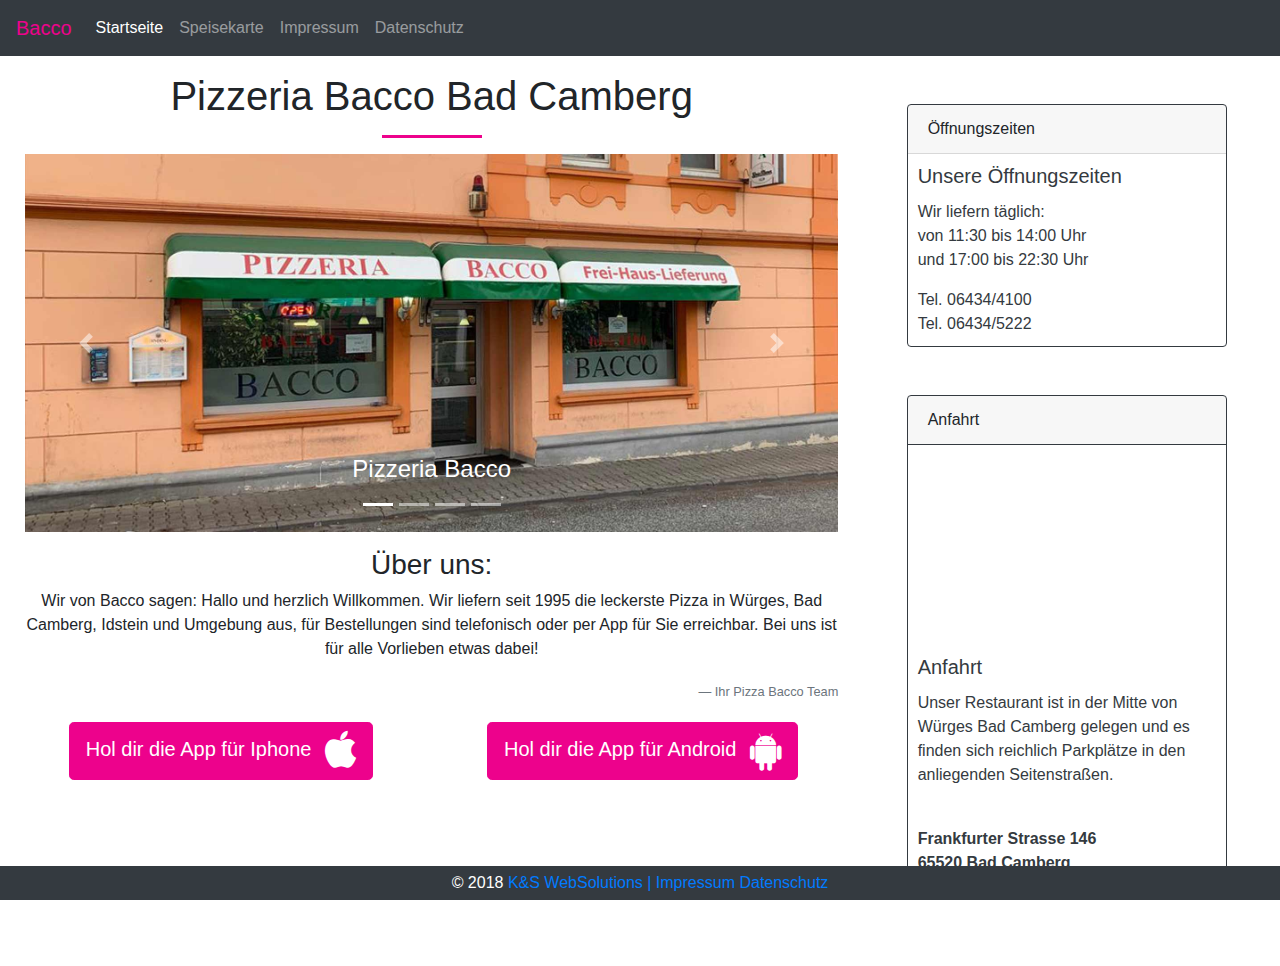
<file: index.html>
<!doctype html>
<html lang="de">

<head>
  <!-- Required meta tags -->
  <meta charset="utf-8">
  <meta name="viewport" content="width=device-width, initial-scale=1, shrink-to-fit=no">

  <!-- Bootstrap CSS (muss im Ordner sein & kann durch min Version ersetzt werden) -->
  <link rel="stylesheet" href="css/bootstrap.css">

  <!-- Font Awesome Stylesheet -->
  <link rel="stylesheet" href="https://cdnjs.cloudflare.com/ajax/libs/font-awesome/4.7.0/css/font-awesome.min.css">

  <!-- Eigenes Stylesheet hier einfügen -->
  <link rel="stylesheet" href="css/index.css">

  <link rel="icon" type="image/png" href="img/favicon-32x32.png" sizes="32x32" />
  <link rel="icon" type="image/png" href="img/favicon-16x16.png" sizes="16x16" />

  <!-- Eigenen Titel einfügen -->
  <title>Pizzeria Bacco | Würges</title>
  <!-- Seiten Beschreibung einfügen -->
  <meta name="description"
    content="Leckere Pizza und Pasta ✓ Pizzeria Bacco ist bekannt für ihre italienische Spezialitäten ✓ Wir liefern Ihnen unsere Gerichte direkt nach Hause" />

</head>

<body>

  <!-- Responsive Navbar -->

  <nav class="navbar navbar-expand-sm bg-dark navbar-dark">

    <button class="navbar-toggler" data-toggle="collapse" data-target="#collapse_target">
      <span class="navbar-toggler-icon"></span>
    </button>

    <div class="collapse navbar-collapse" id="collapse_target">


      <!-- Hier Logo einfügen -->
      <a class="navbar-brand" href="./index.html">Bacco</a>

      <!-- Links -->
      <ul class="navbar-nav">
        <li class="nav-item">
          <a class="nav-link active" href="./index.html">Startseite</a>
        </li>
        <li class="nav-item">
          <a class="nav-link" href="./speisekarte.html">Speisekarte</a>
        </li>
        <li class="nav-item">
          <a class="nav-link" href="./impressum.html">Impressum</a>
        </li>
        <li class="nav-item">
          <a class="nav-link" href="./datenschutz.html">Datenschutz</a>
        </li>
      </ul>
    </div>
  </nav>

  <!-- Grid -->
  <div class="container-fluid">
    <div class="row">
      <main class="col-md-8">
        <div class="mx-auto mt-3">
          <h1 class="text-center">Pizzeria Bacco Bad Camberg</h1>
          <!-- Carousel Slider -->
          <div id="carouselExampleIndicators" class="carousel slide mt-3" data-ride="carousel">
            <ol class="carousel-indicators">
              <li data-target="#carouselExampleIndicators" data-slide-to="0" class="active"></li>
              <li data-target="#carouselExampleIndicators" data-slide-to="1"></li>
              <li data-target="#carouselExampleIndicators" data-slide-to="2"></li>
              <li data-target="#carouselExampleIndicators" data-slide-to="3"></li>
            </ol>
            <div class="carousel-inner">
              <div class="carousel-item active">
                <img class="d-block w-100" src="img/pizzeriabacco.jpg" alt="Second slide">
                <div class="carousel-caption">
                  <h4>Pizzeria Bacco</h4>
                </div>
              </div>
              <div class="carousel-item">
                <img class="d-block w-100" src="img/Pizza.jpg" alt="Second slide">
                <div class="carousel-caption">
                  <h4>Pizza</h4>
                </div>
              </div>
              <div class="carousel-item">
                <img class="d-block w-100" src="img/Pasta.jpg" alt="Third slide">
                <div class="carousel-caption">
                  <h4>Pasta</h4>
                </div>
              </div>
              <div class="carousel-item">
                <img class="d-block w-100" src="img/pizzeriabacco-2.jpg" alt="Fourth slide">
                <div class="carousel-caption">
                  <h4>Pizzeria Bacco</h4>
                </div>
              </div>
            </div>
            <a class="carousel-control-prev" href="#carouselExampleIndicators" role="button" data-slide="prev">
              <span class="carousel-control-prev-icon" aria-hidden="true"></span>
              <span class="sr-only">Previous</span>
            </a>
            <a class="carousel-control-next" href="#carouselExampleIndicators" role="button" data-slide="next">
              <span class="carousel-control-next-icon" aria-hidden="true"></span>
              <span class="sr-only">Next</span>
            </a>
          </div>
          <div class="text-center mt-3">
            <h3>Über uns:</h3>
            <p>Wir von Bacco sagen: Hallo und herzlich Willkommen. Wir liefern seit 1995 die leckerste Pizza in Würges,
              Bad Camberg, Idstein und Umgebung aus, für Bestellungen sind telefonisch oder per App für Sie erreichbar.
              Bei uns ist für alle Vorlieben etwas dabei!</p>
            <footer class="blockquote-footer text-right">Ihr Pizza Bacco Team</footer>
          </div>
        </div>
        <div class="row">

          <div class="col-lg-6 d-flex justify-content-center mt-3 app-symbol">
            <!-- <img src="appstore.svg" alt="Download Appstore"> -->
            <a class="btn app-link btn-lg" href="https://itunes.apple.com/de/app/bacco-bad-camberg/id1257504517?mt=8"
              role="button" target="_blank">Hol dir die App für Iphone <i class="fa fa-apple align-middle ml-2"
                style="font-size: 40px;"></i></a>
          </div>
          <div class="col-lg-6 d-flex justify-content-center mt-3 app-symbol">
            <!-- <img src="playstore.png" alt="Download Playstore"> -->
            <a class="btn app-link btn-lg" href="https://play.google.com/store/apps/details?id=de.pascalraszyk.bacco"
              role="button" target="_blank">Hol dir die App für Android <i class="fa fa-android align-middle ml-2"
                style="font-size: 40px;"></i></a>
          </div>
        </div>
      </main>
      <!-- Rechte Spalte mit den Cards -->
      <div class="col-md-4">
        <div class="card border-dark mt-5 mx-auto" style="max-width: 20rem">
          <div class="card-header">Öffnungszeiten</div>
          <div class="card-body text-dark">
            <h5 class="card-title">Unsere Öffnungszeiten</h5>
            <p class="card-text">Wir liefern täglich:<br>von 11:30 bis 14:00 Uhr <br> und 17:00 bis 22:30 Uhr</p>
            <p class="card-text">Tel. 06434/4100 <br>Tel. 06434/5222</p>
          </div>
        </div>
        <div class="card border-dark mt-5 mx-auto" style="max-width: 20rem">
          <div class="card-header border-dark">Anfahrt</div>
          <iframe class="card-img-top"
            src="https://www.google.com/maps/embed?pb=!1m18!1m12!1m3!1d2549.4448534979056!2d8.276691315909964!3d50.2836234072522!2m3!1f0!2f0!3f0!3m2!1i1024!2i768!4f13.1!3m3!1m2!1s0x47bdb6b91ce6cf63%3A0x81b5da1f6a27c903!2sPizzeria+Bacco!5e0!3m2!1sen!2sde!4v1523182063963"
            width="286" height="200" frameborder="0" style="border:0" allowfullscreen></iframe>
          <div class="card-body text-dark">
            <h5 class="card-title border-dark">Anfahrt</h5>
            <p class="card-text">Unser Restaurant ist in der Mitte von Würges Bad Camberg gelegen und es finden sich
              reichlich Parkplätze in den anliegenden Seitenstraßen.</p>
            <p class="card-text">
              <strong><br>Frankfurter Strasse 146<br>65520 Bad Camberg</strong>
            </p>
          </div>
        </div>
        <div class="mt-3" style="height:32px"></div>
      </div>
    </div>
  </div>
  <div style="height:32px"></div>
  <!-- Footer -->
  <footer class="bg-dark fixed-bottom">
    © 2018 <a target="_blank" href="https://ks-websolutions.de">K&S WebSolutions | </a><a
      href="./impressum.html">Impressum</a> <a href="./datenschutz.html">Datenschutz</a>
  </footer>

  <!-- Eigenes Java Script hier einfügen -->

  <!-- jQuery first, then Popper.js, then Bootstrap JS -->
  <script src="https://code.jquery.com/jquery-3.2.1.slim.min.js"></script>
  <script src="https://cdnjs.cloudflare.com/ajax/libs/popper.js/1.12.9/umd/popper.min.js"></script>
  <script src="js/bootstrap.min.js"></script>
</body>

</html>
</file>
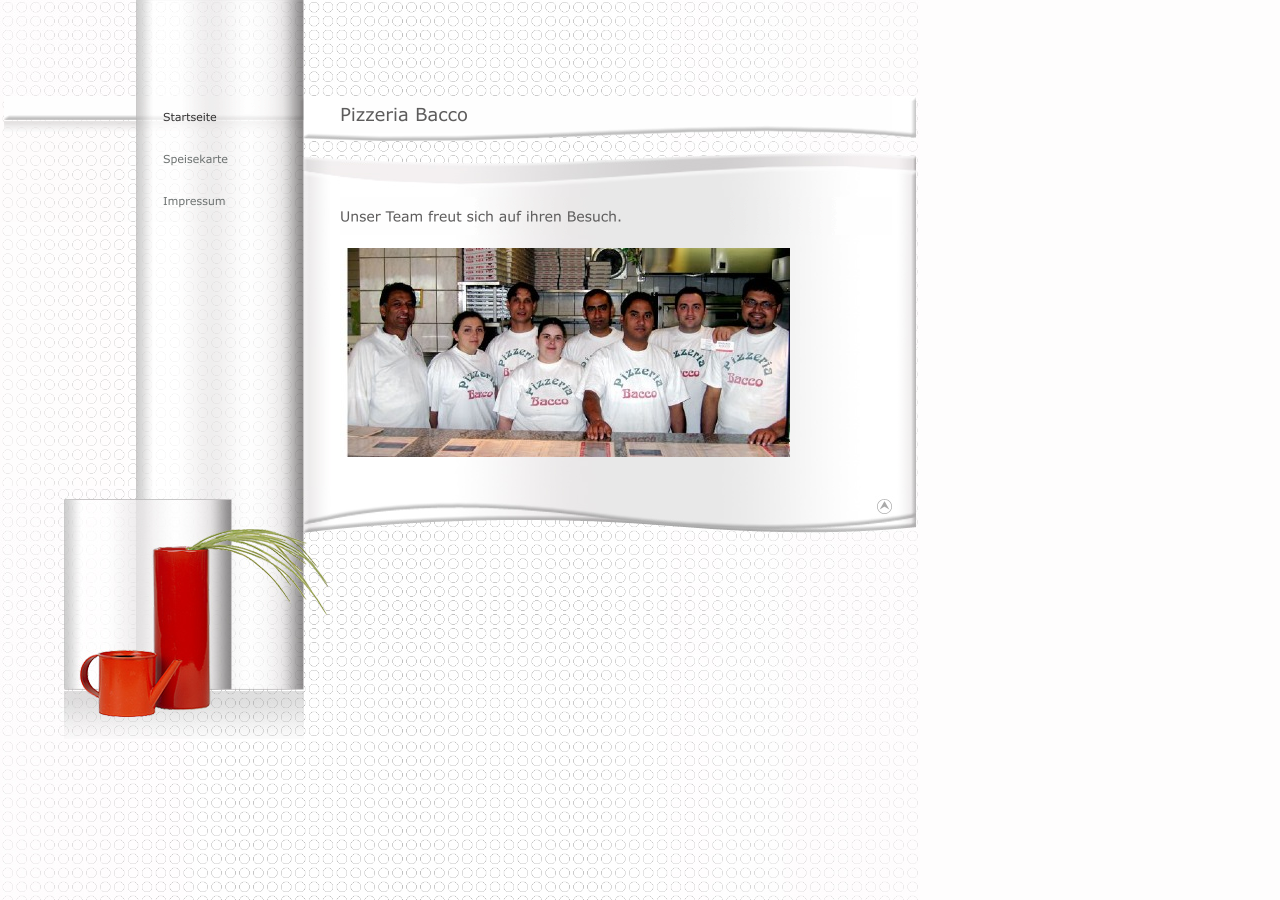
<file: bacco-alt/www.pizzeriabacco.de/index.html>
<HTML xmlns:lxslt="http://xml.apache.org/xslt">
<!-- Mirrored from www.pizzeriabacco.de/ by HTTrack Website Copier/3.x [XR&CO'2014], Sat, 07 Apr 2018 14:28:49 GMT -->
<HEAD><META http-equiv="Content-Type" content="text/html; charset=UTF-8"><!--#set var="__path_prefix__" value="." --><SCRIPT>var __path_prefix__ = '.';</SCRIPT><meta name="GENERATOR" content="www.cm4all.com"><TITLE></TITLE><STYLE type="text/css" cm:escaping="no">
		BODY { font-family: Verdana, Arial, Helvetica, sans-serif;
		color: #353434;
		background: #FEFDFD url("templates/Saeule/img/FEFDFD/bg.jpg") left top repeat-y;
		}
		a:link { color:#353434; }
		a:visited { color:#353434; }
		a:active { color:#353434; }
		TD {font-family: Verdana, Arial, Helvetica, sans-serif; font-size:10pt; color: #353434; }
		

    </STYLE><META name="keywords" content="">
<META name="description" content="">
<META name="abstract" content="">
<LINK type="text/css" rel="stylesheet" href="templates/Saeule/img/FEFDFD/webapp_353434_FEFDFD.html"><!--
[deploy]
--><SCRIPT type="text/javascript" src="include/url.js"></SCRIPT><SCRIPT type="text/javascript" src="include/swfobject.js"></SCRIPT><SCRIPT type="text/javascript" src="include/sitetree.js"></SCRIPT><LINK href="templates/Saeule/img/FEFDFD/table.css" type="text/css" rel="stylesheet"><LINK href="include/user.html" type="text/css" rel="stylesheet"><STYLE type="text/css">
	div.footerBox {
        width:95%;
		margin:10px;
		padding-top: 10px;
		border-top: 1px solid #353434;
	}
	.footer_timestamp_small {
		font-size:smaller;
	}
</STYLE><SCRIPT>

var __navi_init_done__ = false;
function swapImage(img) {
if (__navi_init_done__&& document.images[img])document.images[img].src = eval(img + '_hi.src');
}
function reSwapImage(img) {
if (__navi_init_done__&& document.images[img])document.images[img].src = eval(img + '_no.src');
}

function __moveToParent() {
	var currentId = '39994';
	var parent = theSitetree.getParentById(currentId);
	if (parent != null)
		document.location.href = __path_prefix__ + parent[POS_HREF] + "?" + URL.getSessionString();
}
if (typeof(moveToParent) != "function") {
	moveToParent = __moveToParent;
}
</SCRIPT></HEAD><BODY topmargin="0" marginwidth="0" marginheight="0" leftmargin="0" bgcolor="FEFDFD"><A name="top"></A><TABLE width="920" id="Tabelle_01" height="601" cellspacing="0" cellpadding="0" border="0"><COL width="45"><COL width="258"><COL width="37"><COL width="450"><COL width="84"><COL width="18"><COL width="3"><COL width="15"><COL width="10"><TR><TD colspan="9"><IMG width="920" src="templates/Saeule/img/FEFDFD/Slice01.jpg" height="10"></TD></TR><TR><TD rowspan="2" colspan="4"><IMG width="790" src="templates/Saeule/img/FEFDFD/Slice02.jpg" height="86"></TD><TD colspan="4"><IMG width="120" src="templates/Saeule/img/FEFDFD/logo.gif" height="76"></TD><TD rowspan="2"><IMG width="10" src="templates/Saeule/img/FEFDFD/Slice04.jpg" height="86"></TD></TR><TR><TD colspan="4"><IMG width="120" src="templates/Saeule/img/FEFDFD/Slice05.jpg" height="10"></TD></TR><TR><TD width="303" valign="top" height="251" colspan="2" background="templates/Saeule/img/FEFDFD/bg_nav.gif"><TABLE xmlns:lxslt="http://xml.apache.org/xslt" cellspacing="0" cellpadding="0" border="0"><TR><TD><A href="39994.html" target=""><IMG name="CM4all_39994" src="templates/Saeule/img/navi/39994_h1f67.gif?cc=1374941494850" alt="Startseite" border="0"></A></TD></TR><TR><TD><A onmouseout="reSwapImage('CM4all_40350');" onmouseover="swapImage('CM4all_40350');" href="40350.html" target=""><IMG name="CM4all_40350" src="templates/Saeule/img/navi/40350_n1f67.gif?cc=1374941494850" alt="Speisekarte" border="0"></A></TD></TR><TR><TD><A onmouseout="reSwapImage('CM4all_40359');" onmouseover="swapImage('CM4all_40359');" href="40359.html" target=""><IMG name="CM4all_40359" src="templates/Saeule/img/navi/40359_n1f67.gif?cc=1374941494850" alt="Impressum" border="0"></A></TD></TR></TABLE></TD><TD valign="top" background="templates/Saeule/img/FEFDFD/Slice07bg.gif"><IMG width="37" src="templates/Saeule/img/FEFDFD/Slice07.jpg" height="251"></TD><TD width="552" valign="top" height="251" colspan="3" background="templates/Saeule/img/FEFDFD/bg_content.jpg"><TABLE width="552" cellspacing="0" cellpadding="0" border="0"><TR><TD><IMG width="552" src="templates/Saeule/img/company_name.gif" height="37"></TD></TR><TR><TD><IMG width="552" src="templates/Saeule/img/FEFDFD/Slice10.jpg" height="64"></TD></TR><TR><TD><CENTER><div id='pre_content_div' style='display:none;'></div></CENTER><P><IMG src="img/content/39994_39997.gif"><BR clear="all"></P><P><IMG width="450" src="mediac/450_0/media/2857204ee50e89eaffff85adac144220.jpg" height="209" border="0" alt="" align="left">&nbsp;<BR clear="all"></P><P><BR clear="all"></P><SCRIPT>
		
			if (typeof(theTemplate) != 'undefined' && theTemplate.hasFlashNavigation == "true") {
				if (window == window.top || parent.document.location.href.indexOf("main.html") == -1) {
					document.body.style.backgroundColor='#' +theTemplate.contentBGColor ;
					document.location.replace( __path_prefix__ + "/main.html?src=" + jencode(document.location.pathname + document.location.search));
				} else {
				 	document.body.style.backgroundColor='#' +theTemplate.contentBGColor ;
				}
			}
		
	</SCRIPT><CENTER><div id='post_content_div' style='display:none;'></div></CENTER><!-- WebApp ID: 5000 -->
<SCRIPT>
/* please note: this script requires url.js */
if (typeof(__path_prefix__) == 'undefined')
    __path_prefix__ = '.';
if (typeof(URL) == 'function') {
    var appLoaderUrl = new URL('http://homepage.t-online.de/cgi-bin/AppLoader/ATOIX0IR4QWC/5000//20081201-191148?cc=1374941495383&amp;modified=20081201-191148');
    if (appLoaderUrl.setSession())
        appLoaderUrl.setParameter("foo", Math.random(), true);
  document.write("<SCRIPT src='" + appLoaderUrl.toExternalForm() + "'></"+"SCRIPT>");
}
</SCRIPT>
<NOSCRIPT></NOSCRIPT>
</TD></TR></TABLE></TD><TD valign="top" colspan="3" background="templates/Saeule/img/FEFDFD/Slice09bg.gif"><IMG width="28" src="templates/Saeule/img/FEFDFD/Slice09.jpg" height="251"></TD></TR><TR><TD colspan="9"><IMG width="920" src="templates/Saeule/img/FEFDFD/Slice17.jpg" height="2"></TD></TR><TR><TD rowspan="3"><IMG width="45" src="templates/Saeule/img/FEFDFD/Slice18.jpg" height="251"></TD><TD rowspan="3" colspan="2"><IMG width="295" src="templates/Saeule/img/FEFDFD/kv_10845.jpg" height="251"></TD><TD colspan="6"><IMG width="580" src="templates/Saeule/img/FEFDFD/Slice20.jpg" height="7"></TD></TR><TR><TD rowspan="2" colspan="2"><IMG width="534" src="templates/Saeule/img/FEFDFD/Slice21.jpg" height="244"></TD><TD colspan="2"><A href="#top"><IMG width="21" src="templates/Saeule/img/FEFDFD/Totop.jpg" height="22" border="0"></A></TD><TD rowspan="2" colspan="2"><IMG width="25" src="templates/Saeule/img/FEFDFD/Slice23.jpg" height="244"></TD></TR><TR><TD colspan="2"><IMG width="21" src="templates/Saeule/img/FEFDFD/Slice24.jpg" height="222"></TD></TR><TR><TD width="45" height="1"><IMG src="templates/Saeule/img/FEFDFD/spacer.gif"></TD><TD width="258" height="1"><IMG src="templates/Saeule/img/FEFDFD/spacer.gif"></TD><TD width="37" height="1"><IMG src="templates/Saeule/img/FEFDFD/spacer.gif"></TD><TD width="450" height="1"><IMG src="templates/Saeule/img/FEFDFD/spacer.gif"></TD><TD width="84" height="1"><IMG src="templates/Saeule/img/FEFDFD/spacer.gif"></TD><TD width="18" height="1"><IMG src="templates/Saeule/img/FEFDFD/spacer.gif"></TD><TD width="3" height="1"><IMG src="templates/Saeule/img/FEFDFD/spacer.gif"></TD><TD width="15" height="1"><IMG src="templates/Saeule/img/FEFDFD/spacer.gif"></TD><TD width="10" height="1"><IMG src="templates/Saeule/img/FEFDFD/spacer.gif"></TD></TR></TABLE><SCRIPT>


preLoadNaviImages = function() {
for(var i=0; i<document.images.length; i++) {
if (document.images[i].name.indexOf("CM4all_") == 0) {
eval(document.images[i].name + "_hi = new Image()");
eval(document.images[i].name + "_no = new Image()");
eval(document.images[i].name + "_an = new Image()");
var thenormsrc;
var thenormsrcUrl;
var savedCC = "";
if (typeof(URL) != "undefined") {
thenormsrcUrl = new URL(document.images%5bi%5d.src%2c%20true%2c%20true);
} else if (typeof(window.top.URL) != "undefined") {
thenormsrcUrl = new window.top.URL(document.images%5bi%5d.src%2c%20true%2c%20true);
}
if (thenormsrcUrl) {
savedCC = thenormsrcUrl.getParameter("cc", "");
thenormsrcUrl.removeAllParams();
thenormsrc = thenormsrcUrl.toString();
} else {
thenormsrc = document.images[i].src;
}
var fileext = thenormsrc.substring(thenormsrc.length-4);
eval(document.images[i].name + "_hi.src = '" + thenormsrc.substring(0,thenormsrc.length-6) + "_m" + fileext + "?cc=" + savedCC  + "'");
eval(document.images[i].name + "_no.src = '" + thenormsrc.substring(0,thenormsrc.length-6) + "_n" + fileext + "?cc=" + savedCC  + "'");
eval(document.images[i].name + "_an.src = '" + thenormsrc.substring(0,thenormsrc.length-6) + "_h" + fileext + "?cc=" + savedCC  + "'");
}
}
__navi_init_done__ = true;
}
// this can wait a moment
setTimeout("preLoadNaviImages();", 250);

function setCompanyName() {
}
//setTimeout("setCompanyName()", 1);



</SCRIPT><SCRIPT>

new function() {
	if (typeof(theTemplate) != 'undefined' && theTemplate.hasFlashNavigation == "true") {
		var anchors = document.links;
		var url;
		var base = new URL(document.location.html);
		if (anchors) {
			for (var i = 0 ; i < anchors.length ; i++) {
				if (!anchors[i].target) {
					url = new URL(anchors%5bi%5d.href%2c%20true%2c%20true);
					if (url.getParameter("*session*id*key*") != "*session*id*val*") {
						if (url.protocol != "javascript"
						 && (base.authority != url.authority || base.port != url.port))
						{
							anchors[i].target = "_top";
						}
					}
				}
			}
		}
	}
}();

</SCRIPT><SCRIPT>
if (typeof(URL) != "undefined") URL.processLinkz();
</SCRIPT></BODY>
<!-- Mirrored from www.pizzeriabacco.de/ by HTTrack Website Copier/3.x [XR&CO'2014], Sat, 07 Apr 2018 14:29:00 GMT -->
</HTML><!-- -84/20/66/-17/TOIX -->
</file>
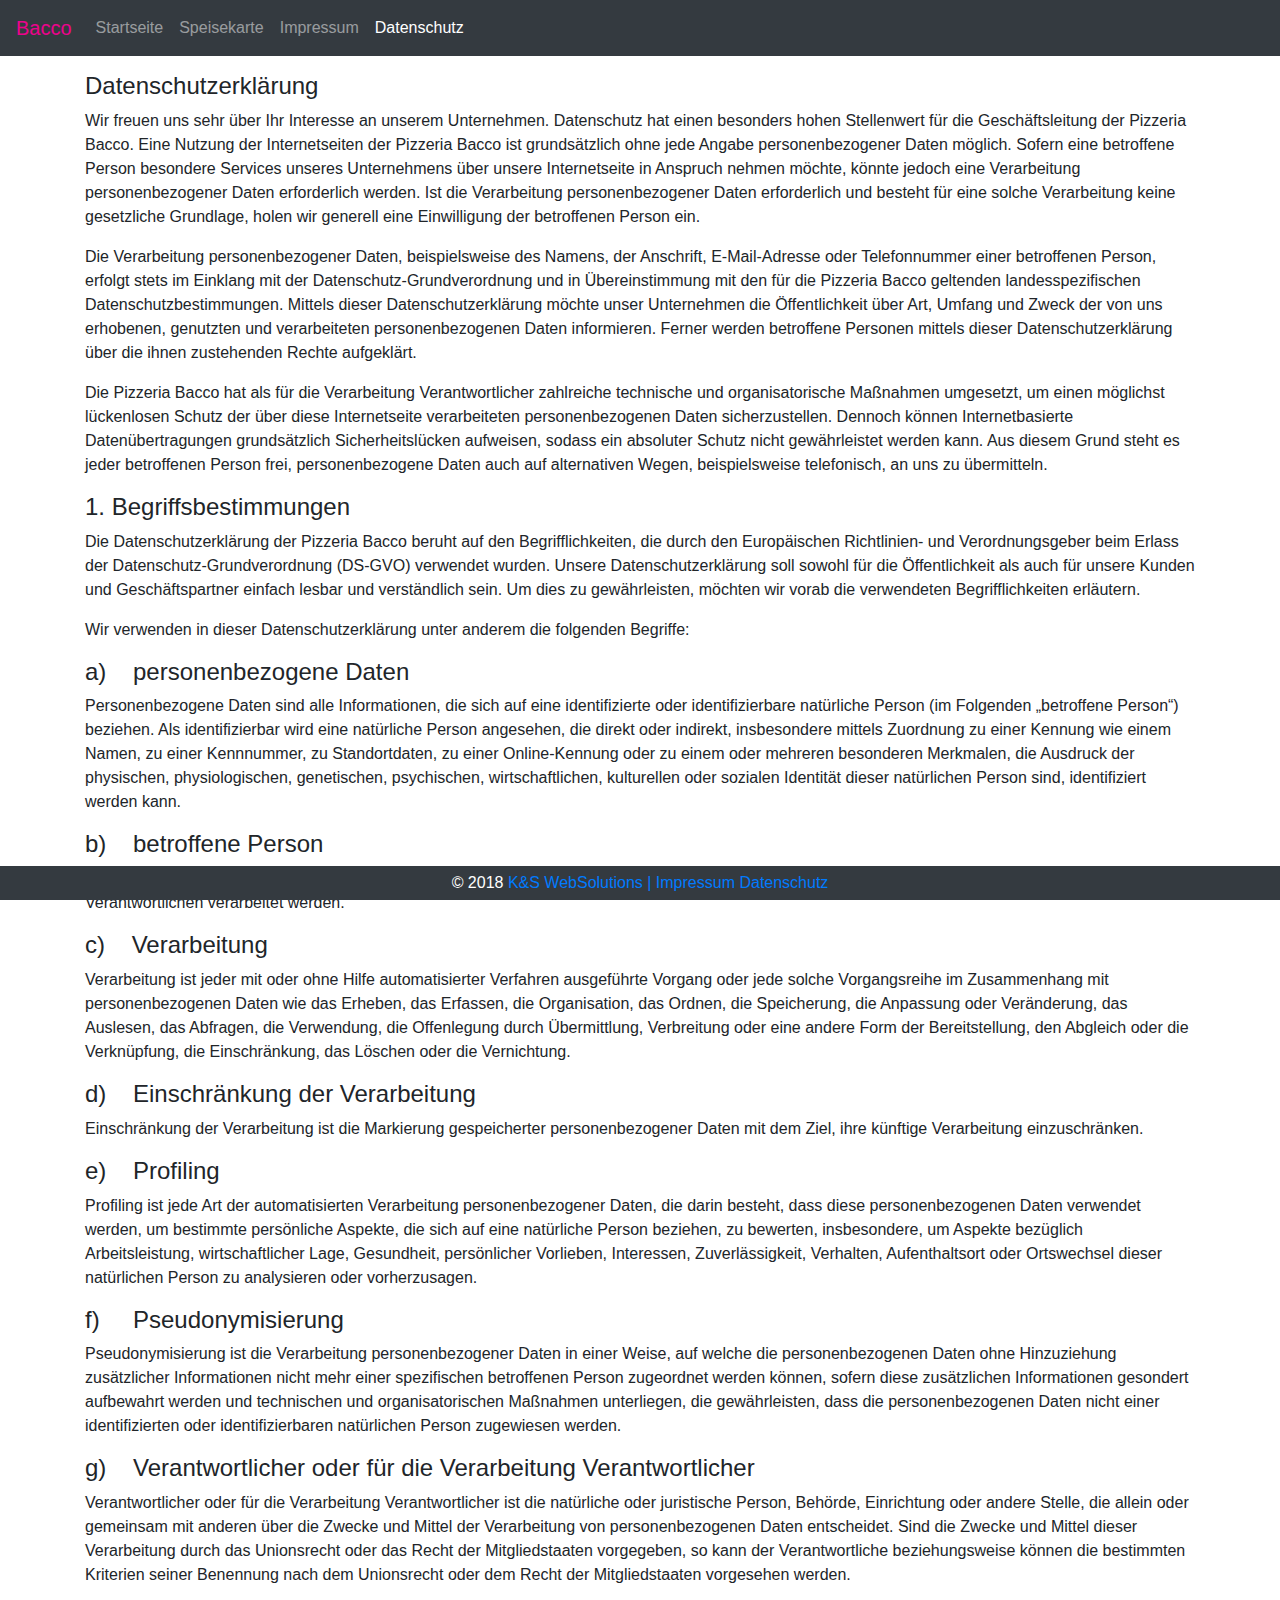
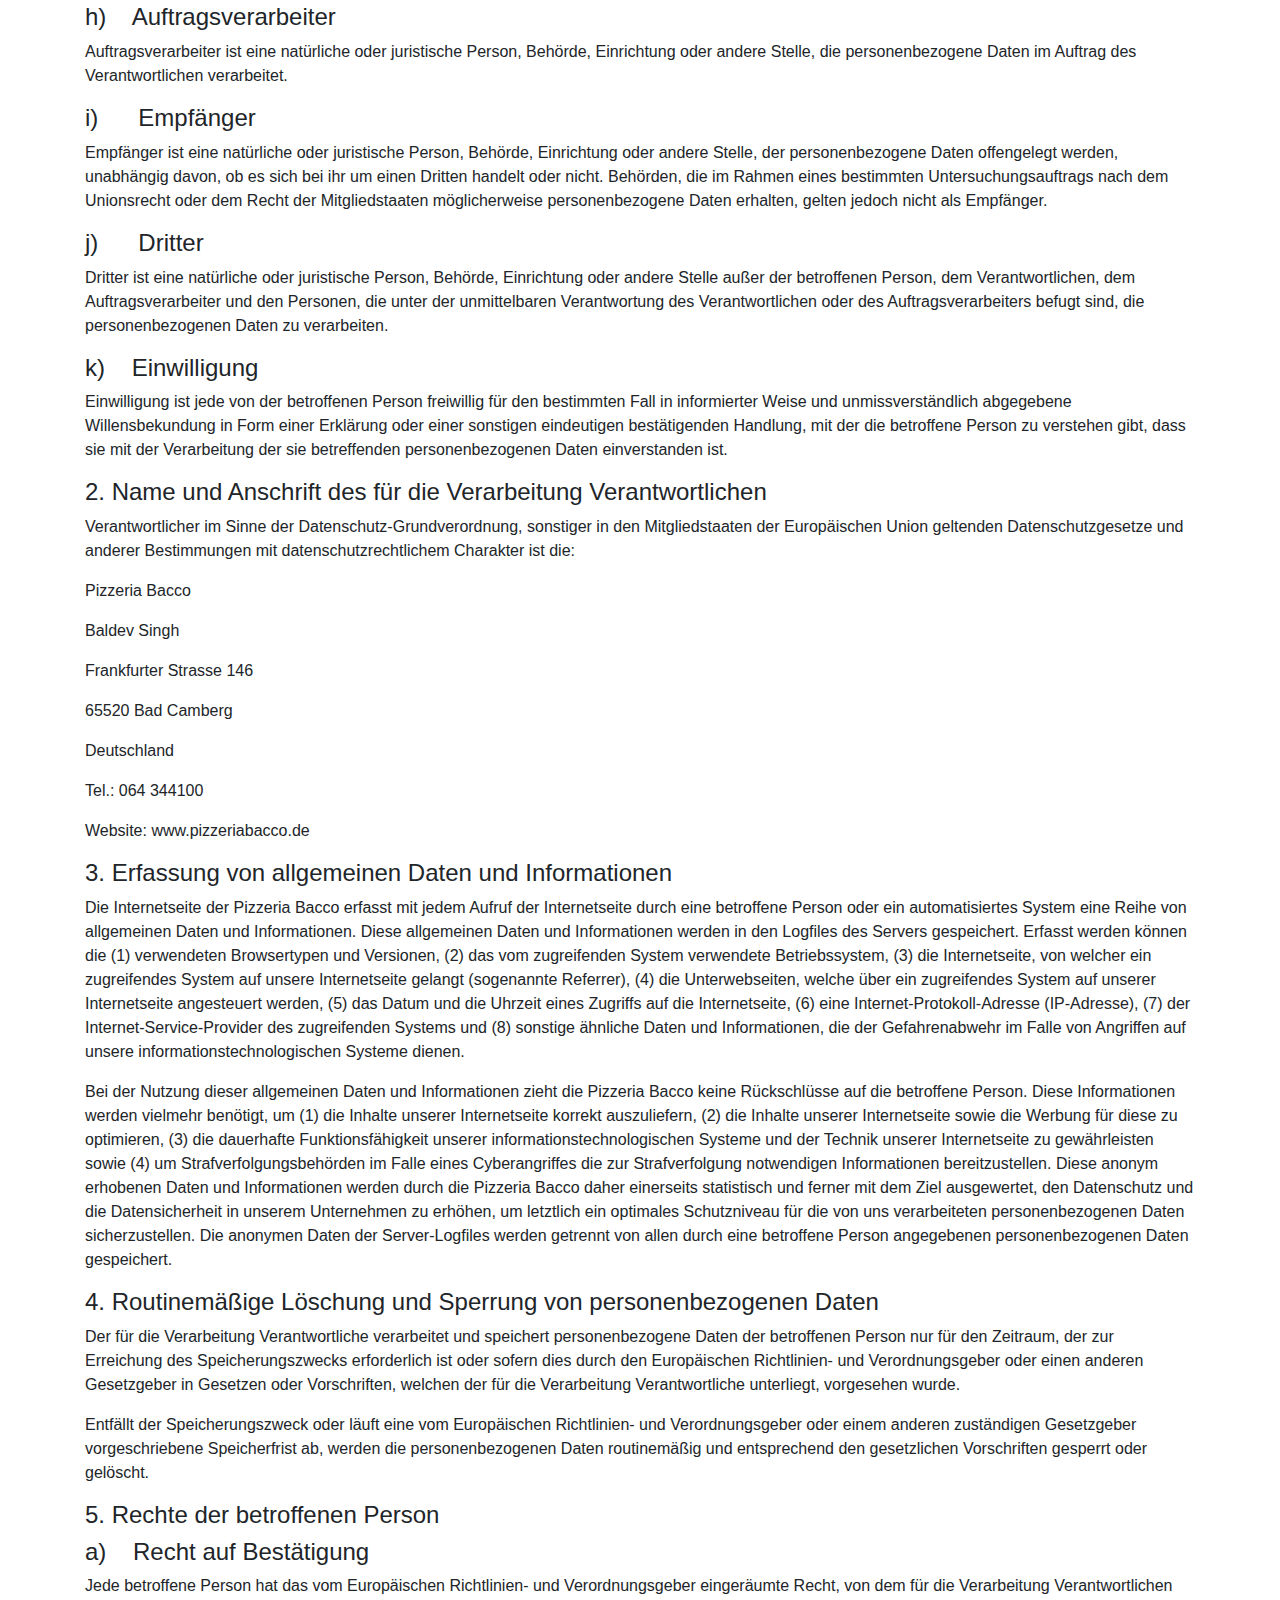
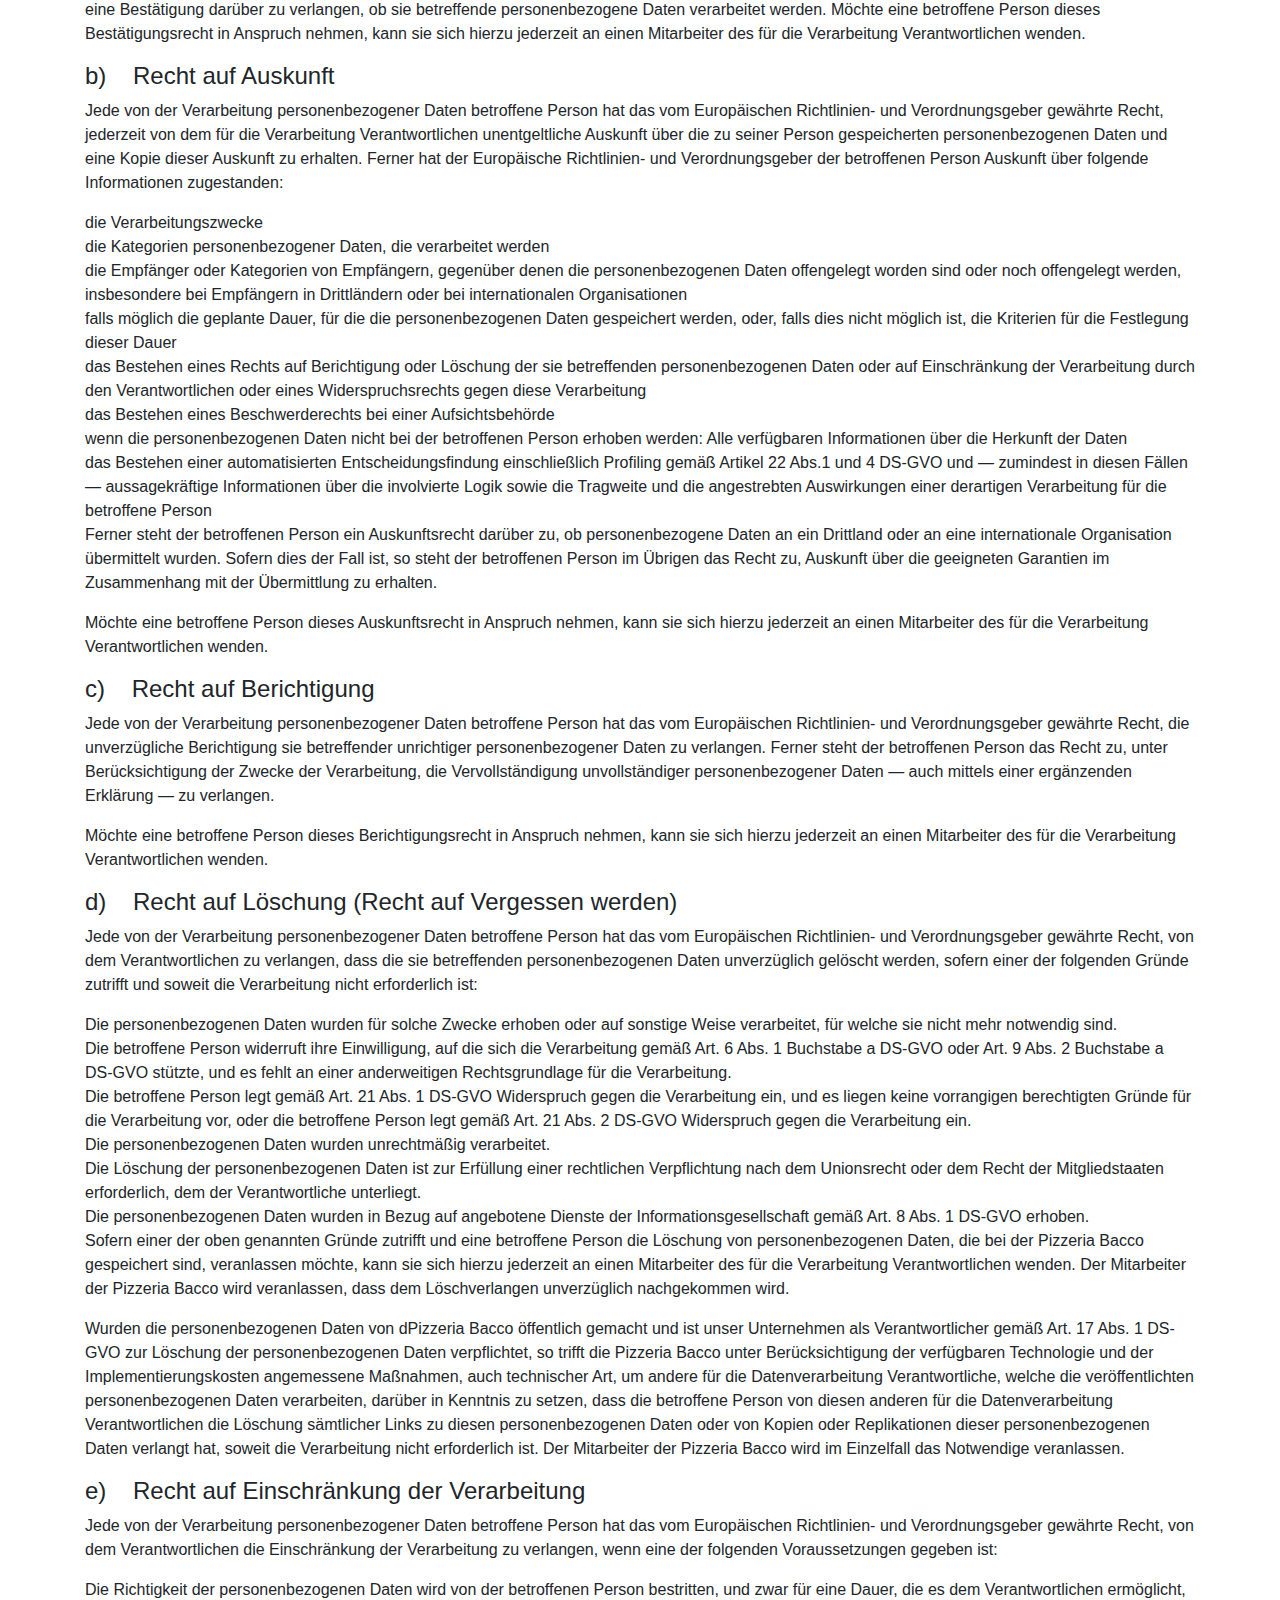
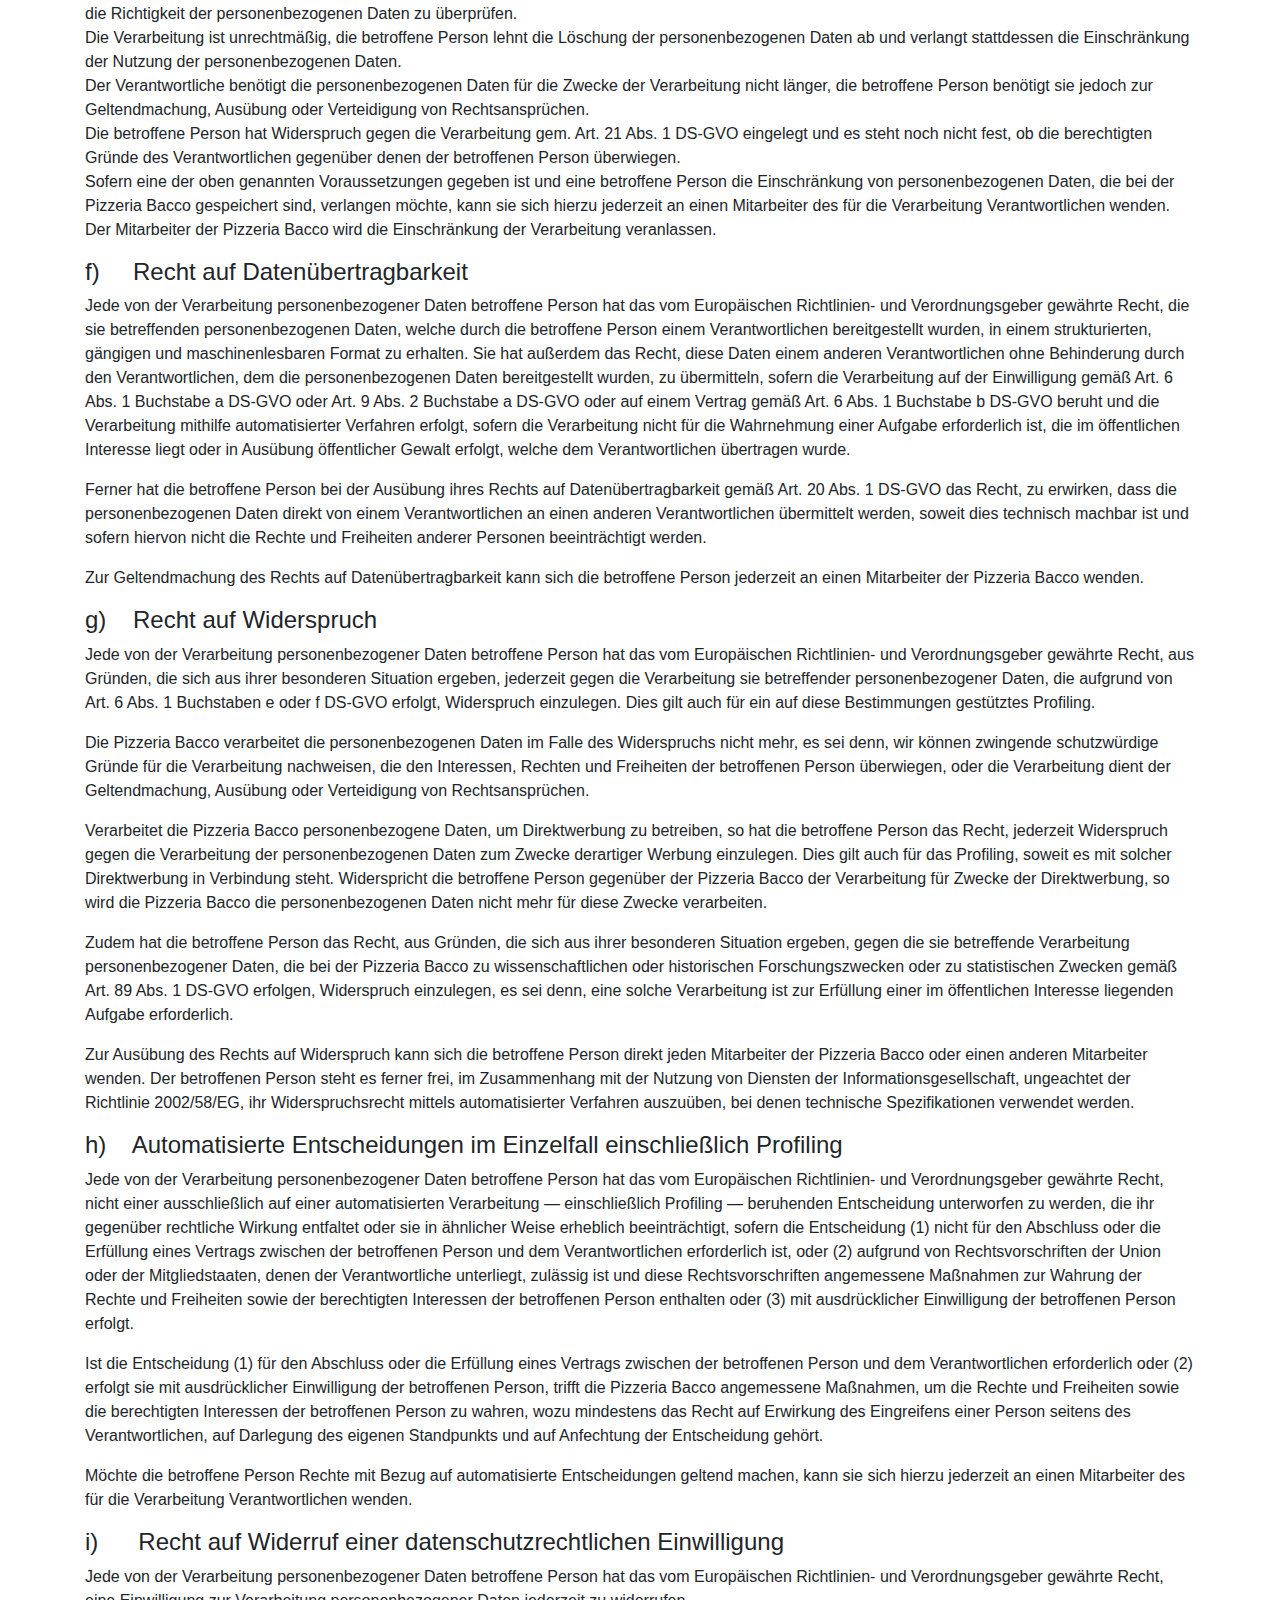
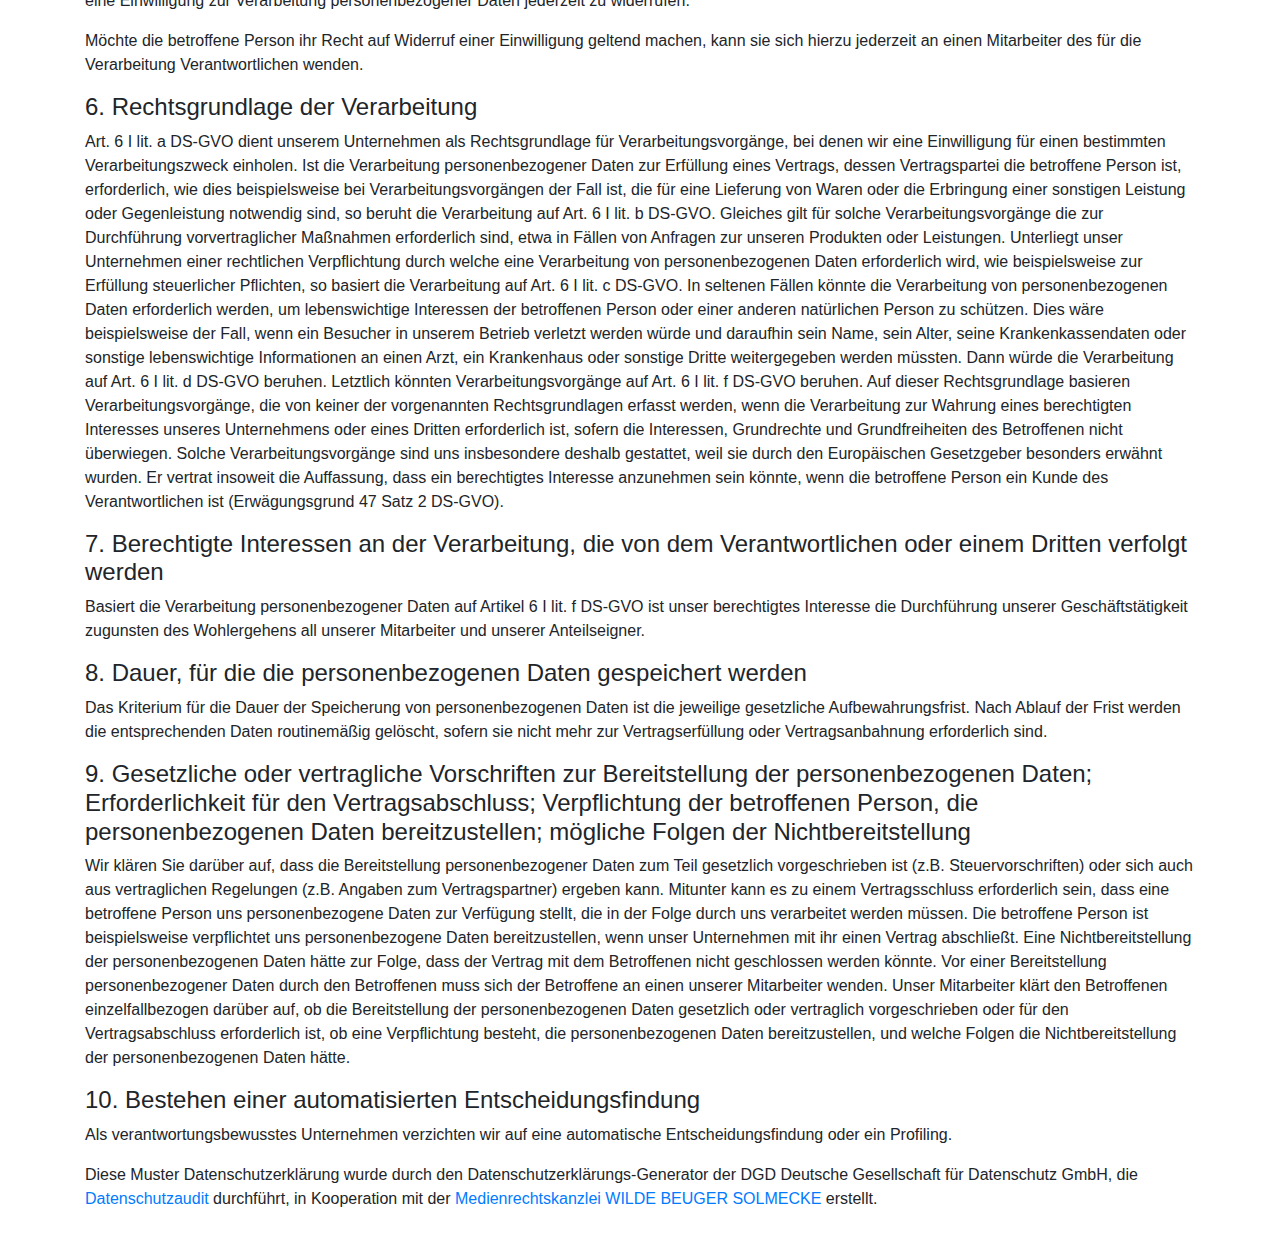
<file: datenschutz.html>
<!doctype html>
<html lang="de">
  <head>
    <!-- Required meta tags -->
    <meta charset="utf-8">
    <meta name="viewport" content="width=device-width, initial-scale=1, shrink-to-fit=no">

    <!-- Bootstrap CSS (muss im Ordner sein & kann durch min Version ersetzt werden) -->
    <link rel="stylesheet" href="css/bootstrap.css">

    <!-- Font Awesome Stylesheet -->
    <link rel="stylesheet" href="https://cdnjs.cloudflare.com/ajax/libs/font-awesome/4.7.0/css/font-awesome.min.css">

    <!-- Eigenes Stylesheet hier einfügen -->
    <link rel="stylesheet" href="css/index.css">

    <link rel="icon" type="image/png" href="img/favicon-32x32.png" sizes="32x32" />
    <link rel="icon" type="image/png" href="img/favicon-16x16.png" sizes="16x16" />

    <!-- Eigenen Titel einfügen -->
    <title>Pizzeria Bacco</title>

  </head>
  <body>

    <!-- Responsive Navbar -->

    <nav class="navbar navbar-expand-sm bg-dark navbar-dark">

        <button class="navbar-toggler" data-toggle="collapse" data-target="#collapse_target">
            <span class="navbar-toggler-icon"></span>
        </button>

        <div class="collapse navbar-collapse" id="collapse_target">


    <!-- Hier Logo einfügen -->
    <a class="navbar-brand" href="./index.html">Bacco</a>

<!-- Links -->
          <ul class="navbar-nav">
            <li class="nav-item">
              <a class="nav-link" href="./index.html">Startseite</a>
            </li>
            <li class="nav-item">
              <a class="nav-link" href="./speisekarte.html">Speisekarte</a>
            </li>
            <li class="nav-item">
              <a class="nav-link" href="./impressum.html">Impressum</a>
            </li>
            <li class="nav-item">
              <a class="nav-link active" href="./datenschutz.html">Datenschutz</a>
            </li>
          </ul>
        </div>
    </nav>

    <!-- Grid -->
    <div class="container mt-3">
      <h4>Datenschutzerklärung</h4>

      <p>Wir freuen uns sehr über Ihr Interesse an unserem Unternehmen. Datenschutz hat einen besonders hohen Stellenwert für die Geschäftsleitung der Pizzeria Bacco. Eine Nutzung der Internetseiten der Pizzeria Bacco ist grundsätzlich ohne jede Angabe personenbezogener Daten möglich. Sofern eine betroffene Person besondere Services unseres Unternehmens über unsere Internetseite in Anspruch nehmen möchte, könnte jedoch eine Verarbeitung personenbezogener Daten erforderlich werden. Ist die Verarbeitung personenbezogener Daten erforderlich und besteht für eine solche Verarbeitung keine gesetzliche Grundlage, holen wir generell eine Einwilligung der betroffenen Person ein.</p>

      <p>Die Verarbeitung personenbezogener Daten, beispielsweise des Namens, der Anschrift, E-Mail-Adresse oder Telefonnummer einer betroffenen Person, erfolgt stets im Einklang mit der Datenschutz-Grundverordnung und in Übereinstimmung mit den für die Pizzeria Bacco geltenden landesspezifischen Datenschutzbestimmungen. Mittels dieser Datenschutzerklärung möchte unser Unternehmen die Öffentlichkeit über Art, Umfang und Zweck der von uns erhobenen, genutzten und verarbeiteten personenbezogenen Daten informieren. Ferner werden betroffene Personen mittels dieser Datenschutzerklärung über die ihnen zustehenden Rechte aufgeklärt.</p>

      <p>Die Pizzeria Bacco hat als für die Verarbeitung Verantwortlicher zahlreiche technische und organisatorische Maßnahmen umgesetzt, um einen möglichst lückenlosen Schutz der über diese Internetseite verarbeiteten personenbezogenen Daten sicherzustellen. Dennoch können Internetbasierte Datenübertragungen grundsätzlich Sicherheitslücken aufweisen, sodass ein absoluter Schutz nicht gewährleistet werden kann. Aus diesem Grund steht es jeder betroffenen Person frei, personenbezogene Daten auch auf alternativen Wegen, beispielsweise telefonisch, an uns zu übermitteln.</p>

      <h4>1. Begriffsbestimmungen</h4>
      <p>Die Datenschutzerklärung der Pizzeria Bacco beruht auf den Begrifflichkeiten, die durch den Europäischen Richtlinien- und Verordnungsgeber beim Erlass der Datenschutz-Grundverordnung (DS-GVO) verwendet wurden. Unsere Datenschutzerklärung soll sowohl für die Öffentlichkeit als auch für unsere Kunden und Geschäftspartner einfach lesbar und verständlich sein. Um dies zu gewährleisten, möchten wir vorab die verwendeten Begrifflichkeiten erläutern.</p>

      <p>Wir verwenden in dieser Datenschutzerklärung unter anderem die folgenden Begriffe:</p>

      <ul style="list-style: none">
      <li><h4>a)    personenbezogene Daten</h4>
      <p>Personenbezogene Daten sind alle Informationen, die sich auf eine identifizierte oder identifizierbare natürliche Person (im Folgenden „betroffene Person“) beziehen. Als identifizierbar wird eine natürliche Person angesehen, die direkt oder indirekt, insbesondere mittels Zuordnung zu einer Kennung wie einem Namen, zu einer Kennnummer, zu Standortdaten, zu einer Online-Kennung oder zu einem oder mehreren besonderen Merkmalen, die Ausdruck der physischen, physiologischen, genetischen, psychischen, wirtschaftlichen, kulturellen oder sozialen Identität dieser natürlichen Person sind, identifiziert werden kann.</p>
      </li>
      <li><h4>b)    betroffene Person</h4>
      <p>Betroffene Person ist jede identifizierte oder identifizierbare natürliche Person, deren personenbezogene Daten von dem für die Verarbeitung Verantwortlichen verarbeitet werden.</p>
      </li>
      <li><h4>c)    Verarbeitung</h4>
      <p>Verarbeitung ist jeder mit oder ohne Hilfe automatisierter Verfahren ausgeführte Vorgang oder jede solche Vorgangsreihe im Zusammenhang mit personenbezogenen Daten wie das Erheben, das Erfassen, die Organisation, das Ordnen, die Speicherung, die Anpassung oder Veränderung, das Auslesen, das Abfragen, die Verwendung, die Offenlegung durch Übermittlung, Verbreitung oder eine andere Form der Bereitstellung, den Abgleich oder die Verknüpfung, die Einschränkung, das Löschen oder die Vernichtung.</p>
      </li>
      <li><h4>d)    Einschränkung der Verarbeitung</h4>
      <p>Einschränkung der Verarbeitung ist die Markierung gespeicherter personenbezogener Daten mit dem Ziel, ihre künftige Verarbeitung einzuschränken.</p>
      </li>
      <li><h4>e)    Profiling</h4>
      <p>Profiling ist jede Art der automatisierten Verarbeitung personenbezogener Daten, die darin besteht, dass diese personenbezogenen Daten verwendet werden, um bestimmte persönliche Aspekte, die sich auf eine natürliche Person beziehen, zu bewerten, insbesondere, um Aspekte bezüglich Arbeitsleistung, wirtschaftlicher Lage, Gesundheit, persönlicher Vorlieben, Interessen, Zuverlässigkeit, Verhalten, Aufenthaltsort oder Ortswechsel dieser natürlichen Person zu analysieren oder vorherzusagen.</p>
      </li>
      <li><h4>f)     Pseudonymisierung</h4>
      <p>Pseudonymisierung ist die Verarbeitung personenbezogener Daten in einer Weise, auf welche die personenbezogenen Daten ohne Hinzuziehung zusätzlicher Informationen nicht mehr einer spezifischen betroffenen Person zugeordnet werden können, sofern diese zusätzlichen Informationen gesondert aufbewahrt werden und technischen und organisatorischen Maßnahmen unterliegen, die gewährleisten, dass die personenbezogenen Daten nicht einer identifizierten oder identifizierbaren natürlichen Person zugewiesen werden.</p>
      </li>
      <li><h4>g)    Verantwortlicher oder für die Verarbeitung Verantwortlicher</h4>
      <p>Verantwortlicher oder für die Verarbeitung Verantwortlicher ist die natürliche oder juristische Person, Behörde, Einrichtung oder andere Stelle, die allein oder gemeinsam mit anderen über die Zwecke und Mittel der Verarbeitung von personenbezogenen Daten entscheidet. Sind die Zwecke und Mittel dieser Verarbeitung durch das Unionsrecht oder das Recht der Mitgliedstaaten vorgegeben, so kann der Verantwortliche beziehungsweise können die bestimmten Kriterien seiner Benennung nach dem Unionsrecht oder dem Recht der Mitgliedstaaten vorgesehen werden.</p>
      </li>
      <li><h4>h)    Auftragsverarbeiter</h4>
      <p>Auftragsverarbeiter ist eine natürliche oder juristische Person, Behörde, Einrichtung oder andere Stelle, die personenbezogene Daten im Auftrag des Verantwortlichen verarbeitet.</p>
      </li>
      <li><h4>i)      Empfänger</h4>
      <p>Empfänger ist eine natürliche oder juristische Person, Behörde, Einrichtung oder andere Stelle, der personenbezogene Daten offengelegt werden, unabhängig davon, ob es sich bei ihr um einen Dritten handelt oder nicht. Behörden, die im Rahmen eines bestimmten Untersuchungsauftrags nach dem Unionsrecht oder dem Recht der Mitgliedstaaten möglicherweise personenbezogene Daten erhalten, gelten jedoch nicht als Empfänger.</p>
      </li>
      <li><h4>j)      Dritter</h4>
      <p>Dritter ist eine natürliche oder juristische Person, Behörde, Einrichtung oder andere Stelle außer der betroffenen Person, dem Verantwortlichen, dem Auftragsverarbeiter und den Personen, die unter der unmittelbaren Verantwortung des Verantwortlichen oder des Auftragsverarbeiters befugt sind, die personenbezogenen Daten zu verarbeiten.</p>
      </li>
      <li><h4>k)    Einwilligung</h4>
      <p>Einwilligung ist jede von der betroffenen Person freiwillig für den bestimmten Fall in informierter Weise und unmissverständlich abgegebene Willensbekundung in Form einer Erklärung oder einer sonstigen eindeutigen bestätigenden Handlung, mit der die betroffene Person zu verstehen gibt, dass sie mit der Verarbeitung der sie betreffenden personenbezogenen Daten einverstanden ist.</p>
      </li>
      </ul>

      <h4>2. Name und Anschrift des für die Verarbeitung Verantwortlichen</h4>
      <p>Verantwortlicher im Sinne der Datenschutz-Grundverordnung, sonstiger in den Mitgliedstaaten der Europäischen Union geltenden Datenschutzgesetze und anderer Bestimmungen mit datenschutzrechtlichem Charakter ist die:</p>

      <p>Pizzeria Bacco</p>
      <p>Baldev Singh</p>
      <p>Frankfurter Strasse 146</p>
      <p>65520 Bad Camberg</p>
      <p>Deutschland</p>
      <p>Tel.: 064 344100</p>
      <p>Website: www.pizzeriabacco.de</p>

      <h4>3. Erfassung von allgemeinen Daten und Informationen</h4>
      <p>Die Internetseite der Pizzeria Bacco erfasst mit jedem Aufruf der Internetseite durch eine betroffene Person oder ein automatisiertes System eine Reihe von allgemeinen Daten und Informationen. Diese allgemeinen Daten und Informationen werden in den Logfiles des Servers gespeichert. Erfasst werden können die (1) verwendeten Browsertypen und Versionen, (2) das vom zugreifenden System verwendete Betriebssystem, (3) die Internetseite, von welcher ein zugreifendes System auf unsere Internetseite gelangt (sogenannte Referrer), (4) die Unterwebseiten, welche über ein zugreifendes System auf unserer Internetseite angesteuert werden, (5) das Datum und die Uhrzeit eines Zugriffs auf die Internetseite, (6) eine Internet-Protokoll-Adresse (IP-Adresse), (7) der Internet-Service-Provider des zugreifenden Systems und (8) sonstige ähnliche Daten und Informationen, die der Gefahrenabwehr im Falle von Angriffen auf unsere informationstechnologischen Systeme dienen.</p>
      <p>Bei der Nutzung dieser allgemeinen Daten und Informationen zieht die Pizzeria Bacco keine Rückschlüsse auf die betroffene Person. Diese Informationen werden vielmehr benötigt, um (1) die Inhalte unserer Internetseite korrekt auszuliefern, (2) die Inhalte unserer Internetseite sowie die Werbung für diese zu optimieren, (3) die dauerhafte Funktionsfähigkeit unserer informationstechnologischen Systeme und der Technik unserer Internetseite zu gewährleisten sowie (4) um Strafverfolgungsbehörden im Falle eines Cyberangriffes die zur Strafverfolgung notwendigen Informationen bereitzustellen. Diese anonym erhobenen Daten und Informationen werden durch die Pizzeria Bacco daher einerseits statistisch und ferner mit dem Ziel ausgewertet, den Datenschutz und die Datensicherheit in unserem Unternehmen zu erhöhen, um letztlich ein optimales Schutzniveau für die von uns verarbeiteten personenbezogenen Daten sicherzustellen. Die anonymen Daten der Server-Logfiles werden getrennt von allen durch eine betroffene Person angegebenen personenbezogenen Daten gespeichert.</p>

      <h4>4. Routinemäßige Löschung und Sperrung von personenbezogenen Daten</h4>
      <p>Der für die Verarbeitung Verantwortliche verarbeitet und speichert personenbezogene Daten der betroffenen Person nur für den Zeitraum, der zur Erreichung des Speicherungszwecks erforderlich ist oder sofern dies durch den Europäischen Richtlinien- und Verordnungsgeber oder einen anderen Gesetzgeber in Gesetzen oder Vorschriften, welchen der für die Verarbeitung Verantwortliche unterliegt, vorgesehen wurde.</p>

      <p>Entfällt der Speicherungszweck oder läuft eine vom Europäischen Richtlinien- und Verordnungsgeber oder einem anderen zuständigen Gesetzgeber vorgeschriebene Speicherfrist ab, werden die personenbezogenen Daten routinemäßig und entsprechend den gesetzlichen Vorschriften gesperrt oder gelöscht.</p>

      <h4>5. Rechte der betroffenen Person</h4>
      <ul style="list-style: none;">
      <li><h4>a)    Recht auf Bestätigung</h4>
      <p>Jede betroffene Person hat das vom Europäischen Richtlinien- und Verordnungsgeber eingeräumte Recht, von dem für die Verarbeitung Verantwortlichen eine Bestätigung darüber zu verlangen, ob sie betreffende personenbezogene Daten verarbeitet werden. Möchte eine betroffene Person dieses Bestätigungsrecht in Anspruch nehmen, kann sie sich hierzu jederzeit an einen Mitarbeiter des für die Verarbeitung Verantwortlichen wenden.</p>
      </li>
      <li><h4>b)    Recht auf Auskunft</h4>
      <p>Jede von der Verarbeitung personenbezogener Daten betroffene Person hat das vom Europäischen Richtlinien- und Verordnungsgeber gewährte Recht, jederzeit von dem für die Verarbeitung Verantwortlichen unentgeltliche Auskunft über die zu seiner Person gespeicherten personenbezogenen Daten und eine Kopie dieser Auskunft zu erhalten. Ferner hat der Europäische Richtlinien- und Verordnungsgeber der betroffenen Person Auskunft über folgende Informationen zugestanden:</p>

      <ul style="list-style: none;">
      <li>die Verarbeitungszwecke</li>
      <li>die Kategorien personenbezogener Daten, die verarbeitet werden</li>
      <li>die Empfänger oder Kategorien von Empfängern, gegenüber denen die personenbezogenen Daten offengelegt worden sind oder noch offengelegt werden, insbesondere bei Empfängern in Drittländern oder bei internationalen Organisationen</li>
      <li>falls möglich die geplante Dauer, für die die personenbezogenen Daten gespeichert werden, oder, falls dies nicht möglich ist, die Kriterien für die Festlegung dieser Dauer</li>
      <li>das Bestehen eines Rechts auf Berichtigung oder Löschung der sie betreffenden personenbezogenen Daten oder auf Einschränkung der Verarbeitung durch den Verantwortlichen oder eines Widerspruchsrechts gegen diese Verarbeitung</li>
      <li>das Bestehen eines Beschwerderechts bei einer Aufsichtsbehörde</li>
      <li>wenn die personenbezogenen Daten nicht bei der betroffenen Person erhoben werden: Alle verfügbaren Informationen über die Herkunft der Daten</li>
      <li>das Bestehen einer automatisierten Entscheidungsfindung einschließlich Profiling gemäß Artikel 22 Abs.1 und 4 DS-GVO und — zumindest in diesen Fällen — aussagekräftige Informationen über die involvierte Logik sowie die Tragweite und die angestrebten Auswirkungen einer derartigen Verarbeitung für die betroffene Person</li>

      </ul>
      <p>Ferner steht der betroffenen Person ein Auskunftsrecht darüber zu, ob personenbezogene Daten an ein Drittland oder an eine internationale Organisation übermittelt wurden. Sofern dies der Fall ist, so steht der betroffenen Person im Übrigen das Recht zu, Auskunft über die geeigneten Garantien im Zusammenhang mit der Übermittlung zu erhalten.</p>

      <p>Möchte eine betroffene Person dieses Auskunftsrecht in Anspruch nehmen, kann sie sich hierzu jederzeit an einen Mitarbeiter des für die Verarbeitung Verantwortlichen wenden.</p>
      </li>
      <li><h4>c)    Recht auf Berichtigung</h4>
      <p>Jede von der Verarbeitung personenbezogener Daten betroffene Person hat das vom Europäischen Richtlinien- und Verordnungsgeber gewährte Recht, die unverzügliche Berichtigung sie betreffender unrichtiger personenbezogener Daten zu verlangen. Ferner steht der betroffenen Person das Recht zu, unter Berücksichtigung der Zwecke der Verarbeitung, die Vervollständigung unvollständiger personenbezogener Daten — auch mittels einer ergänzenden Erklärung — zu verlangen.</p>

      <p>Möchte eine betroffene Person dieses Berichtigungsrecht in Anspruch nehmen, kann sie sich hierzu jederzeit an einen Mitarbeiter des für die Verarbeitung Verantwortlichen wenden.</p></li>
      <li>
      <h4>d)    Recht auf Löschung (Recht auf Vergessen werden)</h4>
      <p>Jede von der Verarbeitung personenbezogener Daten betroffene Person hat das vom Europäischen Richtlinien- und Verordnungsgeber gewährte Recht, von dem Verantwortlichen zu verlangen, dass die sie betreffenden personenbezogenen Daten unverzüglich gelöscht werden, sofern einer der folgenden Gründe zutrifft und soweit die Verarbeitung nicht erforderlich ist:</p>

      <ul style="list-style: none;">
      <li>Die personenbezogenen Daten wurden für solche Zwecke erhoben oder auf sonstige Weise verarbeitet, für welche sie nicht mehr notwendig sind.</li>
      <li>Die betroffene Person widerruft ihre Einwilligung, auf die sich die Verarbeitung gemäß Art. 6 Abs. 1 Buchstabe a DS-GVO oder Art. 9 Abs. 2 Buchstabe a DS-GVO stützte, und es fehlt an einer anderweitigen Rechtsgrundlage für die Verarbeitung.</li>
      <li>Die betroffene Person legt gemäß Art. 21 Abs. 1 DS-GVO Widerspruch gegen die Verarbeitung ein, und es liegen keine vorrangigen berechtigten Gründe für die Verarbeitung vor, oder die betroffene Person legt gemäß Art. 21 Abs. 2 DS-GVO Widerspruch gegen die Verarbeitung ein.</li>
      <li>Die personenbezogenen Daten wurden unrechtmäßig verarbeitet.</li>
      <li>Die Löschung der personenbezogenen Daten ist zur Erfüllung einer rechtlichen Verpflichtung nach dem Unionsrecht oder dem Recht der Mitgliedstaaten erforderlich, dem der Verantwortliche unterliegt.</li>
      <li>Die personenbezogenen Daten wurden in Bezug auf angebotene Dienste der Informationsgesellschaft gemäß Art. 8 Abs. 1 DS-GVO erhoben.</li>

      </ul>
      <p>Sofern einer der oben genannten Gründe zutrifft und eine betroffene Person die Löschung von personenbezogenen Daten, die bei der Pizzeria Bacco gespeichert sind, veranlassen möchte, kann sie sich hierzu jederzeit an einen Mitarbeiter des für die Verarbeitung Verantwortlichen wenden. Der Mitarbeiter der Pizzeria Bacco wird veranlassen, dass dem Löschverlangen unverzüglich nachgekommen wird.</p>

      <p>Wurden die personenbezogenen Daten von dPizzeria Bacco öffentlich gemacht und ist unser Unternehmen als Verantwortlicher gemäß Art. 17 Abs. 1 DS-GVO zur Löschung der personenbezogenen Daten verpflichtet, so trifft die Pizzeria Bacco unter Berücksichtigung der verfügbaren Technologie und der Implementierungskosten angemessene Maßnahmen, auch technischer Art, um andere für die Datenverarbeitung Verantwortliche, welche die veröffentlichten personenbezogenen Daten verarbeiten, darüber in Kenntnis zu setzen, dass die betroffene Person von diesen anderen für die Datenverarbeitung Verantwortlichen die Löschung sämtlicher Links zu diesen personenbezogenen Daten oder von Kopien oder Replikationen dieser personenbezogenen Daten verlangt hat, soweit die Verarbeitung nicht erforderlich ist. Der Mitarbeiter der Pizzeria Bacco wird im Einzelfall das Notwendige veranlassen.</p>
      </li>
      <li><h4>e)    Recht auf Einschränkung der Verarbeitung</h4>
      <p>Jede von der Verarbeitung personenbezogener Daten betroffene Person hat das vom Europäischen Richtlinien- und Verordnungsgeber gewährte Recht, von dem Verantwortlichen die Einschränkung der Verarbeitung zu verlangen, wenn eine der folgenden Voraussetzungen gegeben ist:</p>

      <ul style="list-style: none;">
      <li>Die Richtigkeit der personenbezogenen Daten wird von der betroffenen Person bestritten, und zwar für eine Dauer, die es dem Verantwortlichen ermöglicht, die Richtigkeit der personenbezogenen Daten zu überprüfen.</li>
      <li>Die Verarbeitung ist unrechtmäßig, die betroffene Person lehnt die Löschung der personenbezogenen Daten ab und verlangt stattdessen die Einschränkung der Nutzung der personenbezogenen Daten.</li>
      <li>Der Verantwortliche benötigt die personenbezogenen Daten für die Zwecke der Verarbeitung nicht länger, die betroffene Person benötigt sie jedoch zur Geltendmachung, Ausübung oder Verteidigung von Rechtsansprüchen.</li>
      <li>Die betroffene Person hat Widerspruch gegen die Verarbeitung gem. Art. 21 Abs. 1 DS-GVO eingelegt und es steht noch nicht fest, ob die berechtigten Gründe des Verantwortlichen gegenüber denen der betroffenen Person überwiegen.</li>

      </ul>
      <p>Sofern eine der oben genannten Voraussetzungen gegeben ist und eine betroffene Person die Einschränkung von personenbezogenen Daten, die bei der Pizzeria Bacco gespeichert sind, verlangen möchte, kann sie sich hierzu jederzeit an einen Mitarbeiter des für die Verarbeitung Verantwortlichen wenden. Der Mitarbeiter der Pizzeria Bacco wird die Einschränkung der Verarbeitung veranlassen.</p>
      </li>
      <li><h4>f)     Recht auf Datenübertragbarkeit</h4>
      <p>Jede von der Verarbeitung personenbezogener Daten betroffene Person hat das vom Europäischen Richtlinien- und Verordnungsgeber gewährte Recht, die sie betreffenden personenbezogenen Daten, welche durch die betroffene Person einem Verantwortlichen bereitgestellt wurden, in einem strukturierten, gängigen und maschinenlesbaren Format zu erhalten. Sie hat außerdem das Recht, diese Daten einem anderen Verantwortlichen ohne Behinderung durch den Verantwortlichen, dem die personenbezogenen Daten bereitgestellt wurden, zu übermitteln, sofern die Verarbeitung auf der Einwilligung gemäß Art. 6 Abs. 1 Buchstabe a DS-GVO oder Art. 9 Abs. 2 Buchstabe a DS-GVO oder auf einem Vertrag gemäß Art. 6 Abs. 1 Buchstabe b DS-GVO beruht und die Verarbeitung mithilfe automatisierter Verfahren erfolgt, sofern die Verarbeitung nicht für die Wahrnehmung einer Aufgabe erforderlich ist, die im öffentlichen Interesse liegt oder in Ausübung öffentlicher Gewalt erfolgt, welche dem Verantwortlichen übertragen wurde.</p>

      <p>Ferner hat die betroffene Person bei der Ausübung ihres Rechts auf Datenübertragbarkeit gemäß Art. 20 Abs. 1 DS-GVO das Recht, zu erwirken, dass die personenbezogenen Daten direkt von einem Verantwortlichen an einen anderen Verantwortlichen übermittelt werden, soweit dies technisch machbar ist und sofern hiervon nicht die Rechte und Freiheiten anderer Personen beeinträchtigt werden.</p>

      <p>Zur Geltendmachung des Rechts auf Datenübertragbarkeit kann sich die betroffene Person jederzeit an einen Mitarbeiter der Pizzeria Bacco wenden.</p>

      </li>
      <li>
      <h4>g)    Recht auf Widerspruch</h4>
      <p>Jede von der Verarbeitung personenbezogener Daten betroffene Person hat das vom Europäischen Richtlinien- und Verordnungsgeber gewährte Recht, aus Gründen, die sich aus ihrer besonderen Situation ergeben, jederzeit gegen die Verarbeitung sie betreffender personenbezogener Daten, die aufgrund von Art. 6 Abs. 1 Buchstaben e oder f DS-GVO erfolgt, Widerspruch einzulegen. Dies gilt auch für ein auf diese Bestimmungen gestütztes Profiling.</p>

      <p>Die Pizzeria Bacco verarbeitet die personenbezogenen Daten im Falle des Widerspruchs nicht mehr, es sei denn, wir können zwingende schutzwürdige Gründe für die Verarbeitung nachweisen, die den Interessen, Rechten und Freiheiten der betroffenen Person überwiegen, oder die Verarbeitung dient der Geltendmachung, Ausübung oder Verteidigung von Rechtsansprüchen.</p>

      <p>Verarbeitet die Pizzeria Bacco personenbezogene Daten, um Direktwerbung zu betreiben, so hat die betroffene Person das Recht, jederzeit Widerspruch gegen die Verarbeitung der personenbezogenen Daten zum Zwecke derartiger Werbung einzulegen. Dies gilt auch für das Profiling, soweit es mit solcher Direktwerbung in Verbindung steht. Widerspricht die betroffene Person gegenüber der Pizzeria Bacco der Verarbeitung für Zwecke der Direktwerbung, so wird die Pizzeria Bacco die personenbezogenen Daten nicht mehr für diese Zwecke verarbeiten.</p>

      <p>Zudem hat die betroffene Person das Recht, aus Gründen, die sich aus ihrer besonderen Situation ergeben, gegen die sie betreffende Verarbeitung personenbezogener Daten, die bei der Pizzeria Bacco zu wissenschaftlichen oder historischen Forschungszwecken oder zu statistischen Zwecken gemäß Art. 89 Abs. 1 DS-GVO erfolgen, Widerspruch einzulegen, es sei denn, eine solche Verarbeitung ist zur Erfüllung einer im öffentlichen Interesse liegenden Aufgabe erforderlich.</p>

      <p>Zur Ausübung des Rechts auf Widerspruch kann sich die betroffene Person direkt jeden Mitarbeiter der Pizzeria Bacco oder einen anderen Mitarbeiter wenden. Der betroffenen Person steht es ferner frei, im Zusammenhang mit der Nutzung von Diensten der Informationsgesellschaft, ungeachtet der Richtlinie 2002/58/EG, ihr Widerspruchsrecht mittels automatisierter Verfahren auszuüben, bei denen technische Spezifikationen verwendet werden.</p>
      </li>
      <li><h4>h)    Automatisierte Entscheidungen im Einzelfall einschließlich Profiling</h4>
      <p>Jede von der Verarbeitung personenbezogener Daten betroffene Person hat das vom Europäischen Richtlinien- und Verordnungsgeber gewährte Recht, nicht einer ausschließlich auf einer automatisierten Verarbeitung — einschließlich Profiling — beruhenden Entscheidung unterworfen zu werden, die ihr gegenüber rechtliche Wirkung entfaltet oder sie in ähnlicher Weise erheblich beeinträchtigt, sofern die Entscheidung (1) nicht für den Abschluss oder die Erfüllung eines Vertrags zwischen der betroffenen Person und dem Verantwortlichen erforderlich ist, oder (2) aufgrund von Rechtsvorschriften der Union oder der Mitgliedstaaten, denen der Verantwortliche unterliegt, zulässig ist und diese Rechtsvorschriften angemessene Maßnahmen zur Wahrung der Rechte und Freiheiten sowie der berechtigten Interessen der betroffenen Person enthalten oder (3) mit ausdrücklicher Einwilligung der betroffenen Person erfolgt.</p>

      <p>Ist die Entscheidung (1) für den Abschluss oder die Erfüllung eines Vertrags zwischen der betroffenen Person und dem Verantwortlichen erforderlich oder (2) erfolgt sie mit ausdrücklicher Einwilligung der betroffenen Person, trifft die Pizzeria Bacco angemessene Maßnahmen, um die Rechte und Freiheiten sowie die berechtigten Interessen der betroffenen Person zu wahren, wozu mindestens das Recht auf Erwirkung des Eingreifens einer Person seitens des Verantwortlichen, auf Darlegung des eigenen Standpunkts und auf Anfechtung der Entscheidung gehört.</p>

      <p>Möchte die betroffene Person Rechte mit Bezug auf automatisierte Entscheidungen geltend machen, kann sie sich hierzu jederzeit an einen Mitarbeiter des für die Verarbeitung Verantwortlichen wenden.</p>

      </li>
      <li><h4>i)      Recht auf Widerruf einer datenschutzrechtlichen Einwilligung</h4>
      <p>Jede von der Verarbeitung personenbezogener Daten betroffene Person hat das vom Europäischen Richtlinien- und Verordnungsgeber gewährte Recht, eine Einwilligung zur Verarbeitung personenbezogener Daten jederzeit zu widerrufen.</p>

      <p>Möchte die betroffene Person ihr Recht auf Widerruf einer Einwilligung geltend machen, kann sie sich hierzu jederzeit an einen Mitarbeiter des für die Verarbeitung Verantwortlichen wenden.</p>

      </li>
      </ul>
      <h4>6. Rechtsgrundlage der Verarbeitung</h4>
      <p>Art. 6 I lit. a DS-GVO dient unserem Unternehmen als Rechtsgrundlage für Verarbeitungsvorgänge, bei denen wir eine Einwilligung für einen bestimmten Verarbeitungszweck einholen. Ist die Verarbeitung personenbezogener Daten zur Erfüllung eines Vertrags, dessen Vertragspartei die betroffene Person ist, erforderlich, wie dies beispielsweise bei Verarbeitungsvorgängen der Fall ist, die für eine Lieferung von Waren oder die Erbringung einer sonstigen Leistung oder Gegenleistung notwendig sind, so beruht die Verarbeitung auf Art. 6 I lit. b DS-GVO. Gleiches gilt für solche Verarbeitungsvorgänge die zur Durchführung vorvertraglicher Maßnahmen erforderlich sind, etwa in Fällen von Anfragen zur unseren Produkten oder Leistungen. Unterliegt unser Unternehmen einer rechtlichen Verpflichtung durch welche eine Verarbeitung von personenbezogenen Daten erforderlich wird, wie beispielsweise zur Erfüllung steuerlicher Pflichten, so basiert die Verarbeitung auf Art. 6 I lit. c DS-GVO. In seltenen Fällen könnte die Verarbeitung von personenbezogenen Daten erforderlich werden, um lebenswichtige Interessen der betroffenen Person oder einer anderen natürlichen Person zu schützen. Dies wäre beispielsweise der Fall, wenn ein Besucher in unserem Betrieb verletzt werden würde und daraufhin sein Name, sein Alter, seine Krankenkassendaten oder sonstige lebenswichtige Informationen an einen Arzt, ein Krankenhaus oder sonstige Dritte weitergegeben werden müssten. Dann würde die Verarbeitung auf Art. 6 I lit. d DS-GVO beruhen.
      Letztlich könnten Verarbeitungsvorgänge auf Art. 6 I lit. f DS-GVO beruhen. Auf dieser Rechtsgrundlage basieren Verarbeitungsvorgänge, die von keiner der vorgenannten Rechtsgrundlagen erfasst werden, wenn die Verarbeitung zur Wahrung eines berechtigten Interesses unseres Unternehmens oder eines Dritten erforderlich ist, sofern die Interessen, Grundrechte und Grundfreiheiten des Betroffenen nicht überwiegen. Solche Verarbeitungsvorgänge sind uns insbesondere deshalb gestattet, weil sie durch den Europäischen Gesetzgeber besonders erwähnt wurden. Er vertrat insoweit die Auffassung, dass ein berechtigtes Interesse anzunehmen sein könnte, wenn die betroffene Person ein Kunde des Verantwortlichen ist (Erwägungsgrund 47 Satz 2 DS-GVO).
      </p>

      <h4>7. Berechtigte Interessen an der Verarbeitung, die von dem Verantwortlichen oder einem Dritten verfolgt werden</h4>
      <p>Basiert die Verarbeitung personenbezogener Daten auf Artikel 6 I lit. f DS-GVO ist unser berechtigtes Interesse die Durchführung unserer Geschäftstätigkeit zugunsten des Wohlergehens all unserer Mitarbeiter und unserer Anteilseigner.</p>

      <h4>8. Dauer, für die die personenbezogenen Daten gespeichert werden</h4>
      <p>Das Kriterium für die Dauer der Speicherung von personenbezogenen Daten ist die jeweilige gesetzliche Aufbewahrungsfrist. Nach Ablauf der Frist werden die entsprechenden Daten routinemäßig gelöscht, sofern sie nicht mehr zur Vertragserfüllung oder Vertragsanbahnung erforderlich sind.</p>

      <h4>9. Gesetzliche oder vertragliche Vorschriften zur Bereitstellung der personenbezogenen Daten; Erforderlichkeit für den Vertragsabschluss; Verpflichtung der betroffenen Person, die personenbezogenen Daten bereitzustellen; mögliche Folgen der Nichtbereitstellung</h4>
      <p>Wir klären Sie darüber auf, dass die Bereitstellung personenbezogener Daten zum Teil gesetzlich vorgeschrieben ist (z.B. Steuervorschriften) oder sich auch aus vertraglichen Regelungen (z.B. Angaben zum Vertragspartner) ergeben kann.
      Mitunter kann es zu einem Vertragsschluss erforderlich sein, dass eine betroffene Person uns personenbezogene Daten zur Verfügung stellt, die in der Folge durch uns verarbeitet werden müssen. Die betroffene Person ist beispielsweise verpflichtet uns personenbezogene Daten bereitzustellen, wenn unser Unternehmen mit ihr einen Vertrag abschließt. Eine Nichtbereitstellung der personenbezogenen Daten hätte zur Folge, dass der Vertrag mit dem Betroffenen nicht geschlossen werden könnte.
      Vor einer Bereitstellung personenbezogener Daten durch den Betroffenen muss sich der Betroffene an einen unserer Mitarbeiter wenden. Unser Mitarbeiter klärt den Betroffenen einzelfallbezogen darüber auf, ob die Bereitstellung der personenbezogenen Daten gesetzlich oder vertraglich vorgeschrieben oder für den Vertragsabschluss erforderlich ist, ob eine Verpflichtung besteht, die personenbezogenen Daten bereitzustellen, und welche Folgen die Nichtbereitstellung der personenbezogenen Daten hätte.
      </p>

      <h4>10. Bestehen einer automatisierten Entscheidungsfindung</h4>
      <p>Als verantwortungsbewusstes Unternehmen verzichten wir auf eine automatische Entscheidungsfindung oder ein Profiling.</p>

      <p>Diese Muster Datenschutzerklärung wurde durch den Datenschutzerklärungs-Generator der DGD Deutsche Gesellschaft für Datenschutz GmbH, die <a href="https://dg-datenschutz.de/datenschutz-dienstleistungen/datenschutz-audit/">Datenschutzaudit</a> durchführt, in Kooperation mit der <a href="https://www.wbs-law.de/taetigkeitsgebiete/medienrecht/">Medienrechtskanzlei WILDE BEUGER SOLMECKE</a> erstellt.
      </p>


    </div>
    <div style="height:32px"></div>
    <!-- Footer -->
    <footer class="bg-dark fixed-bottom">
      © 2018 <a target="_blank" href="https://ks-websolutions.de">K&S WebSolutions | </a><a href="./impressum.html">Impressum</a> <a href="./datenschutz.html">Datenschutz</a>
    </footer>

    <!-- Eigenes Java Script hier einfügen -->

    <!-- jQuery first, then Popper.js, then Bootstrap JS -->
    <script src="https://code.jquery.com/jquery-3.2.1.slim.min.js"></script>
    <script src="https://cdnjs.cloudflare.com/ajax/libs/popper.js/1.12.9/umd/popper.min.js"></script>
    <script src="https://maxcdn.bootstrapcdn.com/bootstrap/4.0.0/js/bootstrap.min.js"></script>
  </body>
</html>
</file>
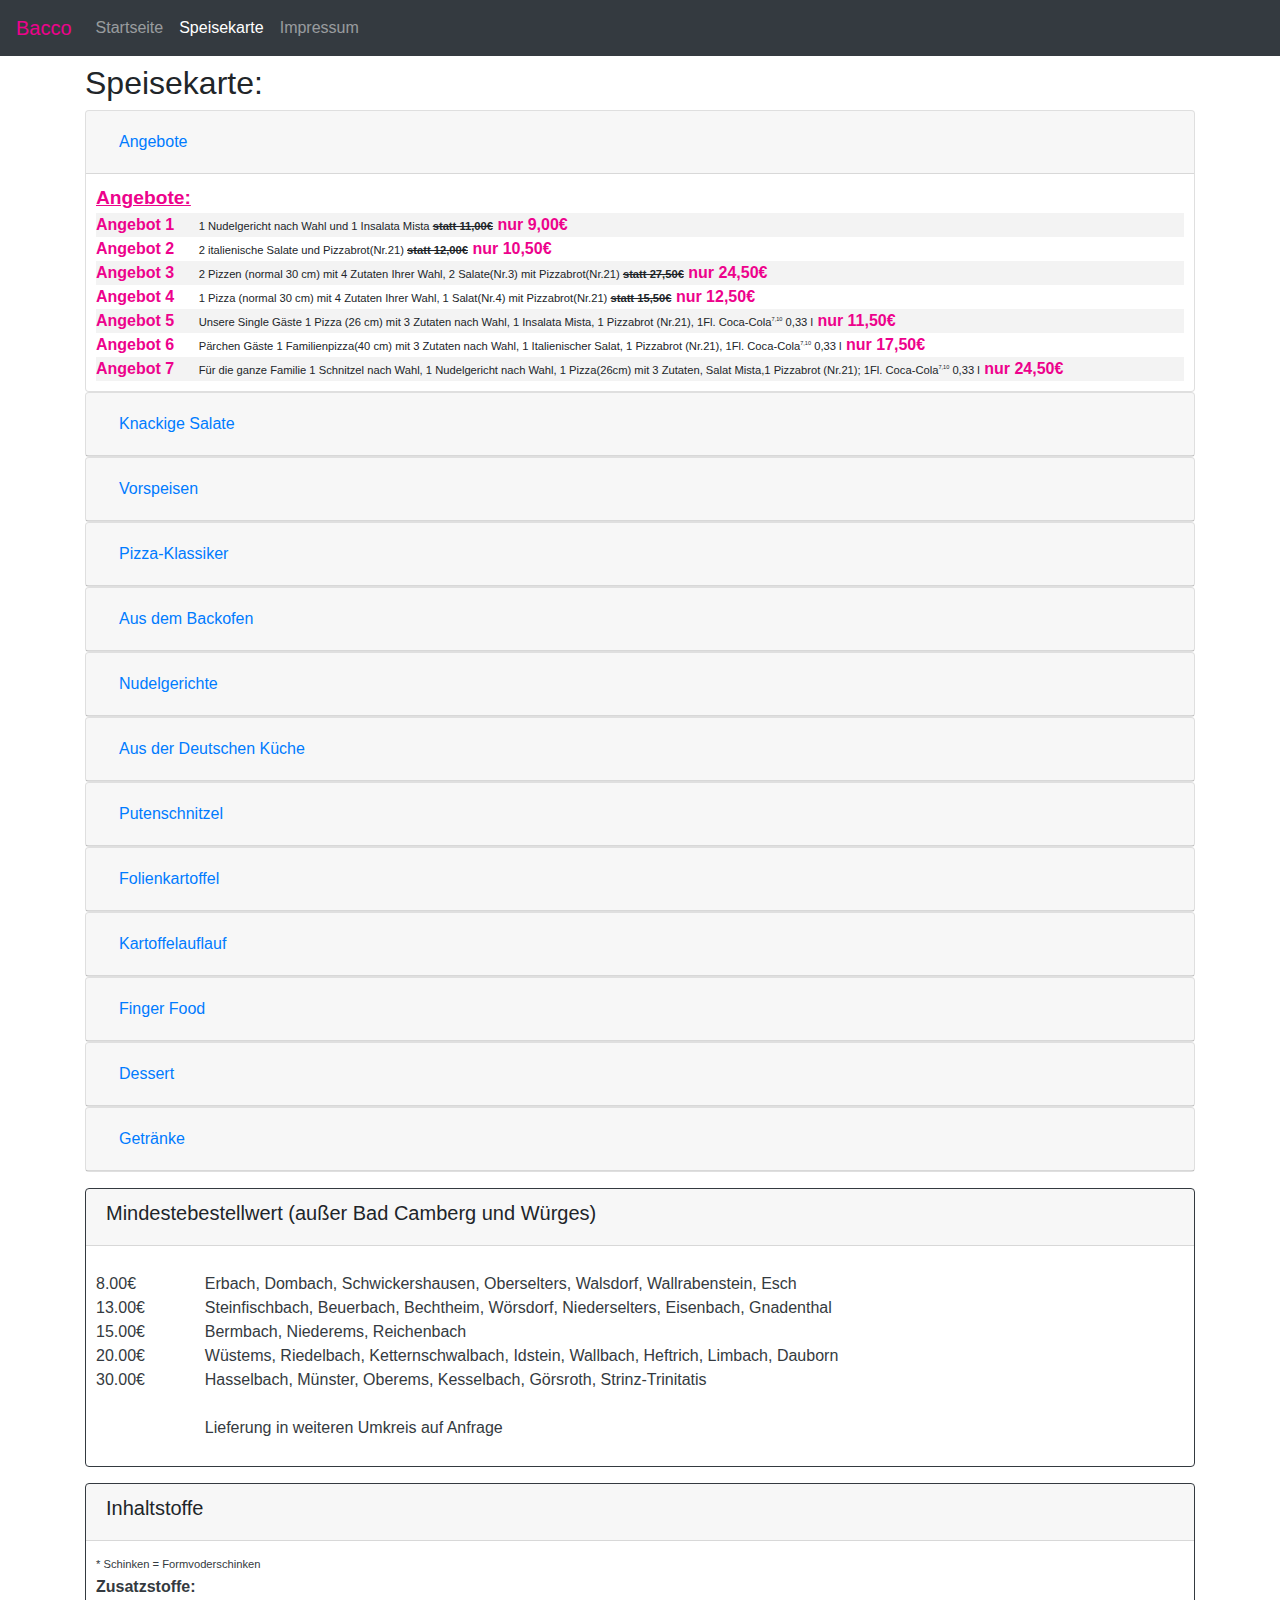
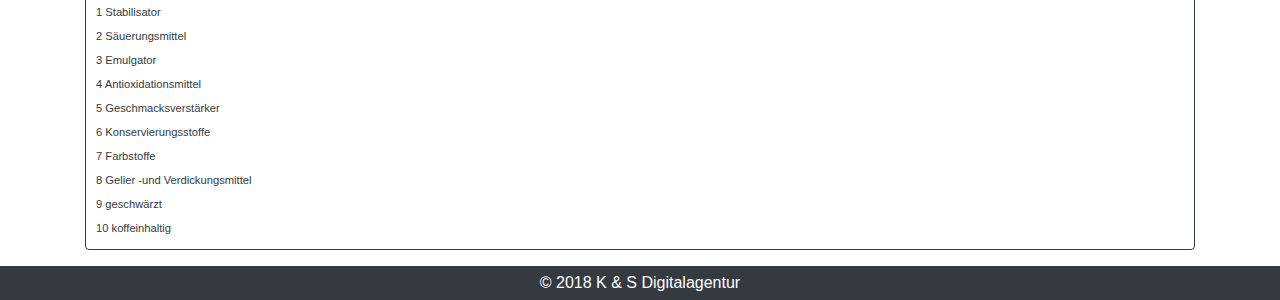
<file: speisekarte.html>
<!doctype html>
<html lang="de">
  <head>
    <!-- Required meta tags -->
    <meta charset="utf-8">
    <meta name="viewport" content="width=device-width, initial-scale=1, shrink-to-fit=no">

    <!-- Bootstrap CSS (muss im Ordner sein & kann durch min Version ersetzt werden) -->
    <link rel="stylesheet" href="css/bootstrap.css">

    <!-- Font Awesome Stylesheet -->
    <link rel="stylesheet" href="https://cdnjs.cloudflare.com/ajax/libs/font-awesome/4.7.0/css/font-awesome.min.css">


    <!-- Eigenes Stylesheet hier einfügen -->
    <link rel="stylesheet" href="css/index.css">

    <link rel="icon" type="image/png" href="img/favicon-32x32.png" sizes="32x32" />
    <link rel="icon" type="image/png" href="img/favicon-16x16.png" sizes="16x16" />

    <!-- Eigenen Titel einfügen -->
    <title>Pizzeria Bacco</title>


  </head>
  <body>

    <!-- Responsive Navbar -->

    <nav class="navbar navbar-expand-sm bg-dark navbar-dark">

        <button class="navbar-toggler" data-toggle="collapse" data-target="#collapse_target">
            <span class="navbar-toggler-icon"></span>
        </button>

        <div class="collapse navbar-collapse" id="collapse_target">


    <!-- Hier Logo einfügen -->
            <a class="navbar-brand" href="./index.html">Bacco</a>

    <!-- Links -->
              <ul class="navbar-nav">
                <li class="nav-item">
                  <a class="nav-link" href="./index.html">Startseite</a>
                </li>
                <li class="nav-item">
                  <a class="nav-link active" href="./speisekarte.html">Speisekarte</a>
                </li>
                <li class="nav-item">
                  <a class="nav-link" href="./impressum.html">Impressum</a>
                </li>
              </ul>
        </div>
    </nav>



    <!-- Collapse -->
    <div class="container">
        <h2 class="mt-2">Speisekarte:</h2>

        <div id="accordion">
          <div class="card">
            <div class="card-header" id="headingOne">
              <h5 class="mb-0">
                <button class="btn btn-link" data-toggle="collapse" data-target="#collapseOne" aria-expanded="true" aria-controls="collapseOne">
                  Angebote
                </button>
              </h5>
            </div>

            <div id="collapseOne" class="collapse show" aria-labelledby="headingOne" data-parent="#accordion">
              <div class="card-body">
                <div class="gericht">
                    <div class="info">
                        <span class="name headline">Angebote:</span>
                    </div>
                </div>
                <div class="gericht">
                  <span class="name colored-s">Angebot 1</span>
                  <span class="zutaten">1 Nudelgericht nach Wahl und 1 Insalata Mista <span class="strike">statt 11,00€</span></span>
                  <b><span class="colored-s">nur 9,00€</span></b>
                </div>
                <div class="gericht">
                  <span class="name colored-s">Angebot 2</span>
                  <span class="zutaten">2 italienische Salate und Pizzabrot(Nr.21) <span class="strike">statt 12,00€</span></span>
                  <b><span class="colored-s"> nur 10,50€</span></b>
                </div>
                <div class="gericht">
                  <span class="name colored-s">Angebot 3</span>
                  <span class="zutaten">2 Pizzen (normal 30 cm) mit 4 Zutaten Ihrer Wahl, 2 Salate(Nr.3) mit Pizzabrot(Nr.21) <span class="strike">statt 27,50€</span></span>
                  <b><span class="colored-s">nur 24,50€</span></b>
                </div>
                <div class="gericht">
                  <span class="name colored-s">Angebot 4</span>
                  <span class="zutaten">1 Pizza (normal 30 cm) mit 4 Zutaten Ihrer Wahl, 1 Salat(Nr.4) mit Pizzabrot(Nr.21) <span class="strike">statt 15,50€</span></span>
                  <b><span class="colored-s">nur 12,50€</span></b>
                </div>
                <div class="gericht">
                  <span class="name colored-s">Angebot 5</span>
                  <span class="zutaten">Unsere Single Gäste 1 Pizza (26 cm) mit 3 Zutaten nach Wahl, 1 Insalata Mista, 1 Pizzabrot (Nr.21), 1Fl. Coca-Cola<span class="hoch">7,10</span> 0,33 l</span>
                  <b><span class="colored-s">nur 11,50€</span></b>
                </div>
                <div class="gericht">
                  <span class="name colored-s">Angebot 6</span>
                  <span class="zutaten">Pärchen Gäste 1 Familienpizza(40 cm) mit 3 Zutaten nach Wahl, 1 Italienischer Salat, 1 Pizzabrot (Nr.21), 1Fl. Coca-Cola<span class="hoch">7,10</span> 0,33 l</span>
                  <b><span class="colored-s">nur 17,50€</span></b>
                </div>
                <div class="gericht">
                  <span class="name colored-s">Angebot 7</span>
                  <span class="zutaten">Für die ganze Familie 1 Schnitzel nach Wahl, 1 Nudelgericht nach Wahl, 1 Pizza(26cm) mit 3 Zutaten, Salat Mista,1 Pizzabrot (Nr.21); 1Fl. Coca-Cola<span class="hoch">7,10</span> 0,33 l</span>
                  <b><span class="colored-s">nur 24,50€</span></b>
                </div>

              </div>
            </div>
          </div>


          <div class="card">
            <div class="card-header" id="headingTwo">
              <h5 class="mb-0">
                <button class="btn btn-link collapsed" data-toggle="collapse" data-target="#collapseTwo" aria-expanded="false" aria-controls="collapseTwo">
                  Knackige Salate
                </button>
              </h5>
            </div>
            <div id="collapseTwo" class="collapse" aria-labelledby="headingTwo" data-parent="#accordion">
              <div class="card-body">
                <div class="gericht">
                    <div class="info">
                        <span class="name headline">Knackige Salate:</span>
                    </div>
                </div>
                <div class="gericht">
                  <div class="info">
                    <span class="nummer">1</span>
                    <span class="name">Insalata Mista</span>
                    <span class="zutaten">Salat mit Tomaten, Gurken, Zwiebeln, Paprika, Karotten, Hausdressing</span>
                  </div>
                  <div class="preis">4,50€</div>
                </div>
                <div class="gericht">
                  <div class="info">
                    <span class="nummer">2</span>
                    <span class="name">Tomaten-Salat</span>
                    <span class="zutaten">Salat mit Tomaten, Zwiebeln, Essig und Öl</span>
                  </div>
                  <div class="preis">4,50€</div>
                </div>
                <div class="gericht">
                  <div class="info">
                    <span class="nummer">3</span>
                    <span class="name">Italienischer Salat</span>
                    <span class="zutaten">Salat, Tomaten, Gurken, Zwiebeln, Schinken<span class="hoch">*1,4,6,8</span>, Käse<span class="hoch">6,7</span>, Ei, Karotten, Hausdressing</span>
                  </div>
                  <div class="preis">6,00€</div>
                </div>
                <div class="gericht">
                  <div class="info">
                    <span class="nummer">4</span>
                    <span class="name">Chef Salat</span>
                    <span class="zutaten">Wie italienischer Salat mit Thunfisch, Hausdressing</span>
                  </div>
                  <div class="preis">6,50€</div>
                </div>
                <div class="gericht">
                  <div class="info">
                    <span class="nummer">5</span>
                    <span class="name">Bacco Salat</span>
                    <span class="zutaten">Salat, Tomaten, Gurken, Zwiebeln, Schinken<span class="hoch">*1,4,6,8</span>, Mozzarella, Oliven<span class="hoch">9</span>, Karotten, Essig & Öl</span>
                  </div>
                  <div class="preis">6,50€</div>
                </div>
                <div class="gericht">
                  <div class="info">
                    <span class="nummer">6</span>
                    <span class="name">Mozzarella Caprese</span>
                    <span class="zutaten">Salat, Mozzarella, Tomaten, Oliven<span class="hoch">9</span>, Basilikum, Olivenöl</span>
                  </div>
                  <div class="preis">6,50€</div>
                </div>
                <div class="gericht">
                  <div class="info">
                    <span class="nummer">7</span>
                    <span class="name">Salat Quattro Formaggi</span>
                    <span class="zutaten">Salat, Tomaten, Gurken, Zwiebeln, Ei, Edamer Käse<span class="hoch">6,7</span>, Mozzarella, Gorgonzola, Schafskäse, Karotten, Essig & Öl</span>
                  </div>
                  <div class="preis">7,00€</div>
                </div>
                <div class="gericht">
                  <div class="info">
                    <span class="nummer">8</span>
                    <span class="name">Schafskäse-Salat</span>
                    <span class="zutaten">Salat, Tomaten, Gurken, Mais, Oliven<span class="hoch">9</span>, Schafskäse, Paprika, Karotten, Essig & Öl</span>
                  </div>
                  <div class="preis">7,00€</div>
                </div>
                <div class="gericht">
                  <div class="info">
                    <span class="nummer">9</span>
                    <span class="name">Salat Milano</span>
                    <span class="zutaten">Salat, Tomaten, Gurken, Zwiebeln, Käse<span class="hoch">6,7</span>, Ananas, gebratenes Putenfleisch, Paprika, Essig & Öl</span>
                  </div>
                  <div class="preis">7,50€</div>
                </div>
                <div class="gericht">
                  <div class="info">
                    <span class="nummer">10</span>
                    <span class="name">Schrimps-Cocktail</span>
                    <span class="zutaten">Salat, Tomaten, Gurken, Zwiebeln, Schinken<span class="hoch">*1,4,6,8</span>, Shrimps, Ananas, Mozzarella mit Cocktailsauce</span>
                  </div>
                  <div class="preis">7,50€</div>
                </div>
                <div class="gericht">
                  <div class="info">
                    <span class="nummer">11</span>
                    <span class="name">Bauern-Salat</span>
                    <span class="zutaten">Salat, Tomaten, Gurken, Zwiebeln, Käse<span class="hoch">6,7</span>, Ei, Oliven<span class="hoch">9</span>, Paprika, Fetakäse, Karotten, Essig & Öl</span>
                  </div>
                  <div class="preis">7,00€</div>
                </div>
                <div class="gericht">
                  <div class="info">
                    <span class="nummer">12</span>
                    <span class="name">Salat Frutti di Mare</span>
                    <span class="zutaten">Salat, Tomaten, Gurken, Zwiebeln, Ei, Käse<span class="hoch">6,7</span>, Mais, angebratene Champignons, Meeresfrüchte, Karotten, Essig & Öl</span>
                  </div>
                  <div class="preis">8,00€</div>
                </div>
                <div class="gericht">
                  <div class="info">
                    <span class="nummer">13</span>
                    <span class="name">Salat China</span>
                    <span class="zutaten">Salat, Tomaten, Gurken, Zwiebeln, Käse<span class="hoch">6,7</span>, Ei, Karotten, frische Paprika, gebratenes Putenfleisch, Essig & Öl</span>
                  </div>
                  <div class="preis">7,50€</div>
                </div>
                <div class="gericht">
                  <div class="info">
                    <span class="nummer">14</span>
                    <span class="name">Fitness-Salat</span>
                    <span class="zutaten">Salat, Tomaten, Gurken, Mais, Paprika, Artischocken, Mozzarella, Oliven<span class="hoch">9</span>, Ei, Essig & Öl</span>
                  </div>
                  <div class="preis">7,50€</div>
                </div>
                <div class="gericht">
                  <div class="info">
                    <span class="nummer">15</span>
                    <span class="name">Chicken</span>
                    <span class="zutaten">Salat, Tomaten, Gurken, frische Paprika, Käse<span class="hoch">6,7</span>, Mais, Ananas, gegrilltes Hähnchenfleisch, Essig & Öl</span>
                  </div>
                  <div class="preis">7,50€</div>
                </div>
                <div class="gericht">
                  <div class="info">
                    <span class="nummer">16</span>
                    <span class="name">Rucola-Salat</span>
                    <span class="zutaten">Salat, Rocola, fr.Tomaten, fr.Parmesankäse, Oliven<span class="hoch">9</span>, Krabben, Essig & Öl</span>
                  </div>
                  <div class="preis">7,50€</div>
                </div>
                <div class="gericht">
                  <div class="info">
                    <span class="nummer">17</span>
                    <span class="name">Gurken-Salat</span>
                    <span class="zutaten">Salat, Gurken, Zwiebeln, Petersilie<span class="hoch">9</span>, Krabben, Essig & Öl</span>
                  </div>
                  <div class="preis">4,50€</div>
                </div>
              </div>
            </div>
          </div>


          <div class="card">
            <div class="card-header" id="headingThree">
              <h5 class="mb-0">
                <button class="btn btn-link collapsed" data-toggle="collapse" data-target="#collapseThree" aria-expanded="false" aria-controls="collapseThree">
                  Vorspeisen
                </button>
              </h5>
            </div>
            <div id="collapseThree" class="collapse" aria-labelledby="headingThree" data-parent="#accordion">
              <div class="card-body">
                <div class="gericht">
                    <div class="info">
                        <span class="name headline">Vorspeisen:</span>
                    </div>
                </div>
                <div class="gericht">
                  <div class="info">
                    <span class="nummer">21</span>
                    <span class="name">Pizzabrot</span>
                    <span class="zutaten"></span>
                  </div>
                  <div class="preis">2,00€</div>
                </div>
                <div class="gericht">
                  <div class="info">
                    <span class="nummer">22</span>
                    <span class="name">Pizzabrot</span>
                    <span class="zutaten">mit Tomatensaucen und Knoblauch</span>
                  </div>
                  <div class="preis">2,50€</div>
                </div>
                <div class="gericht">
                  <div class="info">
                    <span class="nummer">23</span>
                    <span class="name">Mozzarella Caprese Pizzabrot</span>
                    <span class="zutaten">mit Mozzarella, Tomatensauce und Knoblauch</span>
                  </div>
                  <div class="preis">4,00€</div>
                </div>
                <div class="gericht">
                  <div class="info">
                    <span class="nummer">24</span>
                    <span class="name">Knoblauchbrot</span>
                    <span class="zutaten">(4 Scheiben) Baguette mit Knoblauchbutter</span>
                  </div>
                  <div class="preis">1,50€</div>
                </div>
                <div class="gericht">
                  <div class="info">
                    <span class="nummer">25</span>
                    <span class="name">Knoblauch-Käse-Brot</span>
                    <span class="zutaten">(4 Scheiben) Knoblauchbrot mit Käse<span class="hoch">6,7</span> überbacken</span>
                  </div>
                  <div class="preis">2,00€</div>
                </div>
                <div class="gericht">
                  <div class="info">
                    <span class="nummer">25a</span>
                    <span class="name">Käse-Schinken-Brot</span>
                    <span class="zutaten">(4 Scheiben) Knoblauchbrot mit Schinken<span class="hoch">*1,4,6,8</span>, Käse<span class="hoch">6,7</span> überbacken </span>
                  </div>
                  <div class="preis">2,50€</div>
                </div>

              </div>
            </div>
          </div>


          <div class="card">
            <div class="card-header" id="headingFour">
              <h5 class="mb-0">
                <button class="btn btn-link collapsed" data-toggle="collapse" data-target="#collapseFour" aria-expanded="false" aria-controls="collapseFour">
                  Pizza-Klassiker
                </button>
              </h5>
            </div>
            <div id="collapseFour" class="collapse" aria-labelledby="headingFour" data-parent="#accordion">
              <div class="card-body">
                <div class="gericht">
                    <div class="info">
                        <span class="name headline">Pizza-Klassiker:</span>
                    </div>
                </div>
                <div class="gericht">
                  <div class="info">
                    <span class="nummer"> #</span>
                    <span class="name"></span>
                      <span class="zutaten"></span>
                  </div>
                  <div class="preis2">Klein Mittel Familie (€)</div>
                </div>
                <div class="gericht">
                  <div class="info">
                    <span class="nummer">26</span>
                    <span class="name">Margherita</span>
                    <span class="zutaten">Tomatensoße, Käse<span class="hoch">6,7</span></span>
                  </div>
                  <div class="preis">4,00 5,00 11,00</div>
                </div>
                <div class="gericht">
                  <div class="info">
                    <span class="nummer">26a</span>
                    <span class="name">Margherita Supreme</span>
                    <span class="zutaten">Sahnesoße, Käse<span class="hoch">6,7</span>, Knoblauch</span>
                  </div>
                  <div class="preis">4,00 5,00 11,00</div>
                </div>
                <div class="gericht">
                  <div class="info">
                    <span class="nummer">26b</span>
                    <span class="name">Margherita Hollandaise</span>
                    <span class="zutaten">Sauce Hollandaise, Käse<span class="hoch">6,7</span></span>
                  </div>
                  <div class="preis">5,50 6,50 12,00</div>
                </div>
                <div class="gericht">
                  <div class="info">
                    <span class="nummer">26c</span>
                    <span class="name">Margherita Creme Fraich</span>
                    <span class="zutaten">Creme Fraiche, Käse<span class="hoch">6,7</span></span>
                  </div>
                  <div class="preis">5,50 6,50 12,00</div>
                </div>
                <div class="gericht">
                  <div class="info">
                    <span class="nummer">26d</span>
                    <span class="name">Margherita Americano</span>
                    <span class="zutaten">Sauce Americano, Käse<span class="hoch">6,7</span></span>
                  </div>
                  <div class="preis">5,50 6,50 12,00</div>
                </div>
                <div class="gericht">
                  <div class="info">
                    <span class="nummer">26e</span>
                    <span class="name">Pizza Sucuk</span>
                    <span class="zutaten">Tomatensauce, Sucuk, Käse<span class="hoch">6,7</span></span>
                  </div>
                  <div class="preis">6,50 7,50 14,00</div>
                </div>
                <div class="gericht">
                  <div class="info">
                    <span class="nummer">27</span>
                    <span class="name">Salami</span>
                    <span class="zutaten">Tomatensauce, Käse<span class="hoch">6,7</span>, Salami<span class="hoch">4,6</span></span>
                  </div>
                  <div class="preis">5,00 6,00 12,00</div>
                </div>
                <div class="gericht">
                  <div class="info">
                    <span class="nummer">28</span>
                    <span class="name">Prosciutto</span>
                    <span class="zutaten">Tomatensauce, Käse<span class="hoch">6,7</span>, Schinken<span class="hoch">*1,4,6,8</span></span>
                  </div>
                  <div class="preis">5,00 6,00 12,00</div>
                </div>
                <div class="gericht">
                  <div class="info">
                    <span class="nummer">29</span>
                    <span class="name">Peperoni</span>
                    <span class="zutaten">Tomatensauce, Käse<span class="hoch">6,7</span>, Peperoniwurst</span>
                  </div>
                  <div class="preis">5,00 6,00 12,00</div>
                </div>
                <div class="gericht">
                  <div class="info">
                    <span class="nummer">30</span>
                    <span class="name">Funghi</span>
                    <span class="zutaten">Tomatensauce, Käse<span class="hoch">6,7</span>, Champignons</span>
                  </div>
                  <div class="preis">5,00 6,00 12,00</div>
                </div>
                <div class="gericht">
                  <div class="info">
                    <span class="nummer">31</span>
                    <span class="name">Hackfleisch</span>
                    <span class="zutaten">Tomatensauce, Käse<span class="hoch">6,7</span>, Hackfleisch, Zwiebeln</span>
                  </div>
                  <div class="preis">5,50 6,50 12,50</div>
                </div>
                <div class="gericht">
                  <div class="info">
                    <span class="nummer">32</span>
                    <span class="name">Paesana</span>
                    <span class="zutaten">Tomatensauce, Käse<span class="hoch">6,7</span>, Salami<span class="hoch">4,6</span>, Champignons</span>
                  </div>
                  <div class="preis">5,50 6,50 12,50</div>
                </div>
                <div class="gericht">
                  <div class="info">
                    <span class="nummer">33</span>
                    <span class="name">Regina</span>
                    <span class="zutaten">Tomatensauce, Käse<span class="hoch">6,7</span>, Schinken<span class="hoch">*1,4,6,8</span>, Champignons</span>
                  </div>
                  <div class="preis">5,50 6,50 12,50</div>
                </div>
                <div class="gericht">
                  <div class="info">
                    <span class="nummer">34</span>
                    <span class="name">Jonny</span>
                    <span class="zutaten">Creme Fraiche, Zwiebeln, Schinken<span class="hoch">*1,4,6,8</span>, Mais, Mozzarella</span>
                  </div>
                  <div class="preis">7,00 8,00 14,50</div>
                </div>
                <div class="gericht">
                  <div class="info">
                    <span class="nummer">35</span>
                    <span class="name">Arrabiata</span>
                    <span class="zutaten">Tomatensauce, Peperoniwurst, Zwiebeln, Sardellen</span>
                  </div>
                  <div class="preis">6,50 7,50 13,50</div>
                </div>
                <div class="gericht">
                  <div class="info">
                    <span class="nummer">36</span>
                    <span class="name">Primavera</span>
                    <span class="zutaten">Tomatensauce, Käse<span class="hoch">6,7</span>, Schinken<span class="hoch">*1,4,6,8</span>, Champignons, Ei</span>
                  </div>
                  <div class="preis">6,50 7,50 13,50</div>
                </div>
                <div class="gericht">
                  <div class="info">
                    <span class="nummer">37</span>
                    <span class="name">Cappricciosa</span>
                    <span class="zutaten">Tomatensauce, Schinken<span class="hoch">*1,4,6,8</span>, Artischocken, Paprika</span>
                  </div>
                  <div class="preis">6,50 7,50 13,50</div>
                </div>
                <div class="gericht">
                  <div class="info">
                    <span class="nummer">38</span>
                    <span class="name">Hawaii</span>
                    <span class="zutaten">Tomatensauce, Käse<span class="hoch">6,7</span>, Schinken<span class="hoch">*1,4,6,8</span>, Ananas</span>
                  </div>
                  <div class="preis">6,50 7,50 13,50</div>
                </div>
                <div class="gericht">
                  <div class="info">
                    <span class="nummer">39</span>
                    <span class="name">Chilli</span>
                    <span class="zutaten">Tomatensauce, Peperoniwurst, grüne Peperoni, Chilikörner - pikant</span>
                  </div>
                  <div class="preis">5,50 6,50 12,50</div>
                </div>
                <div class="gericht">
                  <div class="info">
                    <span class="nummer">40</span>
                    <span class="name">De Luxe</span>
                    <span class="zutaten">Tomatensauce, Schinken<span class="hoch">*1,4,6,8</span>, Salami<span class="hoch">6,7</span>, Peperoniwurst, Zwiebeln</span>
                  </div>
                  <div class="preis">6,50 7,50 14,50</div>
                </div>
                <div class="gericht">
                  <div class="info">
                    <span class="nummer">41</span>
                    <span class="name">Quattro Stagioni</span>
                    <span class="zutaten">Tomatensauce, Käse<span class="hoch">6,7</span>,Salami<span class="hoch">4,6</span>, Schinken<span class="hoch">*1,4,6,8</span>, Champignons, Zwiebeln </span>
                  </div>
                  <div class="preis">6,50 7,50 14,50</div>
                </div>
                <div class="gericht">
                  <div class="info">
                    <span class="nummer">42</span>
                    <span class="name">Tonno</span>
                    <span class="zutaten">Tomatensauce, Käse<span class="hoch">6,7</span>,Thunfisch, Oliven<span class="hoch">9</span>, Zwiebeln </span>
                  </div>
                  <div class="preis">6,50 7,50 14,50</div>
                </div>
                <div class="gericht">
                  <div class="info">
                    <span class="nummer">43</span>
                    <span class="name">Mare</span>
                    <span class="zutaten">Tomatensauce, Käse<span class="hoch">6,7</span>, Meeresfrüchte, Knoblauch</span>
                  </div>
                  <div class="preis">7,50 8,50 14,50</div>
                </div>
                <div class="gericht">
                  <div class="info">
                    <span class="nummer">44</span>
                    <span class="name">A la Chef</span>
                    <span class="zutaten">Tomatensauce, Käse<span class="hoch">6,7</span>, Peperoniwurst, Schinken<span class="hoch">*1,4,6,8</span>, Artischocken, Champignons, Zwiebeln </span>
                  </div>
                  <div class="preis">6,50 7,50 14,50</div>
                </div>
                <div class="gericht">
                  <div class="info">
                    <span class="nummer">45</span>
                    <span class="name">Sicillana</span>
                    <span class="zutaten">Tomatensauce, Käse<span class="hoch">6,7</span>, Salami<span class="hoch">4,6</span>, Schinken<span class="hoch">*1,4,6,8</span>, Paprika</span>
                  </div>
                  <div class="preis">6,50 7,50 14,50</div>
                </div>
                <div class="gericht">
                  <div class="info">
                    <span class="nummer">46</span>
                    <span class="name">Spaghetti Bolognese</span>
                    <span class="zutaten">Bolognesesoße, Käse<span class="hoch">6,7</span>, Spaghetti</span>
                  </div>
                  <div class="preis">5,50 6,50 12,50</div>
                </div>
                <div class="gericht">
                  <div class="info">
                    <span class="nummer">47</span>
                    <span class="name">Americano</span>
                    <span class="zutaten">Sauce Americano, Käse<span class="hoch">6,7</span>, Schinken<span class="hoch">*1,4,6,8</span>, Salami<span class="hoch">4,6</span>, Zwiebeln</span>
                  </div>
                  <div class="preis">6,50 7,50 14,00</div>
                </div>
                <div class="gericht">
                  <div class="info">
                    <span class="nummer">48</span>
                    <span class="name">Bacco</span>
                    <span class="zutaten">Tomaten, Tomatensauce, Mozzarella, Schinken<span class="hoch">*1,4,6,8</span>, Oliven<span class="hoch">9</span>, Basilikum, Ei </span>
                  </div>
                  <div class="preis">6,50 7,50 14,00</div>
                </div>
                <div class="gericht">
                  <div class="info">
                    <span class="nummer">49</span>
                    <span class="name">Quattro Formaggi</span>
                    <span class="zutaten">Edamer, Mozzarella, Gorgonzola, Parmesan</span>
                  </div>
                  <div class="preis">7,00 8,00 14,50</div>
                </div>
                <div class="gericht">
                  <div class="info">
                    <span class="nummer">50</span>
                    <span class="name">Speciale</span>
                    <span class="zutaten">Käse<span class="hoch">6,7</span>, Salami<span class="hoch">4,6</span>, Schinken<span class="hoch">*1,4,6,8</span>, Champignons, Paprika</span>
                  </div>
                  <div class="preis">6,50 7,50 14,00</div>
                </div>
                <div class="gericht">
                  <div class="info">
                    <span class="nummer">51</span>
                    <span class="name">Mexicana</span>
                    <span class="zutaten">Käse<span class="hoch">6,7</span>, Hackfleisch, Mais, Paprika, Chilikörner</span>
                  </div>
                  <div class="preis">6,00 7,00 13,50</div>
                </div>
                <div class="gericht">
                  <div class="info">
                    <span class="nummer">52</span>
                    <span class="name">Mafia</span>
                    <span class="zutaten">Käse<span class="hoch">6,7</span>, gegrillte Putenbrust, Spinat, Zwiebeln, Knoblauch, SF</span>
                  </div>
                  <div class="preis">6,50 7,50 14,50</div>
                </div>
                <div class="gericht">
                  <div class="info">
                    <span class="nummer">53</span>
                    <span class="name">Italienisches Breakfast</span>
                    <span class="zutaten">Schinken<span class="hoch">*1,4,6,8</span>, Speck, Champignons, Ei</span>
                  </div>
                  <div class="preis">6,50 7,50 13,00</div>
                </div>
                <div class="gericht">
                  <div class="info">
                    <span class="nummer">54</span>
                    <span class="name">Calabrese</span>
                    <span class="zutaten">Käse<span class="hoch">6,7</span>, Thunfisch, Zwiebeln, Kapern, Sardellen, Oliven<span class="hoch">9</span></span>
                  </div>
                  <div class="preis">6,50 7,50 14,00</div>
                </div>
                <div class="gericht">
                  <div class="info">
                    <span class="nummer">55</span>
                    <span class="name">Parma</span>
                    <span class="zutaten">Käse<span class="hoch">6,7</span>, Hackfleisch, Peperoniwurst, Schinken<span class="hoch">*1,4,6,8</span>, Salami<span class="hoch">4,6</span></span>
                  </div>
                  <div class="preis">6,50 7,50 14,00</div>
                </div>
                <div class="gericht">
                  <div class="info">
                    <span class="nummer">56</span>
                    <span class="name">Carbonara</span>
                    <span class="zutaten">Sahnesoße, Schinken<span class="hoch">*1,4,6,8</span>, Ei, Extra Käse<span class="hoch">6,7</span></span>
                  </div>
                  <div class="preis">6,50 7,50 14,50</div>
                </div>
                <div class="gericht">
                  <div class="info">
                    <span class="nummer">57</span>
                    <span class="name">Chicken Lover's</span>
                    <span class="zutaten">marieniertes gegrilltes Chickenfleisch, Käse<span class="hoch">6,7</span>, frische Champignons, Zwiebeln, Knoblauch, scharf</span>
                  </div>
                  <div class="preis">7,00 8,00 14,50</div>
                </div>
                <div class="gericht">
                  <div class="info">
                    <span class="nummer">58</span>
                    <span class="name">Pizza Rucola</span>
                    <span class="zutaten">Rucola, Tomatenscheiben, gegrillte Chickenbrst, Mozzarella, Parmesankäse, Knoblauch</span>
                  </div>
                  <div class="preis">6,50 7,50 14,00</div>
                </div>
                <div class="gericht">
                  <div class="info">
                    <span class="nummer">59</span>
                    <span class="name">Pizza Roma</span>
                    <span class="zutaten">Tomatensauce, Creme Fraiche, Käse<span class="hoch">6,7</span>, Schinken<span class="hoch">*1,4,6,8</span>, Peperoniwurst, Zwiebeln</span>
                  </div>
                  <div class="preis">6,50 7,50 14,00</div>
                </div>
                <div class="gericht">
                  <div class="info">
                    <span class="nummer">60</span>
                    <span class="name">Pizza Lovers</span>
                    <span class="zutaten">Currysauce, Käse<span class="hoch">6,7</span>, Chicken, Zwiebeln, Spinat, Knoblauch, Scharf</span>
                  </div>
                  <div class="preis">6,50 7,50 14,00</div>
                </div>
                <div class="gericht">
                  <div class="info">
                    <span class="nummer">61</span>
                    <span class="name">Pizza Istanbul</span>
                    <span class="zutaten">Tomatenscheiben, Käse<span class="hoch">6,7</span>, Türk. Salami<span class="hoch">4,6</span> "Sucuk", Grüne Peperoni, Knoblauch, scharf</span>
                  </div>
                  <div class="preis">6,50 7,50 13,50</div>
                </div>
                <div class="gericht">
                  <div class="info">
                    <span class="nummer">62</span>
                    <span class="name">Türkische Orient-Pizza</span>
                    <span class="zutaten">Käse<span class="hoch">6,7</span>, Türk. Salami<span class="hoch">4,6</span> "Sucuk", grüne Peperoni, Zwiebeln, Schafskäse, Knoblauch </span>
                  </div>
                  <div class="preis">6,50 7,50 13,50</div>
                </div>
                <div class="gericht">
                  <div class="info">
                    <span class="nummer">63</span>
                    <span class="name">Pizza Diavolo</span>
                    <span class="zutaten">Tomatensauce, Peperoniwurst, Alobrinos, Zwiebeln, Knoblauch, extra scharf</span>
                  </div>
                  <div class="preis">6,50 7,50 14,00</div>
                </div>
                <div class="gericht">
                    <div class="info">
                        <span class="name colored">Pizzen mit Barbecuesauce</span>
                    </div>
                </div>
                <div class="gericht">
                  <div class="info">
                    <span class="nummer">68</span>
                    <span class="name">Matricciana</span>
                    <span class="zutaten">Barbecuesauce, Hackfleisch, Peperoniwurst, Zwiebeln</span>
                  </div>
                  <div class="preis">7,00 8,00 14,50</div>
                </div>
                <div class="gericht">
                  <div class="info">
                    <span class="nummer">69</span>
                    <span class="name">Texas Supreme</span>
                    <span class="zutaten">Barbecuesauce, Peperoniwurst, Speck, Zwiebeln</span>
                  </div>
                  <div class="preis">7,00 8,00 14,50</div>
                </div>
                <div class="gericht">
                  <div class="info">
                    <span class="nummer">70</span>
                    <span class="name">Western</span>
                    <span class="zutaten">Barbecuesauce, gegrilltes Chickenfleisch, Zwiebeln, Mais</span>
                  </div>
                  <div class="preis">7,00 8,00 14,50</div>
                </div>
                <div class="gericht">
                    <div class="info">
                        <span class="name colored">Pizzen mit Sauce Hollandaise</span>
                    </div>
                </div>
                <div class="gericht">
                  <div class="info">
                    <span class="nummer">71</span>
                    <span class="name">Pizza Hollandaise</span>
                    <span class="zutaten">Sauce Hollandaise, Peperoniwurst, Schinken<span class="hoch">*1,4,6,8</span></span>
                  </div>
                  <div class="preis">7,00 8,00 14,50</div>
                </div>
                <div class="gericht">
                  <div class="info">
                    <span class="nummer">72</span>
                    <span class="name">Hollandaise "Schinken"</span>
                    <span class="zutaten">Sauce Hollandaise, Schinken<span class="hoch">*1,4,6,8</span></span>
                  </div>
                  <div class="preis">6,50 7,50 14,00</div>
                </div>
                <div class="gericht">
                  <div class="info">
                    <span class="nummer">73</span>
                    <span class="name">Hollandaise "Peperoni"</span>
                    <span class="zutaten">Sauce Hollandaise, Peperoniwurst</span>
                  </div>
                  <div class="preis">6,50 7,50 13,50</div>
                </div>
                <div class="gericht">
                  <div class="info">
                    <span class="nummer">74</span>
                    <span class="name">Türkische Hollandaise-Pizza</span>
                    <span class="zutaten">Käse<span class="hoch">6,7</span>, Türk. Salami<span class="hoch">4,6</span> "Sucuk", Sauce Hollandaise, Broccoli </span>
                  </div>
                  <div class="preis">6,50 7,50 14,50</div>
                </div>
                <div class="gericht">
                  <div class="info">
                    <span class="nummer">74a</span>
                    <span class="name">Hollandaise "Sucuk"</span>
                    <span class="zutaten">Sauce Hollandaise, Käse<span class="hoch">6,7</span>, Sucuk, scharf</span>
                  </div>
                  <div class="preis">6,50 7,50 14,00</div>
                </div>
                <div class="gericht">
                  <div class="info">
                    <span class="nummer">74b</span>
                    <span class="name">Pizza Spargel</span>
                    <span class="zutaten">Sauce Hollandaise, Spargel, Schinken<span class="hoch">*1,4,6,8</span>, Mozzarella</span>
                  </div>
                  <div class="preis">7,00 8,00 14,50</div>
                </div>

                <div class="gericht">
                    <div class="info">
                        <span class="name colored">Pizzen mit Creme Fraiche</span>
                    </div>
                </div>
                <div class="gericht">
                  <div class="info">
                    <span class="nummer">75</span>
                    <span class="name">Feinschmecker</span>
                    <span class="zutaten">Creme Fraiche, Tomatensauce, Zwiebeln, Krabben, extra Käse<span class="hoch">6,7</span></span>
                  </div>
                  <div class="preis">7,00 8,00 14,50</div>
                </div>
                <div class="gericht">
                  <div class="info">
                    <span class="nummer">76</span>
                    <span class="name">Salmone</span>
                    <span class="zutaten">Creme Fraiche, Lachs, Spinat, Zwiebeln, Knoblauch</span>
                  </div>
                  <div class="preis">7,00 8,00 14,50</div>
                </div>
                <div class="gericht">
                  <div class="info">
                    <span class="nummer">77</span>
                    <span class="name">Flammkuchen Elsässer Art</span>
                    <span class="zutaten">Creme Fraiche, Rauchspeck, Zwiebeln</span>
                  </div>
                  <div class="preis">7,00</div>
                </div>
                <div class="gericht">
                  <div class="info">
                    <span class="nummer">78</span>
                    <span class="name">Creme Fraiche "Sucuk"</span>
                    <span class="zutaten">Käse<span class="hoch">6,7</span>, Sucuk, Mozzarella, scharf</span>
                  </div>
                  <div class="preis">6,50 7,50 14,00</div>
                </div>
                <div class="gericht">
                  <div class="info">
                    <span class="nummer">79</span>
                    <span class="name">Maria</span>
                    <span class="zutaten">Creme Fraiche, Peperoniwurst, Zwiebeln, Mais, Mozzarella</span>
                  </div>
                  <div class="preis">7,00 8,00 14,50</div>
                </div>
                <div class="gericht">
                    <div class="info">
                        <span class="name colored">Vegetarische Pizzen</span>
                    </div>
                </div>
                <div class="gericht">
                  <div class="info">
                    <span class="nummer">80</span>
                    <span class="name">Funghi Supreme</span>
                    <span class="zutaten">Sahnesoße, Käse<span class="hoch">6,7</span>, Champignons, Knoblauch</span>
                  </div>
                  <div class="preis">5,00 6,00 11,00</div>
                </div>
                <div class="gericht">
                  <div class="info">
                    <span class="nummer">81</span>
                    <span class="name">Zwiebeln</span>
                    <span class="zutaten">Tomatensauce, Käse<span class="hoch">6,7</span>, Zwiebeln</span>
                  </div>
                  <div class="preis">5,00 6,00 11,00</div>
                </div>
                <div class="gericht">
                  <div class="info">
                    <span class="nummer">82</span>
                    <span class="name">Bruschetta</span>
                    <span class="zutaten">Tomaten, Paprika, rote Zwiebeln, Knoblauch, Basilikum</span>
                  </div>
                  <div class="preis">6,00 7,00 12,00</div>
                </div>
                <div class="gericht">
                  <div class="info">
                    <span class="nummer">83</span>
                    <span class="name">Vegetaria</span>
                    <span class="zutaten">Paprika, Champignons, Zwiebeln, Artischocken, Oliven<span class="hoch">9</span></span>
                  </div>
                  <div class="preis">6,50 7,50 13,50</div>
                </div>
                <div class="gericht">
                  <div class="info">
                    <span class="nummer">84</span>
                    <span class="name">Caprese</span>
                    <span class="zutaten">Tomatenscheiben, Käse<span class="hoch">6,7</span>, Mozzarella, Basilikum</span>
                  </div>
                  <div class="preis">6,50 7,50 13,50</div>
                </div>
                <div class="gericht">
                  <div class="info">
                    <span class="nummer">85</span>
                    <span class="name">Grüner Garten</span>
                    <span class="zutaten">Broccoli, Blatspinat, Champignons, Knoblauch, Erbsen, Schafskäse</span>
                  </div>
                  <div class="preis">6,50 7,50 13,50</div>
                </div>
                <div class="gericht">
                  <div class="info">
                    <span class="nummer">86</span>
                    <span class="name">Spinacci</span>
                    <span class="zutaten">Tomatensauce, Käse<span class="hoch">6,7</span>, Spinat, Gorgonzola</span>
                  </div>
                  <div class="preis">6,50 7,50 14,00</div>
                </div>
                <div class="gericht">
                  <div class="info">
                    <span class="nummer">87</span>
                    <span class="name">Farmer Lover's</span>
                    <span class="zutaten">Tomatensauce, Käse<span class="hoch">6,7</span>, Broccoli, Paprika, frische Champignons, Zwiebeln, Mozzarella</span>
                  </div>
                  <div class="preis">6,50 7,50 13,50</div>
                </div>
                <div class="gericht">
                  <div class="info">
                    <span class="nummer">88</span>
                    <span class="name">Barbecue Vegetaria</span>
                    <span class="zutaten">Barbecuesauce, Käse<span class="hoch">6,7</span>, Mais, Zwiebeln, frische Champignons, Paprika</span>
                  </div>
                  <div class="preis">7,00 8,00 14,50</div>
                </div>
                <div class="gericht">
                  <div class="info">
                    <span class="nummer">89</span>
                    <span class="name">Creme Fraich Vegetaria</span>
                    <span class="zutaten">Creme Fraich, Zwiebeln, Mais, Broccoli, Mozzarella</span>
                  </div>
                  <div class="preis">7,00 8,00 14,50</div>
                </div>
                <div class="gericht">
                  <div class="info">
                    <span class="nummer">90</span>
                    <span class="name">Hollandaise Vegetaria</span>
                    <span class="zutaten">Sauce Hollandaise, Käse<span class="hoch">6,7</span>, Broccoli, frische Champignons</span>
                  </div>
                  <div class="preis">7,00 8,00 14,50</div>
                </div>
                <div class="gericht">
                  <div class="info">
                    <span class="nummer">91</span>
                    <span class="name">Popeye</span>
                    <span class="zutaten">Käse<span class="hoch">6,7</span>, Spinat, Champignons, Artischocken, Knoblauch</span>
                  </div>
                  <div class="preis">6,50 7,50 14,00</div>
                </div>
                <div class="gericht">
                  <div class="info">
                    <span class="nummer">92</span>
                    <span class="name">Auberginen</span>
                    <span class="zutaten">Tomaten, Käse<span class="hoch">6,7</span>, Auberginen, Schafskäse, Knoblauch, scharf</span>
                  </div>
                  <div class="preis">6,50 7,50 13,00</div>
                </div>
                <div class="gericht">
                    <div class="info">
                        <span class="name colored">Pizzen Calzone</span>
                    </div>
                </div>
                <div class="gericht">
                  <div class="info">
                    <span class="nummer">100</span>
                    <span class="name">Calzone</span>
                    <span class="zutaten">Salami<span class="hoch">4,6</span>, Schinken <span class="hoch">*1,4,6,8</span>, Paprika, Peperoniwurst, Champignons, Zwiebeln </span>
                  </div>
                  <div class="preis">8,00</div>
                </div>
                <div class="gericht">
                  <div class="info">
                    <span class="nummer">101</span>
                    <span class="name">Calzone Pute</span>
                    <span class="zutaten">gegrilltes Putenfleisch, Spinat, Zwiebeln, Knoblauch, scharf </span>
                  </div>
                  <div class="preis">8,00</div>
                </div>
                <div class="gericht">
                  <div class="info">
                    <span class="nummer">102</span>
                    <span class="name">Calzone Americano</span>
                    <span class="zutaten">Sauce Americano, Salami<span class="hoch">4,6</span>, Schinken <span class="hoch">*1,4,6,8</span>, Zwiebeln </span>
                  </div>
                  <div class="preis">8,00</div>
                </div>
                <div class="gericht">
                  <div class="info">
                    <span class="nummer">103</span>
                    <span class="name">Calzone Hollandaise</span>
                    <span class="zutaten">Sauce Hollandaise, Peperoniwurst, Schinken <span class="hoch">*1,4,6,8</span></span>
                  </div>
                  <div class="preis">8,00</div>
                </div>
              </div>
            </div>
          </div>


          <div class="card">
            <div class="card-header" id="headingFive">
              <h5 class="mb-0">
                <button class="btn btn-link collapsed" data-toggle="collapse" data-target="#collapseFive" aria-expanded="false" aria-controls="collapseFive">
                  Aus dem Backofen
                </button>
              </h5>
            </div>
            <div id="collapseFive" class="collapse" aria-labelledby="headingFive" data-parent="#accordion">
              <div class="card-body">
                <div class="gericht">
                    <div class="info">
                        <span class="name headline">Aus dem Backofen:</span>
                    </div>
                </div>
                <div class="gericht">
                  <div class="info">
                    <span class="nummer">161</span>
                    <span class="name">Lasagne Bolognese</span>
                    <span class="zutaten">hausgemacht</span>
                  </div>
                  <div class="preis">6,50€</div>
                </div>
                <div class="gericht">
                  <div class="info">
                    <span class="nummer">162</span>
                    <span class="name">Spaghetti Bolognese</span>
                    <span class="zutaten">Hackfleisch-Sauce</span>
                  </div>
                  <div class="preis">6,50€</div>
                </div>
                <div class="gericht">
                  <div class="info">
                    <span class="nummer">163</span>
                    <span class="name">Rigatoni Bolognese</span>
                    <span class="zutaten">Hackfleisch-Sauce</span>
                  </div>
                  <div class="preis">6,50€</div>
                </div>
                <div class="gericht">
                  <div class="info">
                    <span class="nummer">164</span>
                    <span class="name">Tagliatelle al Funghi</span>
                    <span class="zutaten">grüne Nudeln in Pilz-Sahnesauce</span>
                  </div>
                  <div class="preis">6,50€</div>
                </div>
                <div class="gericht">
                  <div class="info">
                    <span class="nummer">165</span>
                    <span class="name">Gnocchi Bolognese</span>
                    <span class="zutaten">Hackfleisch vom Rind</span>
                  </div>
                  <div class="preis">6,50€</div>
                </div>
                <div class="gericht">
                  <div class="info">
                    <span class="nummer">166</span>
                    <span class="name">Combinazione Bolognese</span>
                    <span class="zutaten">verschiedene Nudelsorten mit Hackfleisch-Sauce</span>
                  </div>
                  <div class="preis">6,50€</div>
                </div>
                <div class="gericht">
                  <div class="info">
                    <span class="nummer">167</span>
                    <span class="name">Broccoli a la Bacco</span>
                    <span class="zutaten">frischer Broccoli, Rigatoni in Sahnesauce, Knoblauch</span>
                  </div>
                  <div class="preis">6,50€</div>
                </div>
                <div class="gericht">
                  <div class="info">
                    <span class="nummer">168</span>
                    <span class="name">Spinacci e Funghi</span>
                    <span class="zutaten">frischer Spinat, frische Champignons,Rigatoni in Sahnesauce,Knoblauch</span>
                  </div>
                  <div class="preis">6,50€</div>
                </div>
                <div class="gericht">
                  <div class="info">
                    <span class="nummer">168a</span>
                    <span class="name">Shrimps a la Bacco</span>
                    <span class="zutaten">Shrimps, Champignons, Paprika, Tortellini, Tomaten, Sahnesauce</span>
                  </div>
                  <div class="preis">7,00€</div>
                </div>
                <div class="gericht">
                  <div class="info">
                    <span class="nummer">168b</span>
                    <span class="name">Combinazione Goudasauce</span>
                    <span class="zutaten">verschiedene Nudelsorten, Broccoli, Gouda-Sauce</span>
                  </div>
                  <div class="preis">7,50€</div>
                </div>

              </div>
            </div>
          </div>


          <div class="card">
            <div class="card-header" id="headingSix">
              <h5 class="mb-0">
                <button class="btn btn-link collapsed" data-toggle="collapse" data-target="#collapseSix" aria-expanded="false" aria-controls="collapseSix">
                  Nudelgerichte
                </button>
              </h5>
            </div>
            <div id="collapseSix" class="collapse" aria-labelledby="headingSix" data-parent="#accordion">
              <div class="card-body">
                <div class="gericht">
                    <div class="info">
                        <span class="name headline">Nudelgerichte:</span>
                    </div>
                </div>
                <div class="gericht">
                    <div class="info">
                        <span class="name colored">Tortellini</span>
                    </div>
                </div>
                <div class="gericht">
                  <div class="info">
                    <span class="nummer">169</span>
                    <span class="name">Tortellini alla Panna</span>
                    <span class="zutaten">Schinken <span class="hoch">*1,4,6,8</span> ,Sahnesauce </span>
                  </div>
                  <div class="preis">6,50€</div>
                </div>
                <div class="gericht">
                  <div class="info">
                    <span class="nummer">170</span>
                    <span class="name">Tortellini Napoli</span>
                    <span class="zutaten"> Tomaten-Sauce</span>
                  </div>
                  <div class="preis">6,00€</div>
                </div>
                <div class="gericht">
                  <div class="info">
                    <span class="nummer">171</span>
                    <span class="name">Tortellini Bolognese</span>
                    <span class="zutaten"> Hackfleisch vom Rind</span>
                  </div>
                  <div class="preis">6,50€</div>
                </div>
                <div class="gericht">
                  <div class="info">
                    <span class="nummer">172</span>
                    <span class="name">Tortellini Quattro Formaggi</span>
                    <span class="zutaten"> 4 Sorten Käse <span class="hoch">6,7</span> ,Sahnesauce </span>
                  </div>
                  <div class="preis">7,00€</div>
                </div>
                <div class="gericht">
                  <div class="info">
                    <span class="nummer">173</span>
                    <span class="name">Tortellini Gorgonzola</span>
                    <span class="zutaten">Gorgonzola-Sauce </span>
                  </div>
                  <div class="preis">7,00€</div>
                </div>
                <div class="gericht">
                  <div class="info">
                    <span class="nummer">174</span>
                    <span class="name">Tortellini alla Bacco</span>
                    <span class="zutaten"> Schinken <span class="hoch">*1,4,6,8</span> ,Erbsen, Champignons,Sahne <span class="hoch">1</span> ,Tomatensauce </span>
                  </div>
                  <div class="preis">6,50€</div>
                </div>
                <div class="gericht">
                  <div class="info">
                    <span class="nummer">174a</span>
                    <span class="name">Tortellini Goudasauce</span>
                    <span class="zutaten">Broccoli, Gouda-Sauce</span>
                  </div>
                  <div class="preis">6,50€</div>
                </div>
                <div class="gericht">
                    <div class="info">
                        <span class="name colored">Spaghetti</span>
                    </div>
                </div>
                <div class="gericht">
                  <div class="info">
                    <span class="nummer">175</span>
                    <span class="name">Spaghetti Bolognese</span>
                    <span class="zutaten">Hackfleisch vom Rind</span>
                  </div>
                  <div class="preis">6,50€</div>
                </div>
                <div class="gericht">
                  <div class="info">
                    <span class="nummer">176</span>
                    <span class="name">Spaghetti Napoli</span>
                    <span class="zutaten">Tomaten-Sauce</span>
                  </div>
                  <div class="preis">6,00€</div>
                </div>
                <div class="gericht">
                  <div class="info">
                    <span class="nummer">177</span>
                    <span class="name">Spaghetti Frutti di Mare</span>
                    <span class="zutaten">Meeresfrüchte, Tomatensauce, Knoblauch</span>
                  </div>
                  <div class="preis">7,00€</div>
                </div>
                <div class="gericht">
                  <div class="info">
                    <span class="nummer">178</span>
                    <span class="name">Spaghetti al Pesto</span>
                    <span class="zutaten">Basilikum, Sahnesauce </span>
                  </div>
                  <div class="preis">6,00€</div>
                </div>
                <div class="gericht">
                  <div class="info">
                    <span class="nummer">179</span>
                    <span class="name">Spaghetti al Tonno</span>
                    <span class="zutaten">Thunfisch, Tomaten, Knoblauch, Tomatensauce </span>
                  </div>
                  <div class="preis">6,50€</div>
                </div>
                <div class="gericht">
                  <div class="info">
                    <span class="nummer">180</span>
                    <span class="name">Spaghetti alla Chef</span>
                    <span class="zutaten">Tomatensauce, Putenfleisch, Spinat, Knoblauch</span>
                  </div>
                  <div class="preis">7,00€</div>
                </div>
                <div class="gericht">
                  <div class="info">
                    <span class="nummer">181</span>
                    <span class="name">Spaghetti Carbonara</span>
                    <span class="zutaten">Schinken <span class="hoch">*1,4,6,8</span> ,Sahnesauce<span class="hoch">1</span> ,Ei </span>
                  </div>
                  <div class="preis">6,50€</div>
                </div>
                <div class="gericht">
                  <div class="info">
                    <span class="nummer">182a</span>
                    <span class="name">Spaghetti Gambaretti</span>
                    <span class="zutaten">Shrimps, Tomaten-Sahnesauce </span>
                  </div>
                  <div class="preis">7,00€</div>
                </div>
                <div class="gericht">
                  <div class="info">
                    <span class="nummer">182b</span>
                    <span class="name">Spaghetti Goudasauce</span>
                    <span class="zutaten">Broccoli, Gouda-Sauce </span>
                  </div>
                  <div class="preis">6,50€</div>
                </div>
                <div class="gericht">
                    <div class="info">
                        <span class="name colored">Rigatoni</span>
                    </div>
                </div>
                <div class="gericht">
                  <div class="info">
                    <span class="nummer">183</span>
                    <span class="name">Rigatoni Bolognese</span>
                    <span class="zutaten">Hackfleisch vom Rind</span>
                  </div>
                  <div class="preis">6,50€</div>
                </div>
                <div class="gericht">
                  <div class="info">
                    <span class="nummer">184</span>
                    <span class="name">Rigatoni Quattro Formaggi</span>
                    <span class="zutaten"> 4 Sorten Käse, Sahnesauce</span>
                  </div>
                  <div class="preis">7,00€</div>
                </div>
                <div class="gericht">
                  <div class="info">
                    <span class="nummer">185</span>
                    <span class="name">Rigatoni Gorgonzola</span>
                    <span class="zutaten">Gorgonzola-Sauce</span>
                  </div>
                  <div class="preis">7,00€</div>
                </div>
                <div class="gericht">
                  <div class="info">
                    <span class="nummer">186</span>
                    <span class="name">Rigatoni Arabiata</span>
                    <span class="zutaten">Tomatensauce, Tomaten, Knoblauch, scharf</span>
                  </div>
                  <div class="preis">6,00€</div>
                </div>
                <div class="gericht">
                  <div class="info">
                    <span class="nummer">187</span>
                    <span class="name">Rigatoni alla Tonno</span>
                    <span class="zutaten">Tomatensauce, Thunfisch, Tomaten, Knoblauch </span>
                  </div>
                  <div class="preis">6,50€</div>
                </div>
                <div class="gericht">
                  <div class="info">
                    <span class="nummer">188</span>
                    <span class="name">Rigatoni alla Chef</span>
                    <span class="zutaten">Tomatensauce, Putenfleisch, Spinat, Knoblauch</span>
                  </div>
                  <div class="preis">7,00€</div>
                </div>
                <div class="gericht">
                  <div class="info">
                    <span class="nummer">189</span>
                    <span class="name">Rigatoni Napoli</span>
                    <span class="zutaten">Tomatensauce</span>
                  </div>
                  <div class="preis">6,00€</div>
                </div>
                <div class="gericht">
                  <div class="info">
                    <span class="nummer">190</span>
                    <span class="name">Rigatoni alla Panna</span>
                    <span class="zutaten">Schinken<span class="hoch">*1,4,6,8</span>, Sahnesauce</span>
                  </div>
                  <div class="preis">6,50€</div>
                </div>
                <div class="gericht">
                  <div class="info">
                    <span class="nummer">191</span>
                    <span class="name">Rigatoni alla Bacco</span>
                    <span class="zutaten">Schinken<span class="hoch">*1,4,6,8</span>, Broccoli, Erbsen, Knoblauch, Sahnesauce </span>
                  </div>
                  <div class="preis">6,50€</div>
                </div>
                <div class="gericht">
                  <div class="info">
                    <span class="nummer">192</span>
                    <span class="name">Rigatoni alla Broccoli</span>
                    <span class="zutaten">Broccoli, Knoblauch, Tomaten-Sahnesauce</span>
                  </div>
                  <div class="preis">6,50€</div>
                </div>
                <div class="gericht">
                  <div class="info">
                    <span class="nummer">192a</span>
                    <span class="name">Rigatoni de la Casa</span>
                    <span class="zutaten">Shrimps, Erbsen, Champignons, Tomaten, Sahnesauce</span>
                  </div>
                  <div class="preis">7,00€</div>
                </div>
                <div class="gericht">
                  <div class="info">
                    <span class="nummer">192b</span>
                    <span class="name">Rigatoni Goudasauce</span>
                    <span class="zutaten">Broccoli, Gouda-Sauce</span>
                  </div>
                  <div class="preis">6,50€</div>
                </div>
                <div class="gericht">
                    <div class="info">
                        <span class="name colored">Gnocchi</span>
                    </div>
                </div>
                <div class="gericht">
                  <div class="info">
                    <span class="nummer">193</span>
                    <span class="name">Gnocchi<span class="hoch">2,8</span> Napoli </span>
                    <span class="zutaten">Tomatensauce</span>
                  </div>
                  <div class="preis">6,00€</div>
                </div>
                <div class="gericht">
                  <div class="info">
                    <span class="nummer">194</span>
                    <span class="name">Gnocchi<span class="hoch">2,8</span> Gorgonzola</span>
                    <span class="zutaten">Gorgonzola-Sauce</span>
                  </div>
                  <div class="preis">7,00€</div>
                </div>
                <div class="gericht">
                  <div class="info">
                    <span class="nummer">195</span>
                    <span class="name">Gnocchi<span class="hoch">2,8</span> Sorrentino</span>
                    <span class="zutaten">Tomatensauce, Tomaten, Mozzarella, Basilikum</span>
                  </div>
                  <div class="preis">6,50€</div>
                </div>
                <div class="gericht">
                  <div class="info">
                    <span class="nummer">196</span>
                    <span class="name">Gnocchi<span class="hoch">2,8</span> Bolognese</span>
                    <span class="zutaten">Hackfleischsauce</span>
                  </div>
                  <div class="preis">6,50€</div>
                </div>
                <div class="gericht">
                  <div class="info">
                    <span class="nummer">197</span>
                    <span class="name">Gnocchi<span class="hoch">2,8</span> Spinacci</span>
                    <span class="zutaten">Spinat, Gorgonzola-Sauce</span>
                  </div>
                  <div class="preis">7,00€</div>
                </div>
                <div class="gericht">
                    <div class="info">
                        <span class="name colored">Tagliatelle</span>
                    </div>
                </div>
                <div class="gericht">
                  <div class="info">
                    <span class="nummer">199</span>
                    <span class="name">Tagliatelle Bolognese</span>
                    <span class="zutaten">Hackfleischsauce</span>
                  </div>
                  <div class="preis">6,50€</div>
                </div>
                <div class="gericht">
                  <div class="info">
                    <span class="nummer">200</span>
                    <span class="name">Tagliatelle alla Panna</span>
                    <span class="zutaten">Schinken<span class="hoch">*1,4,6,8</span>, Champingnons, Sahnesauce</span>
                  </div>
                  <div class="preis">6,50€</div>
                </div>
                <div class="gericht">
                  <div class="info">
                    <span class="nummer">201</span>
                    <span class="name">Tagliatelle alla Broccoli</span>
                    <span class="zutaten">frischer Broccoli, Tomaten, Sahnesauce</span>
                  </div>
                  <div class="preis">6,50€</div>
                </div>
                <div class="gericht">
                  <div class="info">
                    <span class="nummer">202</span>
                    <span class="name">Tagliatelle Surrini</span>
                    <span class="zutaten">Shrimps, Zwiebeln, Tomaten-Sahnesauce</span>
                  </div>
                  <div class="preis">7,00€</div>
                </div>
                <div class="gericht">
                  <div class="info">
                    <span class="nummer">203</span>
                    <span class="name">Tagliatelle alla Bacco</span>
                    <span class="zutaten">Putenfleisch, Zwiebeln, Champignons, Tomaten-Sahnesauce</span>
                  </div>
                  <div class="preis">7,00€</div>
                </div>
                <div class="gericht">
                  <div class="info">
                    <span class="nummer">204</span>
                    <span class="name">Tagliatelle Goudasauce</span>
                    <span class="zutaten">Broccoli, Gouda-Sauce</span>
                  </div>
                  <div class="preis">7,00€</div>
                </div>

              </div>
            </div>
          </div>


          <div class="card">
            <div class="card-header" id="headingSeven">
              <h5 class="mb-0">
                <button class="btn btn-link collapsed" data-toggle="collapse" data-target="#collapseSeven" aria-expanded="false" aria-controls="collapseSeven">
                  Aus der Deutschen Küche
                </button>
              </h5>
            </div>
            <div id="collapseSeven" class="collapse" aria-labelledby="headingSeven" data-parent="#accordion">
              <div class="card-body">
                <div class="gericht">
                    <div class="info">
                        <span class="name headline">Aus der Deutschen Küche:</span>
                    </div>
                </div>
                <div class="gericht">
                  <div class="info">
                    <span class="nummer">205</span>
                    <span class="name">Schnitzel "Wiener Art"</span>
                    <span class="zutaten">mit Pommes frites und Salat als Beilage</span>
                  </div>
                  <div class="preis">7,50€</div>
                </div>
                <div class="gericht">
                  <div class="info">
                    <span class="nummer">206</span>
                    <span class="name">Jägerschnitzel</span>
                    <span class="zutaten">mit Pommes frites und Salat als Beilage</span>
                  </div>
                  <div class="preis">8,50€</div>
                </div>
                <div class="gericht">
                  <div class="info">
                    <span class="nummer">207</span>
                    <span class="name">Zigeunerschnitzel</span>
                    <span class="zutaten">mit Pommes frites und Salat als Beilage</span>
                  </div>
                  <div class="preis">8,50€</div>
                </div>
                <div class="gericht">
                  <div class="info">
                    <span class="nummer">208</span>
                    <span class="name">Rahmschnitzel</span>
                    <span class="zutaten">mit Pommes frites und Salat als Beilage</span>
                  </div>
                  <div class="preis">8,50€</div>
                </div>
                <div class="gericht">
                  <div class="info">
                    <span class="nummer">209</span>
                    <span class="name">Parmesanschnitzel</span>
                    <span class="zutaten">mit Pommes frites und Salat als Beilage</span>
                  </div>
                  <div class="preis">8,50€</div>
                </div>
                <div class="gericht">
                  <div class="info">
                    <span class="nummer">210</span>
                    <span class="name">Hawaiischnitzel</span>
                    <span class="zutaten">mit Schinken<span class="hoch">*1,4,6,8</span>, Ananas, Pommes frites und Salat als Beilage  </span>
                  </div>
                  <div class="preis">8,50€</div>
                </div>
                <div class="gericht">
                  <div class="info">
                    <span class="nummer">211</span>
                    <span class="name">Zwiebelschnitzel</span>
                    <span class="zutaten">mit gebratenen Zwiebeln und Champignons</span>
                  </div>
                  <div class="preis">8,50€</div>
                </div>
                <div class="gericht">
                  <div class="info">
                    <span class="nummer">212</span>
                    <span class="name">Schnitzel Hollandaise</span>
                    <span class="zutaten">mit Spargel in Sauce Hollandaise, Pommes frites und Salat als Beilage</span>
                  </div>
                  <div class="preis">8,50€</div>
                </div>
                <div class="gericht">
                  <div class="info">
                    <span class="nummer">213</span>
                    <span class="name">Broccolischnitzel</span>
                    <span class="zutaten">mit Broccoli in Sauce Hollandaise, Pommes frites und Salat als Beilage</span>
                  </div>
                  <div class="preis">8,50€</div>
                </div>
                <div class="gericht">
                  <div class="info">
                    <span class="nummer">214</span>
                    <span class="name">Pfefferschnitzel</span>
                    <span class="zutaten">mit Pfeffersauce, Pommes frites und Salat als Beilage</span>
                  </div>
                  <div class="preis">8,50€</div>
                </div>
                <div class="gericht">
                  <div class="info">
                    <span class="nummer">215</span>
                    <span class="name">Kinderschnitzel</span>
                    <span class="zutaten">Schnitzel mit Pommes frites</span>
                  </div>
                  <div class="preis">5,00€</div>
                </div>
                <div class="gericht">
                    <div class="info">
                        <span class="name colored">Alle Schnitzel mit Pommes frites oder Kroketten und Salat</span>
                    </div>
                </div>
              </div>
            </div>
          </div>


          <div class="card">
            <div class="card-header" id="headingEight">
              <h5 class="mb-0">
                <button class="btn btn-link collapsed" data-toggle="collapse" data-target="#collapseEight" aria-expanded="false" aria-controls="collapseEight">
                  Putenschnitzel
                </button>
              </h5>
            </div>
            <div id="collapseEight" class="collapse" aria-labelledby="headingEight" data-parent="#accordion">
              <div class="card-body">
                <div class="gericht">
                    <div class="info">
                        <span class="name headline">Putenschnitzel:</span>
                    </div>
                </div>
                <div class="gericht">
                  <div class="info">
                    <span class="nummer">216</span>
                    <span class="name">Putenschnitzel</span>
                    <span class="zutaten">paniert mit Zitronenscheiben, Pommes frites und Salat</span>
                  </div>
                  <div class="preis">7,50€</div>
                </div>
                <div class="gericht">
                  <div class="info">
                    <span class="nummer">217</span>
                    <span class="name">Putenschnitzel</span>
                    <span class="zutaten"> mit frischen Champignons in Rahmsauce</span>
                  </div>
                  <div class="preis">8,50€</div>
                </div>
                <div class="gericht">
                  <div class="info">
                    <span class="nummer">218</span>
                    <span class="name">Putenschnitzel Caprese</span>
                    <span class="zutaten"> mit Tomatenscheiben, Oliven<span class="hoch">9</span> in Tomatensauce </span>
                  </div>
                  <div class="preis">8,50€</div>
                </div>
                <div class="gericht">
                  <div class="info">
                    <span class="nummer">219</span>
                    <span class="name">Putenschnitzel</span>
                      <span class="zutaten"> nach <b>Ihrer Wahl</b> mit Jägersauce, Zigeunersauce, Rahmsauce, Parmesansauce</span>
                  </div>
                  <div class="preis">8,50€</div>
                </div>
                <div class="gericht">
                    <div class="info">
                        <span class="name colored">Alle Schnitzel mit Pommes frites oder Kroketten und Salat</span>
                    </div>
                </div>
                <div class="gericht">
                  <div class="info">
                    <span class="name">Extra Portion Pommes frites</span>
                  </div>
                  <div class="preis">2,00€</div>
                </div>
                <div class="gericht">
                  <div class="info">
                    <span class="name">Extra Portion Kroketten</span>
                  </div>
                  <div class="preis">2,50€</div>
                </div>
              </div>
            </div>
          </div>


          <div class="card">
            <div class="card-header" id="headingNine">
              <h5 class="mb-0">
                <button class="btn btn-link collapsed" data-toggle="collapse" data-target="#collapseNine" aria-expanded="false" aria-controls="collapseNine">
                  Folienkartoffel
                </button>
              </h5>
            </div>
            <div id="collapseNine" class="collapse" aria-labelledby="headingNine" data-parent="#accordion">
              <div class="card-body">
                <div class="gericht">
                    <div class="info">
                        <span class="name headline">Folienkartoffel:</span>
                    </div>
                </div>
                <div class="gericht">
                  <div class="info">
                    <span class="nummer">220</span>
                    <span class="name">Creme Fraiche</span>
                    <span class="zutaten">mit Creme Fraiche und Schnittlauch</span>
                  </div>
                  <div class="preis">5,00€</div>
                </div>
                <div class="gericht">
                  <div class="info">
                    <span class="nummer">221</span>
                    <span class="name">Broccoli</span>
                    <span class="zutaten">mit Broccoli in Gouda-Sauce</span>
                  </div>
                  <div class="preis">6,50€</div>
                </div>
                <div class="gericht">
                  <div class="info">
                    <span class="nummer">222</span>
                    <span class="name">Putenbrust</span>
                    <span class="zutaten"> mit Putenbrust, Broccoli in Gouda-Sauce</span>
                  </div>
                  <div class="preis">6,50€</div>
                </div>
              </div>
            </div>
          </div>


          <div class="card">
            <div class="card-header" id="headingTen">
              <h5 class="mb-0">
                <button class="btn btn-link collapsed" data-toggle="collapse" data-target="#collapseTen" aria-expanded="false" aria-controls="collapseTen">
                  Kartoffelauflauf
                </button>
              </h5>
            </div>
            <div id="collapseTen" class="collapse" aria-labelledby="headingTen" data-parent="#accordion">
              <div class="card-body">
                <div class="gericht">
                    <div class="info">
                        <span class="name headline">Kartoffelauflauf:</span>
                    </div>
                </div>
                <div class="gericht">
                  <div class="info">
                    <span class="nummer">223</span>
                    <span class="name">Kartoffel-Broccoli-Auflauf</span>
                    <span class="zutaten"> mit Broccoli, Speck, Sahnesauce</span>
                  </div>
                  <div class="preis">6,50€</div>
                </div>
                <div class="gericht">
                  <div class="info">
                    <span class="nummer">224</span>
                    <span class="name">Kartoffel-Blumenkohl-Auflauf</span>
                    <span class="zutaten"> mit Blumenkohl, Broccoli, Tomaten-Sahnesauce und Käse<span class="hoch">6,7</span> überbacken</span>
                  </div>
                  <div class="preis">6,50€</div>
                </div>
              </div>
            </div>
          </div>


          <div class="card">
            <div class="card-header" id="headingEleven">
              <h5 class="mb-0">
                <button class="btn btn-link collapsed" data-toggle="collapse" data-target="#collapseEleven" aria-expanded="false" aria-controls="collapseEleven">
                  Finger Food
                </button>
              </h5>
            </div>
            <div id="collapseEleven" class="collapse" aria-labelledby="headingEleven" data-parent="#accordion">
              <div class="card-body">
                <div class="gericht">
                    <div class="info">
                        <span class="name headline">Finger Food:</span>
                    </div>
                </div>
                <div class="gericht">
                  <div class="info">
                    <span class="nummer">225</span>
                    <span class="name">Chicken Wings</span>
                    <span class="zutaten">6 Stück</span>
                  </div>
                  <div class="preis">4,00€</div>
                </div>
                <div class="gericht">
                  <div class="info">
                    <span class="nummer">226</span>
                    <span class="name">Chicken Nuggets</span>
                      <span class="zutaten">6 Stück</span>
                  </div>
                  <div class="preis">4,00€</div>
                </div>
                <div class="gericht">
                  <div class="info">
                    <span class="nummer">227</span>
                    <span class="name">Chicken Wings</span>
                    <span class="zutaten">12 Stück</span>
                  </div>
                  <div class="preis">7,00€</div>
                </div>
                <div class="gericht">
                  <div class="info">
                    <span class="nummer">228</span>
                    <span class="name">Chicken Nuggets</span>
                    <span class="zutaten">12 Stück</span>
                  </div>
                  <div class="preis">7,00€</div>
                </div>
                <div class="gericht">
                  <div class="info">
                    <span class="nummer">229</span>
                    <span class="name">Chicken Wings</span>
                    <span class="zutaten">7 Stück mit Pommes frites oder Kroketten und Salat</span>
                  </div>
                  <div class="preis">7,50€</div>
                </div>
                <div class="gericht">
                  <div class="info">
                    <span class="nummer">230</span>
                    <span class="name">Chicken Nuggets</span>
                    <span class="zutaten">7 Stück mit Pommes frites oder Kroketten und Salat</span>
                  </div>
                  <div class="preis">7,50€</div>
                </div>
              </div>
            </div>
          </div>


          <div class="card">
            <div class="card-header" id="headingTwelve">
              <h5 class="mb-0">
                <button class="btn btn-link collapsed" data-toggle="collapse" data-target="#collapseTwelve" aria-expanded="false" aria-controls="collapseTwelve">
                  Dessert
                </button>
              </h5>
            </div>
            <div id="collapseTwelve" class="collapse" aria-labelledby="headingTwelve" data-parent="#accordion">
              <div class="card-body">
                <div class="gericht">
                    <div class="info">
                        <span class="name headline">Dessert:</span>
                    </div>
                </div>
                <div class="gericht">
                  <div class="info">
                    <span class="nummer"></span>
                    <span class="name">Hausgemachtes Tiramisu</span>
                    <span class="zutaten"></span>
                  </div>
                  <div class="preis">4,00€</div>
                </div>
              </div>
            </div>
          </div>


          <div class="card">
            <div class="card-header" id="headingThirteen">
              <h5 class="mb-0">
                <button class="btn btn-link collapsed" data-toggle="collapse" data-target="#collapseThirteen" aria-expanded="false" aria-controls="collapseThirteen">
                  Getränke
                </button>
              </h5>
            </div>
            <div id="collapseThirteen" class="collapse" aria-labelledby="headingThirteen" data-parent="#accordion">
              <div class="card-body">
                <div class="gericht">
                    <div class="info">
                        <span class="name headline">Getränke:</span>
                    </div>
                </div>
                <div class="gericht">
                  <div class="info">
                    <span class="name colored">Alkoholfrei</span>
                  </div>
                  <div class="preis"></div>
                </div>
                <div class="gericht">
                  <div class="info">
                    <span class="name">Coca Cola<span class="hoch">7,10</span>, Coca Cola light<span class="hoch">7,10</span>, Fanta<span class="hoch">7</span>, Sprite<span class="hoch">7</span>, Mezzo Mix<span class="hoch">7,10</span></span>
                    <span class="zutaten">1,00l</span>
                  </div>
                  <div class="preis">1,50€</div>
                </div>
                <div class="gericht">
                  <div class="info">
                    <span class="name">Coca Cola<span class="hoch">7,10</span>, Coca Cola light<span class="hoch">7,10</span>, Fanta<span class="hoch">7</span>, Sprite<span class="hoch">7</span>, Mezzo Mix<span class="hoch">7,10</span></span>
                    <span class="zutaten">1,00l</span>
                  </div>
                  <div class="preis">2,50€</div>
                </div>
                <div class="gericht">
                  <div class="info">
                    <span class="name">Orangensaft</span>
                    <span class="zutaten">1,00l</span>
                  </div>
                  <div class="preis">2,75€</div>
                </div>
                <div class="gericht">
                  <div class="info">
                    <span class="name">Mineralwasser</span>
                      <span class="zutaten">1,00l</span>
                  </div>
                  <div class="preis">1,50€</div>
                </div>
                <div class="gericht">
                  <div class="info">
                    <span class="name colored">Bier</span>
                  </div>
                </div>
                <div class="gericht">
                  <div class="info">
                    <span class="name">Warsteiner, Bitburger</span>
                      <span class="zutaten">0,50l</span>
                  </div>
                  <div class="preis">2,00€</div>
                </div>
                <div class="gericht">
                  <div class="info">
                    <span class="name">Flaschenpfand</span>
                  </div>
                  <div class="preis">0,20€</div>
                </div>
                <div class="gericht">
                  <div class="info">
                    <span class="name colored">Wein</span>
                  </div>
                </div>
                <div class="gericht">
                  <div class="info">
                    <span class="name">Rosé</span>
                    <span class="zutaten">0,70l</span>
                  </div>
                  <div class="preis">6,50€</div>
                </div>
                <div class="gericht">
                  <div class="info">
                    <span class="name">Chianti, Lambrusco, Frascati</span>
                    <span class="zutaten">0,70l</span>
                  </div>
                  <div class="preis">8,00€</div>
                </div>
                <div class="gericht">
                  <div class="info">
                    <span class="name">Chianti, Lambrusco, Frascati</span>
                    <span class="zutaten">1,50l</span>
                  </div>
                  <div class="preis">10,50€</div>
                </div>
                <div class="gericht">
                  <div class="info">
                    <span class="name">Marlot</span>
                    <span class="zutaten">0,70l</span>
                  </div>
                  <div class="preis">8,00€</div>
                </div>
              </div>
            </div>
          </div>
        </div>
        <div class="card border-dark mt-3">
            <div class="card-header">
                <h5>Mindestebestellwert (außer Bad Camberg und Würges)</h5>
            </div>
            <div class="card-body text-dark">
                <p class="card-text">
                    <div class="mindest">
                      <div class="mindest-l">8.00€</div>
                      <div class="mindest-r">Erbach, Dombach, Schwickershausen, Oberselters, Walsdorf, Wallrabenstein, Esch</div>
                    </div>
                    <div class="mindest">
                      <div class="mindest-l">13.00€</div>
                      <div class="mindest-r">Steinfischbach, Beuerbach, Bechtheim, Wörsdorf, Niederselters, Eisenbach, Gnadenthal</div>
                    </div>
                    <div class="mindest">
                      <div class="mindest-l">15.00€</div>
                      <div class="mindest-r">Bermbach, Niederems, Reichenbach</div>
                    </div>
                    <div class="mindest">
                      <div class="mindest-l">20.00€</div>
                      <div class="mindest-r">Wüstems, Riedelbach, Ketternschwalbach, Idstein, Wallbach, Heftrich, Limbach, Dauborn</div>
                    </div>
                    <div class="mindest">
                      <div class="mindest-l">30.00€</div>
                      <div class="mindest-r">Hasselbach, Münster, Oberems, Kesselbach, Görsroth, Strinz-Trinitatis</div>
                    </div>
                    <br>
                    <div class="mindest">
                      <div class="mindest-l"> &ensp; </div>
                      <div class="mindest-r">Lieferung in weiteren Umkreis auf Anfrage</div>
                    </div>
                </p>
            </div>
        </div>
        <div class="card border-dark mt-3">
            <div class="card-header">
                <h5>Inhaltstoffe</h5>
            </div>
            <div class="card-body text-dark">
                <p class="card-text">
                    <span class="zusatzstoffe">* Schinken = Formvoderschinken</span>
                    <br><b>Zusatzstoffe:</b>
                    <span class="zusatzstoffe">
                        <br>1 Stabilisator
                        <br>2 Säuerungsmittel
                        <br>3 Emulgator
                        <br>4 Antioxidationsmittel
                        <br>5 Geschmacksverstärker
                        <br>6 Konservierungsstoffe
                        <br>7 Farbstoffe
                        <br>8 Gelier -und Verdickungsmittel
                        <br>9 geschwärzt
                        <br>10 koffeinhaltig
                    </span>
                </p>
            </div>
        </div>
    </div>

    <!-- Footer -->
    <footer class="bg-dark mt-3">
      © 2018 K & S Digitalagentur
    </footer>


    <!-- Eigenes Java Script hier einfügen -->




    <!-- jQuery first, then Popper.js, then Bootstrap JS -->
    <script src="https://code.jquery.com/jquery-3.2.1.slim.min.js"></script>
    <script src="https://cdnjs.cloudflare.com/ajax/libs/popper.js/1.12.9/umd/popper.min.js"></script>
    <script src="https://maxcdn.bootstrapcdn.com/bootstrap/4.0.0/js/bootstrap.min.js"></script>
  </body>
</html>
</file>
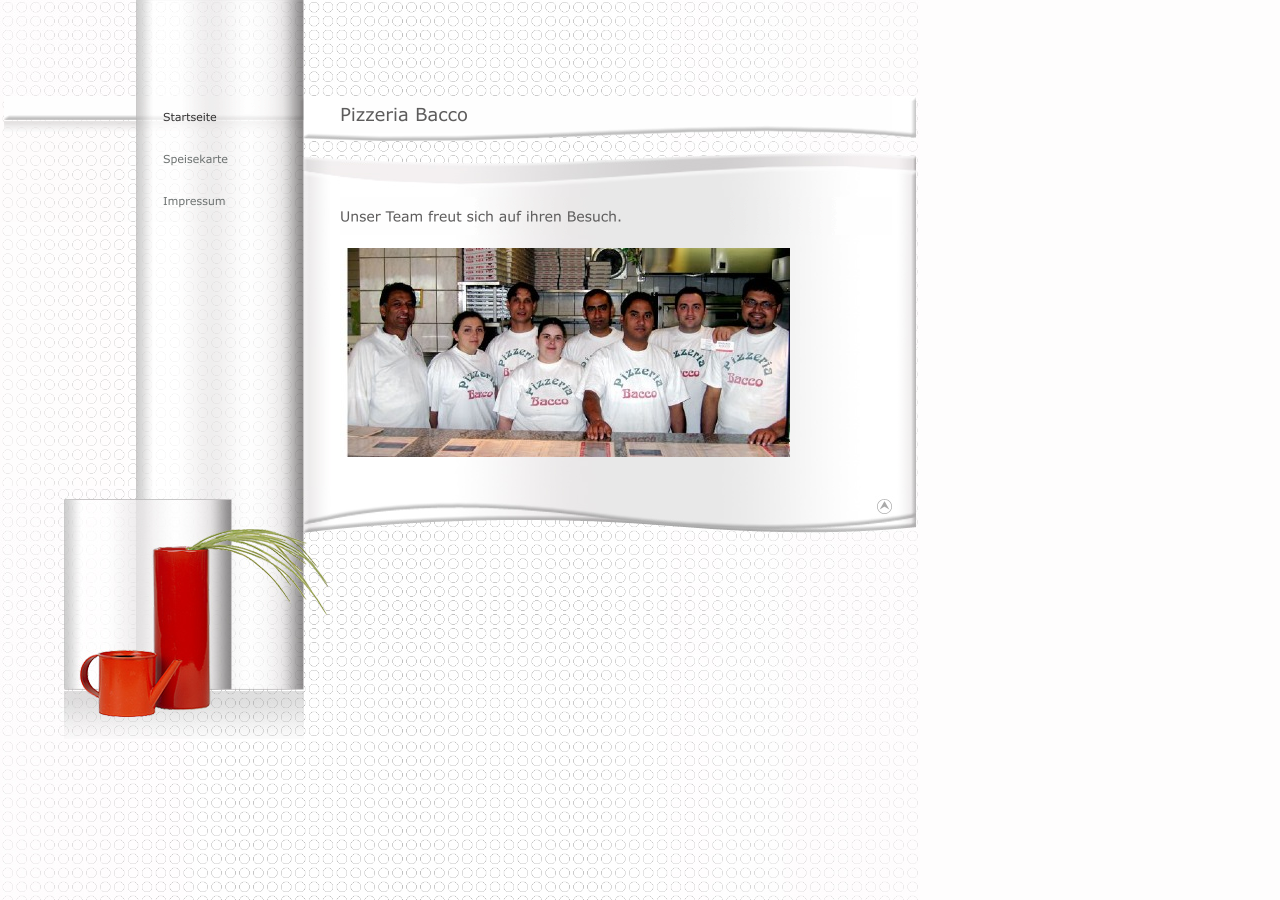
<file: bacco-alt/www.pizzeriabacco.de/39994.html>
<HTML xmlns:lxslt="http://xml.apache.org/xslt">
<!-- Mirrored from www.pizzeriabacco.de/39994.html by HTTrack Website Copier/3.x [XR&CO'2014], Sat, 07 Apr 2018 14:29:01 GMT -->
<HEAD><META http-equiv="Content-Type" content="text/html; charset=UTF-8"><!--#set var="__path_prefix__" value="." --><SCRIPT>var __path_prefix__ = '.';</SCRIPT><meta name="GENERATOR" content="www.cm4all.com"><TITLE></TITLE><STYLE type="text/css" cm:escaping="no">
		BODY { font-family: Verdana, Arial, Helvetica, sans-serif;
		color: #353434;
		background: #FEFDFD url("templates/Saeule/img/FEFDFD/bg.jpg") left top repeat-y;
		}
		a:link { color:#353434; }
		a:visited { color:#353434; }
		a:active { color:#353434; }
		TD {font-family: Verdana, Arial, Helvetica, sans-serif; font-size:10pt; color: #353434; }
		

    </STYLE><META name="keywords" content="">
<META name="description" content="">
<META name="abstract" content="">
<LINK type="text/css" rel="stylesheet" href="templates/Saeule/img/FEFDFD/webapp_353434_FEFDFD.html"><!--
[deploy]
--><SCRIPT type="text/javascript" src="include/url.js"></SCRIPT><SCRIPT type="text/javascript" src="include/swfobject.js"></SCRIPT><SCRIPT type="text/javascript" src="include/sitetree.js"></SCRIPT><LINK href="templates/Saeule/img/FEFDFD/table.css" type="text/css" rel="stylesheet"><LINK href="include/user.html" type="text/css" rel="stylesheet"><STYLE type="text/css">
	div.footerBox {
        width:95%;
		margin:10px;
		padding-top: 10px;
		border-top: 1px solid #353434;
	}
	.footer_timestamp_small {
		font-size:smaller;
	}
</STYLE><SCRIPT>

var __navi_init_done__ = false;
function swapImage(img) {
if (__navi_init_done__&& document.images[img])document.images[img].src = eval(img + '_hi.src');
}
function reSwapImage(img) {
if (__navi_init_done__&& document.images[img])document.images[img].src = eval(img + '_no.src');
}

function __moveToParent() {
	var currentId = '39994';
	var parent = theSitetree.getParentById(currentId);
	if (parent != null)
		document.location.href = __path_prefix__ + parent[POS_HREF] + "?" + URL.getSessionString();
}
if (typeof(moveToParent) != "function") {
	moveToParent = __moveToParent;
}
</SCRIPT></HEAD><BODY topmargin="0" marginwidth="0" marginheight="0" leftmargin="0" bgcolor="FEFDFD"><A name="top"></A><TABLE width="920" id="Tabelle_01" height="601" cellspacing="0" cellpadding="0" border="0"><COL width="45"><COL width="258"><COL width="37"><COL width="450"><COL width="84"><COL width="18"><COL width="3"><COL width="15"><COL width="10"><TR><TD colspan="9"><IMG width="920" src="templates/Saeule/img/FEFDFD/Slice01.jpg" height="10"></TD></TR><TR><TD rowspan="2" colspan="4"><IMG width="790" src="templates/Saeule/img/FEFDFD/Slice02.jpg" height="86"></TD><TD colspan="4"><IMG width="120" src="templates/Saeule/img/FEFDFD/logo.gif" height="76"></TD><TD rowspan="2"><IMG width="10" src="templates/Saeule/img/FEFDFD/Slice04.jpg" height="86"></TD></TR><TR><TD colspan="4"><IMG width="120" src="templates/Saeule/img/FEFDFD/Slice05.jpg" height="10"></TD></TR><TR><TD width="303" valign="top" height="251" colspan="2" background="templates/Saeule/img/FEFDFD/bg_nav.gif"><TABLE xmlns:lxslt="http://xml.apache.org/xslt" cellspacing="0" cellpadding="0" border="0"><TR><TD><A href="39994.html" target=""><IMG name="CM4all_39994" src="templates/Saeule/img/navi/39994_h1f67.gif?cc=1374941494850" alt="Startseite" border="0"></A></TD></TR><TR><TD><A onmouseout="reSwapImage('CM4all_40350');" onmouseover="swapImage('CM4all_40350');" href="40350.html" target=""><IMG name="CM4all_40350" src="templates/Saeule/img/navi/40350_n1f67.gif?cc=1374941494850" alt="Speisekarte" border="0"></A></TD></TR><TR><TD><A onmouseout="reSwapImage('CM4all_40359');" onmouseover="swapImage('CM4all_40359');" href="40359.html" target=""><IMG name="CM4all_40359" src="templates/Saeule/img/navi/40359_n1f67.gif?cc=1374941494850" alt="Impressum" border="0"></A></TD></TR></TABLE></TD><TD valign="top" background="templates/Saeule/img/FEFDFD/Slice07bg.gif"><IMG width="37" src="templates/Saeule/img/FEFDFD/Slice07.jpg" height="251"></TD><TD width="552" valign="top" height="251" colspan="3" background="templates/Saeule/img/FEFDFD/bg_content.jpg"><TABLE width="552" cellspacing="0" cellpadding="0" border="0"><TR><TD><IMG width="552" src="templates/Saeule/img/company_name.gif" height="37"></TD></TR><TR><TD><IMG width="552" src="templates/Saeule/img/FEFDFD/Slice10.jpg" height="64"></TD></TR><TR><TD><CENTER><div id='pre_content_div' style='display:none;'></div></CENTER><P><IMG src="img/content/39994_39997.gif"><BR clear="all"></P><P><IMG width="450" src="mediac/450_0/media/2857204ee50e89eaffff85adac144220.jpg" height="209" border="0" alt="" align="left">&nbsp;<BR clear="all"></P><P><BR clear="all"></P><SCRIPT>
		
			if (typeof(theTemplate) != 'undefined' && theTemplate.hasFlashNavigation == "true") {
				if (window == window.top || parent.document.location.href.indexOf("main.html") == -1) {
					document.body.style.backgroundColor='#' +theTemplate.contentBGColor ;
					document.location.replace( __path_prefix__ + "/main.html?src=" + jencode(document.location.pathname + document.location.search));
				} else {
				 	document.body.style.backgroundColor='#' +theTemplate.contentBGColor ;
				}
			}
		
	</SCRIPT><CENTER><div id='post_content_div' style='display:none;'></div></CENTER><!-- WebApp ID: 5000 -->
<SCRIPT>
/* please note: this script requires url.js */
if (typeof(__path_prefix__) == 'undefined')
    __path_prefix__ = '.';
if (typeof(URL) == 'function') {
    var appLoaderUrl = new URL('http://homepage.t-online.de/cgi-bin/AppLoader/ATOIX0IR4QWC/5000//20081201-191148?cc=1374941495171&amp;modified=20081201-191148');
    if (appLoaderUrl.setSession())
        appLoaderUrl.setParameter("foo", Math.random(), true);
  document.write("<SCRIPT src='" + appLoaderUrl.toExternalForm() + "'></"+"SCRIPT>");
}
</SCRIPT>
<NOSCRIPT></NOSCRIPT>
</TD></TR></TABLE></TD><TD valign="top" colspan="3" background="templates/Saeule/img/FEFDFD/Slice09bg.gif"><IMG width="28" src="templates/Saeule/img/FEFDFD/Slice09.jpg" height="251"></TD></TR><TR><TD colspan="9"><IMG width="920" src="templates/Saeule/img/FEFDFD/Slice17.jpg" height="2"></TD></TR><TR><TD rowspan="3"><IMG width="45" src="templates/Saeule/img/FEFDFD/Slice18.jpg" height="251"></TD><TD rowspan="3" colspan="2"><IMG width="295" src="templates/Saeule/img/FEFDFD/kv_10845.jpg" height="251"></TD><TD colspan="6"><IMG width="580" src="templates/Saeule/img/FEFDFD/Slice20.jpg" height="7"></TD></TR><TR><TD rowspan="2" colspan="2"><IMG width="534" src="templates/Saeule/img/FEFDFD/Slice21.jpg" height="244"></TD><TD colspan="2"><A href="#top"><IMG width="21" src="templates/Saeule/img/FEFDFD/Totop.jpg" height="22" border="0"></A></TD><TD rowspan="2" colspan="2"><IMG width="25" src="templates/Saeule/img/FEFDFD/Slice23.jpg" height="244"></TD></TR><TR><TD colspan="2"><IMG width="21" src="templates/Saeule/img/FEFDFD/Slice24.jpg" height="222"></TD></TR><TR><TD width="45" height="1"><IMG src="templates/Saeule/img/FEFDFD/spacer.gif"></TD><TD width="258" height="1"><IMG src="templates/Saeule/img/FEFDFD/spacer.gif"></TD><TD width="37" height="1"><IMG src="templates/Saeule/img/FEFDFD/spacer.gif"></TD><TD width="450" height="1"><IMG src="templates/Saeule/img/FEFDFD/spacer.gif"></TD><TD width="84" height="1"><IMG src="templates/Saeule/img/FEFDFD/spacer.gif"></TD><TD width="18" height="1"><IMG src="templates/Saeule/img/FEFDFD/spacer.gif"></TD><TD width="3" height="1"><IMG src="templates/Saeule/img/FEFDFD/spacer.gif"></TD><TD width="15" height="1"><IMG src="templates/Saeule/img/FEFDFD/spacer.gif"></TD><TD width="10" height="1"><IMG src="templates/Saeule/img/FEFDFD/spacer.gif"></TD></TR></TABLE><SCRIPT>


preLoadNaviImages = function() {
for(var i=0; i<document.images.length; i++) {
if (document.images[i].name.indexOf("CM4all_") == 0) {
eval(document.images[i].name + "_hi = new Image()");
eval(document.images[i].name + "_no = new Image()");
eval(document.images[i].name + "_an = new Image()");
var thenormsrc;
var thenormsrcUrl;
var savedCC = "";
if (typeof(URL) != "undefined") {
thenormsrcUrl = new URL(document.images%5bi%5d.src%2c%20true%2c%20true);
} else if (typeof(window.top.URL) != "undefined") {
thenormsrcUrl = new window.top.URL(document.images%5bi%5d.src%2c%20true%2c%20true);
}
if (thenormsrcUrl) {
savedCC = thenormsrcUrl.getParameter("cc", "");
thenormsrcUrl.removeAllParams();
thenormsrc = thenormsrcUrl.toString();
} else {
thenormsrc = document.images[i].src;
}
var fileext = thenormsrc.substring(thenormsrc.length-4);
eval(document.images[i].name + "_hi.src = '" + thenormsrc.substring(0,thenormsrc.length-6) + "_m" + fileext + "?cc=" + savedCC  + "'");
eval(document.images[i].name + "_no.src = '" + thenormsrc.substring(0,thenormsrc.length-6) + "_n" + fileext + "?cc=" + savedCC  + "'");
eval(document.images[i].name + "_an.src = '" + thenormsrc.substring(0,thenormsrc.length-6) + "_h" + fileext + "?cc=" + savedCC  + "'");
}
}
__navi_init_done__ = true;
}
// this can wait a moment
setTimeout("preLoadNaviImages();", 250);

function setCompanyName() {
}
//setTimeout("setCompanyName()", 1);



</SCRIPT><SCRIPT>

new function() {
	if (typeof(theTemplate) != 'undefined' && theTemplate.hasFlashNavigation == "true") {
		var anchors = document.links;
		var url;
		var base = new URL(document.location.html);
		if (anchors) {
			for (var i = 0 ; i < anchors.length ; i++) {
				if (!anchors[i].target) {
					url = new URL(anchors%5bi%5d.href%2c%20true%2c%20true);
					if (url.getParameter("*session*id*key*") != "*session*id*val*") {
						if (url.protocol != "javascript"
						 && (base.authority != url.authority || base.port != url.port))
						{
							anchors[i].target = "_top";
						}
					}
				}
			}
		}
	}
}();

</SCRIPT><SCRIPT>
if (typeof(URL) != "undefined") URL.processLinkz();
</SCRIPT></BODY>
<!-- Mirrored from www.pizzeriabacco.de/39994.html by HTTrack Website Copier/3.x [XR&CO'2014], Sat, 07 Apr 2018 14:29:01 GMT -->
</HTML><!-- -84/20/66/-17/TOIX -->
</file>
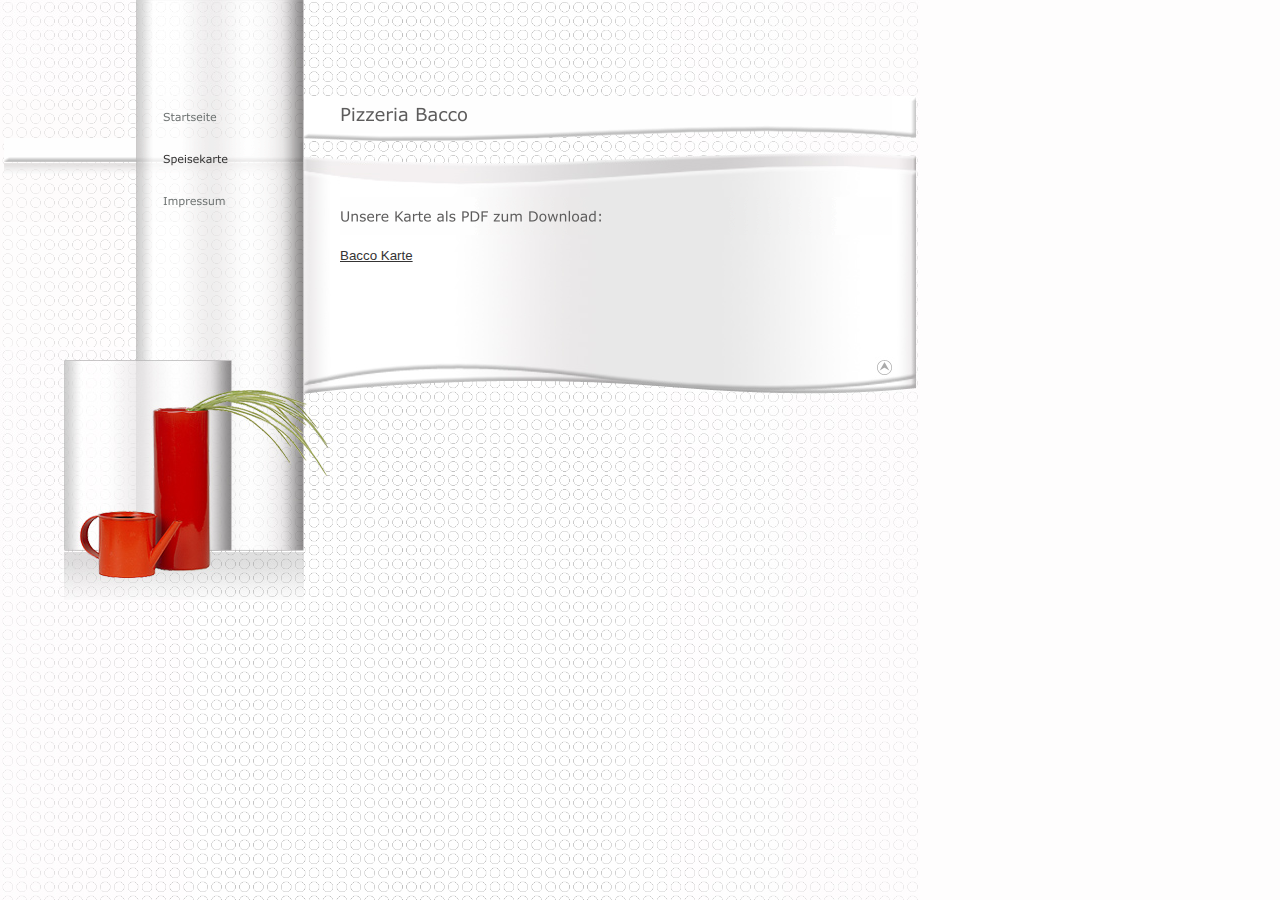
<file: bacco-alt/www.pizzeriabacco.de/40350.html>
<HTML xmlns:lxslt="http://xml.apache.org/xslt">
<!-- Mirrored from www.pizzeriabacco.de/40350.html by HTTrack Website Copier/3.x [XR&CO'2014], Sat, 07 Apr 2018 14:29:01 GMT -->
<HEAD><META http-equiv="Content-Type" content="text/html; charset=UTF-8"><!--#set var="__path_prefix__" value="." --><SCRIPT>var __path_prefix__ = '.';</SCRIPT><meta name="GENERATOR" content="www.cm4all.com"><TITLE></TITLE><STYLE type="text/css" cm:escaping="no">
		BODY { font-family: Verdana, Arial, Helvetica, sans-serif;
		color: #353434;
		background: #FEFDFD url("templates/Saeule/img/FEFDFD/bg.jpg") left top repeat-y;
		}
		a:link { color:#353434; }
		a:visited { color:#353434; }
		a:active { color:#353434; }
		TD {font-family: Verdana, Arial, Helvetica, sans-serif; font-size:10pt; color: #353434; }
		

    </STYLE><META name="keywords" content="">
<META name="description" content="">
<META name="abstract" content="">
<LINK type="text/css" rel="stylesheet" href="templates/Saeule/img/FEFDFD/webapp_353434_FEFDFD.html"><!--
[deploy]
--><SCRIPT type="text/javascript" src="include/url.js"></SCRIPT><SCRIPT type="text/javascript" src="include/swfobject.js"></SCRIPT><SCRIPT type="text/javascript" src="include/sitetree.js"></SCRIPT><LINK href="templates/Saeule/img/FEFDFD/table.css" type="text/css" rel="stylesheet"><LINK href="include/user.html" type="text/css" rel="stylesheet"><STYLE type="text/css">
	div.footerBox {
        width:95%;
		margin:10px;
		padding-top: 10px;
		border-top: 1px solid #353434;
	}
	.footer_timestamp_small {
		font-size:smaller;
	}
</STYLE><SCRIPT>

var __navi_init_done__ = false;
function swapImage(img) {
if (__navi_init_done__&& document.images[img])document.images[img].src = eval(img + '_hi.src');
}
function reSwapImage(img) {
if (__navi_init_done__&& document.images[img])document.images[img].src = eval(img + '_no.src');
}

function __moveToParent() {
	var currentId = '40350';
	var parent = theSitetree.getParentById(currentId);
	if (parent != null)
		document.location.href = __path_prefix__ + parent[POS_HREF] + "?" + URL.getSessionString();
}
if (typeof(moveToParent) != "function") {
	moveToParent = __moveToParent;
}
</SCRIPT></HEAD><BODY topmargin="0" marginwidth="0" marginheight="0" leftmargin="0" bgcolor="FEFDFD"><A name="top"></A><TABLE width="920" id="Tabelle_01" height="601" cellspacing="0" cellpadding="0" border="0"><COL width="45"><COL width="258"><COL width="37"><COL width="450"><COL width="84"><COL width="18"><COL width="3"><COL width="15"><COL width="10"><TR><TD colspan="9"><IMG width="920" src="templates/Saeule/img/FEFDFD/Slice01.jpg" height="10"></TD></TR><TR><TD rowspan="2" colspan="4"><IMG width="790" src="templates/Saeule/img/FEFDFD/Slice02.jpg" height="86"></TD><TD colspan="4"><IMG width="120" src="templates/Saeule/img/FEFDFD/logo.gif" height="76"></TD><TD rowspan="2"><IMG width="10" src="templates/Saeule/img/FEFDFD/Slice04.jpg" height="86"></TD></TR><TR><TD colspan="4"><IMG width="120" src="templates/Saeule/img/FEFDFD/Slice05.jpg" height="10"></TD></TR><TR><TD width="303" valign="top" height="251" colspan="2" background="templates/Saeule/img/FEFDFD/bg_nav.gif"><TABLE xmlns:lxslt="http://xml.apache.org/xslt" cellspacing="0" cellpadding="0" border="0"><TR><TD><A onmouseout="reSwapImage('CM4all_39994');" onmouseover="swapImage('CM4all_39994');" href="39994.html" target=""><IMG name="CM4all_39994" src="templates/Saeule/img/navi/39994_n43a0.gif?cc=1374941495465" alt="Startseite" border="0"></A></TD></TR><TR><TD><A href="40350.html" target=""><IMG name="CM4all_40350" src="templates/Saeule/img/navi/40350_h43a0.gif?cc=1374941495465" alt="Speisekarte" border="0"></A></TD></TR><TR><TD><A onmouseout="reSwapImage('CM4all_40359');" onmouseover="swapImage('CM4all_40359');" href="40359.html" target=""><IMG name="CM4all_40359" src="templates/Saeule/img/navi/40359_n43a0.gif?cc=1374941495465" alt="Impressum" border="0"></A></TD></TR></TABLE></TD><TD valign="top" background="templates/Saeule/img/FEFDFD/Slice07bg.gif"><IMG width="37" src="templates/Saeule/img/FEFDFD/Slice07.jpg" height="251"></TD><TD width="552" valign="top" height="251" colspan="3" background="templates/Saeule/img/FEFDFD/bg_content.jpg"><TABLE width="552" cellspacing="0" cellpadding="0" border="0"><TR><TD><IMG width="552" src="templates/Saeule/img/company_name.gif" height="37"></TD></TR><TR><TD><IMG width="552" src="templates/Saeule/img/FEFDFD/Slice10.jpg" height="64"></TD></TR><TR><TD><CENTER><div id='pre_content_div' style='display:none;'></div></CENTER><P><IMG src="img/content/40350_40353.gif"><BR clear="all"></P><SCRIPT>
		
			if (typeof(theTemplate) != 'undefined' && theTemplate.hasFlashNavigation == "true") {
				if (window == window.top || parent.document.location.href.indexOf("main.html") == -1) {
					document.body.style.backgroundColor='#' +theTemplate.contentBGColor ;
					document.location.replace( __path_prefix__ + "/main.html?src=" + jencode(document.location.pathname + document.location.search));
				} else {
				 	document.body.style.backgroundColor='#' +theTemplate.contentBGColor ;
				}
			}
		
	</SCRIPT><P><A target="_blank" href="media/67c963771ca8e4e9ffff803fffffffef.pdf">Bacco Karte</A><BR clear="all"></P><CENTER><div id='post_content_div' style='display:none;'></div></CENTER><!-- WebApp ID: 5000 -->
<SCRIPT>
/* please note: this script requires url.js */
if (typeof(__path_prefix__) == 'undefined')
    __path_prefix__ = '.';
if (typeof(URL) == 'function') {
    var appLoaderUrl = new URL('http://homepage.t-online.de/cgi-bin/AppLoader/ATOIX0IR4QWC/5000//20130727-181113?cc=1374941495624&amp;modified=20130727-181113');
    if (appLoaderUrl.setSession())
        appLoaderUrl.setParameter("foo", Math.random(), true);
  document.write("<SCRIPT src='" + appLoaderUrl.toExternalForm() + "'></"+"SCRIPT>");
}
</SCRIPT>
<NOSCRIPT></NOSCRIPT>
</TD></TR></TABLE></TD><TD valign="top" colspan="3" background="templates/Saeule/img/FEFDFD/Slice09bg.gif"><IMG width="28" src="templates/Saeule/img/FEFDFD/Slice09.jpg" height="251"></TD></TR><TR><TD colspan="9"><IMG width="920" src="templates/Saeule/img/FEFDFD/Slice17.jpg" height="2"></TD></TR><TR><TD rowspan="3"><IMG width="45" src="templates/Saeule/img/FEFDFD/Slice18.jpg" height="251"></TD><TD rowspan="3" colspan="2"><IMG width="295" src="templates/Saeule/img/FEFDFD/kv_10845.jpg" height="251"></TD><TD colspan="6"><IMG width="580" src="templates/Saeule/img/FEFDFD/Slice20.jpg" height="7"></TD></TR><TR><TD rowspan="2" colspan="2"><IMG width="534" src="templates/Saeule/img/FEFDFD/Slice21.jpg" height="244"></TD><TD colspan="2"><A href="#top"><IMG width="21" src="templates/Saeule/img/FEFDFD/Totop.jpg" height="22" border="0"></A></TD><TD rowspan="2" colspan="2"><IMG width="25" src="templates/Saeule/img/FEFDFD/Slice23.jpg" height="244"></TD></TR><TR><TD colspan="2"><IMG width="21" src="templates/Saeule/img/FEFDFD/Slice24.jpg" height="222"></TD></TR><TR><TD width="45" height="1"><IMG src="templates/Saeule/img/FEFDFD/spacer.gif"></TD><TD width="258" height="1"><IMG src="templates/Saeule/img/FEFDFD/spacer.gif"></TD><TD width="37" height="1"><IMG src="templates/Saeule/img/FEFDFD/spacer.gif"></TD><TD width="450" height="1"><IMG src="templates/Saeule/img/FEFDFD/spacer.gif"></TD><TD width="84" height="1"><IMG src="templates/Saeule/img/FEFDFD/spacer.gif"></TD><TD width="18" height="1"><IMG src="templates/Saeule/img/FEFDFD/spacer.gif"></TD><TD width="3" height="1"><IMG src="templates/Saeule/img/FEFDFD/spacer.gif"></TD><TD width="15" height="1"><IMG src="templates/Saeule/img/FEFDFD/spacer.gif"></TD><TD width="10" height="1"><IMG src="templates/Saeule/img/FEFDFD/spacer.gif"></TD></TR></TABLE><SCRIPT>


preLoadNaviImages = function() {
for(var i=0; i<document.images.length; i++) {
if (document.images[i].name.indexOf("CM4all_") == 0) {
eval(document.images[i].name + "_hi = new Image()");
eval(document.images[i].name + "_no = new Image()");
eval(document.images[i].name + "_an = new Image()");
var thenormsrc;
var thenormsrcUrl;
var savedCC = "";
if (typeof(URL) != "undefined") {
thenormsrcUrl = new URL(document.images%5bi%5d.src%2c%20true%2c%20true);
} else if (typeof(window.top.URL) != "undefined") {
thenormsrcUrl = new window.top.URL(document.images%5bi%5d.src%2c%20true%2c%20true);
}
if (thenormsrcUrl) {
savedCC = thenormsrcUrl.getParameter("cc", "");
thenormsrcUrl.removeAllParams();
thenormsrc = thenormsrcUrl.toString();
} else {
thenormsrc = document.images[i].src;
}
var fileext = thenormsrc.substring(thenormsrc.length-4);
eval(document.images[i].name + "_hi.src = '" + thenormsrc.substring(0,thenormsrc.length-6) + "_m" + fileext + "?cc=" + savedCC  + "'");
eval(document.images[i].name + "_no.src = '" + thenormsrc.substring(0,thenormsrc.length-6) + "_n" + fileext + "?cc=" + savedCC  + "'");
eval(document.images[i].name + "_an.src = '" + thenormsrc.substring(0,thenormsrc.length-6) + "_h" + fileext + "?cc=" + savedCC  + "'");
}
}
__navi_init_done__ = true;
}
// this can wait a moment
setTimeout("preLoadNaviImages();", 250);

function setCompanyName() {
}
//setTimeout("setCompanyName()", 1);



</SCRIPT><SCRIPT>

new function() {
	if (typeof(theTemplate) != 'undefined' && theTemplate.hasFlashNavigation == "true") {
		var anchors = document.links;
		var url;
		var base = new URL(document.location.html);
		if (anchors) {
			for (var i = 0 ; i < anchors.length ; i++) {
				if (!anchors[i].target) {
					url = new URL(anchors%5bi%5d.href%2c%20true%2c%20true);
					if (url.getParameter("*session*id*key*") != "*session*id*val*") {
						if (url.protocol != "javascript"
						 && (base.authority != url.authority || base.port != url.port))
						{
							anchors[i].target = "_top";
						}
					}
				}
			}
		}
	}
}();

</SCRIPT><SCRIPT>
if (typeof(URL) != "undefined") URL.processLinkz();
</SCRIPT></BODY>
<!-- Mirrored from www.pizzeriabacco.de/40350.html by HTTrack Website Copier/3.x [XR&CO'2014], Sat, 07 Apr 2018 14:29:03 GMT -->
</HTML><!-- -84/20/66/-17/TOIX -->
</file>
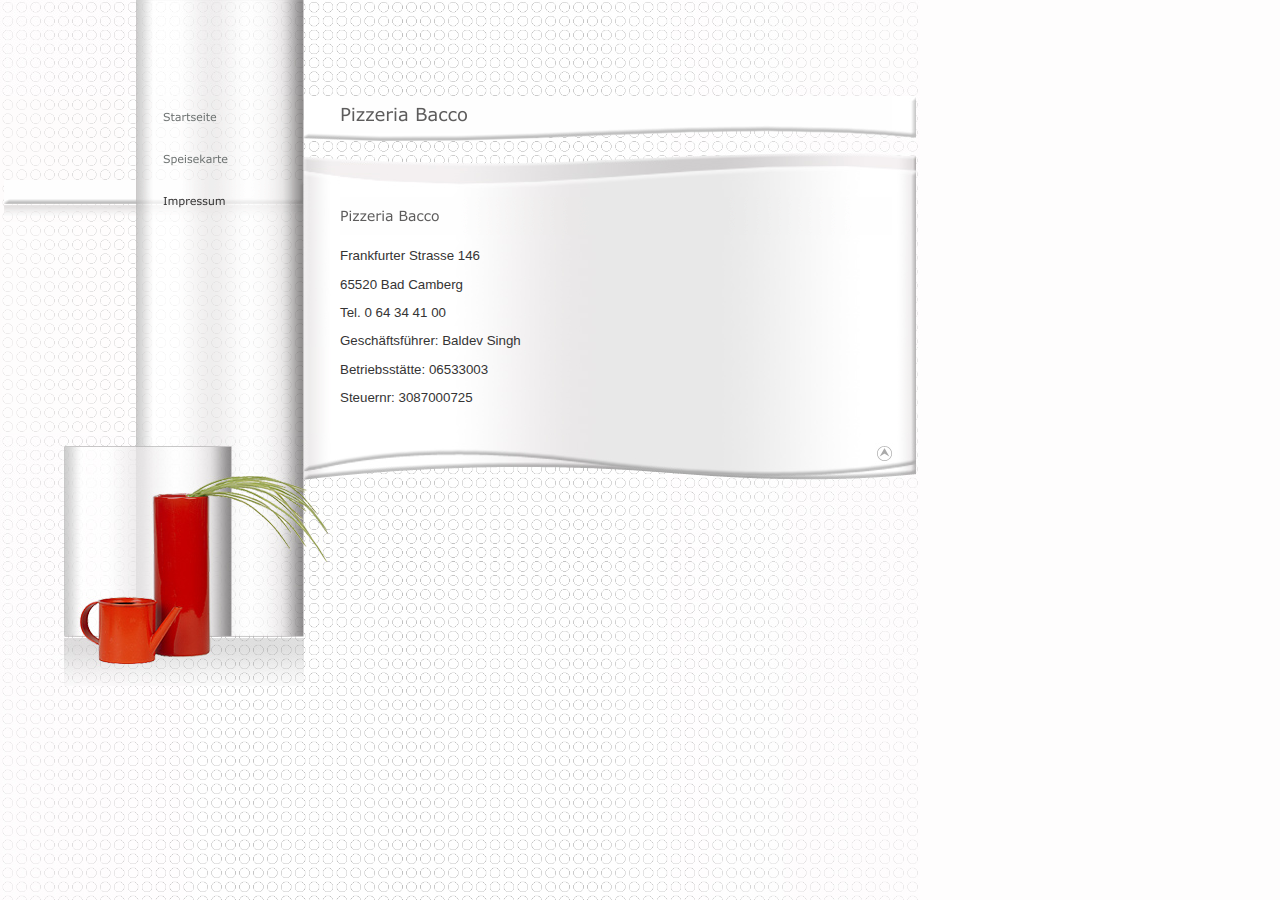
<file: bacco-alt/www.pizzeriabacco.de/40359.html>
<HTML xmlns:lxslt="http://xml.apache.org/xslt">
<!-- Mirrored from www.pizzeriabacco.de/40359.html by HTTrack Website Copier/3.x [XR&CO'2014], Sat, 07 Apr 2018 14:29:03 GMT -->
<HEAD><META http-equiv="Content-Type" content="text/html; charset=UTF-8"><!--#set var="__path_prefix__" value="." --><SCRIPT>var __path_prefix__ = '.';</SCRIPT><meta name="GENERATOR" content="www.cm4all.com"><TITLE></TITLE><STYLE type="text/css" cm:escaping="no">
		BODY { font-family: Verdana, Arial, Helvetica, sans-serif;
		color: #353434;
		background: #FEFDFD url("templates/Saeule/img/FEFDFD/bg.jpg") left top repeat-y;
		}
		a:link { color:#353434; }
		a:visited { color:#353434; }
		a:active { color:#353434; }
		TD {font-family: Verdana, Arial, Helvetica, sans-serif; font-size:10pt; color: #353434; }
		

    </STYLE><META name="keywords" content="">
<META name="description" content="">
<META name="abstract" content="">
<LINK type="text/css" rel="stylesheet" href="templates/Saeule/img/FEFDFD/webapp_353434_FEFDFD.html"><!--
[deploy]
--><SCRIPT type="text/javascript" src="include/url.js"></SCRIPT><SCRIPT type="text/javascript" src="include/swfobject.js"></SCRIPT><SCRIPT type="text/javascript" src="include/sitetree.js"></SCRIPT><LINK href="templates/Saeule/img/FEFDFD/table.css" type="text/css" rel="stylesheet"><LINK href="include/user.html" type="text/css" rel="stylesheet"><STYLE type="text/css">
	div.footerBox {
        width:95%;
		margin:10px;
		padding-top: 10px;
		border-top: 1px solid #353434;
	}
	.footer_timestamp_small {
		font-size:smaller;
	}
</STYLE><SCRIPT>

var __navi_init_done__ = false;
function swapImage(img) {
if (__navi_init_done__&& document.images[img])document.images[img].src = eval(img + '_hi.src');
}
function reSwapImage(img) {
if (__navi_init_done__&& document.images[img])document.images[img].src = eval(img + '_no.src');
}

function __moveToParent() {
	var currentId = '40359';
	var parent = theSitetree.getParentById(currentId);
	if (parent != null)
		document.location.href = __path_prefix__ + parent[POS_HREF] + "?" + URL.getSessionString();
}
if (typeof(moveToParent) != "function") {
	moveToParent = __moveToParent;
}
</SCRIPT></HEAD><BODY topmargin="0" marginwidth="0" marginheight="0" leftmargin="0" bgcolor="FEFDFD"><A name="top"></A><TABLE width="920" id="Tabelle_01" height="601" cellspacing="0" cellpadding="0" border="0"><COL width="45"><COL width="258"><COL width="37"><COL width="450"><COL width="84"><COL width="18"><COL width="3"><COL width="15"><COL width="10"><TR><TD colspan="9"><IMG width="920" src="templates/Saeule/img/FEFDFD/Slice01.jpg" height="10"></TD></TR><TR><TD rowspan="2" colspan="4"><IMG width="790" src="templates/Saeule/img/FEFDFD/Slice02.jpg" height="86"></TD><TD colspan="4"><IMG width="120" src="templates/Saeule/img/FEFDFD/logo.gif" height="76"></TD><TD rowspan="2"><IMG width="10" src="templates/Saeule/img/FEFDFD/Slice04.jpg" height="86"></TD></TR><TR><TD colspan="4"><IMG width="120" src="templates/Saeule/img/FEFDFD/Slice05.jpg" height="10"></TD></TR><TR><TD width="303" valign="top" height="251" colspan="2" background="templates/Saeule/img/FEFDFD/bg_nav.gif"><TABLE xmlns:lxslt="http://xml.apache.org/xslt" cellspacing="0" cellpadding="0" border="0"><TR><TD><A onmouseout="reSwapImage('CM4all_39994');" onmouseover="swapImage('CM4all_39994');" href="39994.html" target=""><IMG name="CM4all_39994" src="templates/Saeule/img/navi/39994_n821c.gif?cc=1374941495708" alt="Startseite" border="0"></A></TD></TR><TR><TD><A onmouseout="reSwapImage('CM4all_40350');" onmouseover="swapImage('CM4all_40350');" href="40350.html" target=""><IMG name="CM4all_40350" src="templates/Saeule/img/navi/40350_n821c.gif?cc=1374941495708" alt="Speisekarte" border="0"></A></TD></TR><TR><TD><A href="40359.html" target=""><IMG name="CM4all_40359" src="templates/Saeule/img/navi/40359_h821c.gif?cc=1374941495708" alt="Impressum" border="0"></A></TD></TR></TABLE></TD><TD valign="top" background="templates/Saeule/img/FEFDFD/Slice07bg.gif"><IMG width="37" src="templates/Saeule/img/FEFDFD/Slice07.jpg" height="251"></TD><TD width="552" valign="top" height="251" colspan="3" background="templates/Saeule/img/FEFDFD/bg_content.jpg"><TABLE width="552" cellspacing="0" cellpadding="0" border="0"><TR><TD><IMG width="552" src="templates/Saeule/img/company_name.gif" height="37"></TD></TR><TR><TD><IMG width="552" src="templates/Saeule/img/FEFDFD/Slice10.jpg" height="64"></TD></TR><TR><TD><CENTER><div id='pre_content_div' style='display:none;'></div></CENTER><P><IMG src="img/content/40359_40362.gif"><BR clear="all"></P><SCRIPT>
		
			if (typeof(theTemplate) != 'undefined' && theTemplate.hasFlashNavigation == "true") {
				if (window == window.top || parent.document.location.href.indexOf("main.html") == -1) {
					document.body.style.backgroundColor='#' +theTemplate.contentBGColor ;
					document.location.replace( __path_prefix__ + "/main.html?src=" + jencode(document.location.pathname + document.location.search));
				} else {
				 	document.body.style.backgroundColor='#' +theTemplate.contentBGColor ;
				}
			}
		
	</SCRIPT><P>Frankfurter Strasse 146<BR clear="all"></P><P>65520 Bad Camberg<BR clear="all"></P><P>Tel. 0 64 34 41 00<BR clear="all"></P><P>Gesch&auml;ftsf&uuml;hrer: Baldev Singh<BR clear="all"></P><P>Betriebsst&auml;tte: 06533003<BR clear="all"></P><P>Steuernr: 3087000725<BR clear="all"></P><P><BR clear="all"></P><CENTER><div id='post_content_div' style='display:none;'></div></CENTER><!-- WebApp ID: 5000 -->
<SCRIPT>
/* please note: this script requires url.js */
if (typeof(__path_prefix__) == 'undefined')
    __path_prefix__ = '.';
if (typeof(URL) == 'function') {
    var appLoaderUrl = new URL('http://homepage.t-online.de/cgi-bin/AppLoader/ATOIX0IR4QWC/5000//20081201-190550?cc=1374941495865&amp;modified=20081201-190550');
    if (appLoaderUrl.setSession())
        appLoaderUrl.setParameter("foo", Math.random(), true);
  document.write("<SCRIPT src='" + appLoaderUrl.toExternalForm() + "'></"+"SCRIPT>");
}
</SCRIPT>
<NOSCRIPT></NOSCRIPT>
</TD></TR></TABLE></TD><TD valign="top" colspan="3" background="templates/Saeule/img/FEFDFD/Slice09bg.gif"><IMG width="28" src="templates/Saeule/img/FEFDFD/Slice09.jpg" height="251"></TD></TR><TR><TD colspan="9"><IMG width="920" src="templates/Saeule/img/FEFDFD/Slice17.jpg" height="2"></TD></TR><TR><TD rowspan="3"><IMG width="45" src="templates/Saeule/img/FEFDFD/Slice18.jpg" height="251"></TD><TD rowspan="3" colspan="2"><IMG width="295" src="templates/Saeule/img/FEFDFD/kv_10845.jpg" height="251"></TD><TD colspan="6"><IMG width="580" src="templates/Saeule/img/FEFDFD/Slice20.jpg" height="7"></TD></TR><TR><TD rowspan="2" colspan="2"><IMG width="534" src="templates/Saeule/img/FEFDFD/Slice21.jpg" height="244"></TD><TD colspan="2"><A href="#top"><IMG width="21" src="templates/Saeule/img/FEFDFD/Totop.jpg" height="22" border="0"></A></TD><TD rowspan="2" colspan="2"><IMG width="25" src="templates/Saeule/img/FEFDFD/Slice23.jpg" height="244"></TD></TR><TR><TD colspan="2"><IMG width="21" src="templates/Saeule/img/FEFDFD/Slice24.jpg" height="222"></TD></TR><TR><TD width="45" height="1"><IMG src="templates/Saeule/img/FEFDFD/spacer.gif"></TD><TD width="258" height="1"><IMG src="templates/Saeule/img/FEFDFD/spacer.gif"></TD><TD width="37" height="1"><IMG src="templates/Saeule/img/FEFDFD/spacer.gif"></TD><TD width="450" height="1"><IMG src="templates/Saeule/img/FEFDFD/spacer.gif"></TD><TD width="84" height="1"><IMG src="templates/Saeule/img/FEFDFD/spacer.gif"></TD><TD width="18" height="1"><IMG src="templates/Saeule/img/FEFDFD/spacer.gif"></TD><TD width="3" height="1"><IMG src="templates/Saeule/img/FEFDFD/spacer.gif"></TD><TD width="15" height="1"><IMG src="templates/Saeule/img/FEFDFD/spacer.gif"></TD><TD width="10" height="1"><IMG src="templates/Saeule/img/FEFDFD/spacer.gif"></TD></TR></TABLE><SCRIPT>


preLoadNaviImages = function() {
for(var i=0; i<document.images.length; i++) {
if (document.images[i].name.indexOf("CM4all_") == 0) {
eval(document.images[i].name + "_hi = new Image()");
eval(document.images[i].name + "_no = new Image()");
eval(document.images[i].name + "_an = new Image()");
var thenormsrc;
var thenormsrcUrl;
var savedCC = "";
if (typeof(URL) != "undefined") {
thenormsrcUrl = new URL(document.images%5bi%5d.src%2c%20true%2c%20true);
} else if (typeof(window.top.URL) != "undefined") {
thenormsrcUrl = new window.top.URL(document.images%5bi%5d.src%2c%20true%2c%20true);
}
if (thenormsrcUrl) {
savedCC = thenormsrcUrl.getParameter("cc", "");
thenormsrcUrl.removeAllParams();
thenormsrc = thenormsrcUrl.toString();
} else {
thenormsrc = document.images[i].src;
}
var fileext = thenormsrc.substring(thenormsrc.length-4);
eval(document.images[i].name + "_hi.src = '" + thenormsrc.substring(0,thenormsrc.length-6) + "_m" + fileext + "?cc=" + savedCC  + "'");
eval(document.images[i].name + "_no.src = '" + thenormsrc.substring(0,thenormsrc.length-6) + "_n" + fileext + "?cc=" + savedCC  + "'");
eval(document.images[i].name + "_an.src = '" + thenormsrc.substring(0,thenormsrc.length-6) + "_h" + fileext + "?cc=" + savedCC  + "'");
}
}
__navi_init_done__ = true;
}
// this can wait a moment
setTimeout("preLoadNaviImages();", 250);

function setCompanyName() {
}
//setTimeout("setCompanyName()", 1);



</SCRIPT><SCRIPT>

new function() {
	if (typeof(theTemplate) != 'undefined' && theTemplate.hasFlashNavigation == "true") {
		var anchors = document.links;
		var url;
		var base = new URL(document.location.html);
		if (anchors) {
			for (var i = 0 ; i < anchors.length ; i++) {
				if (!anchors[i].target) {
					url = new URL(anchors%5bi%5d.href%2c%20true%2c%20true);
					if (url.getParameter("*session*id*key*") != "*session*id*val*") {
						if (url.protocol != "javascript"
						 && (base.authority != url.authority || base.port != url.port))
						{
							anchors[i].target = "_top";
						}
					}
				}
			}
		}
	}
}();

</SCRIPT><SCRIPT>
if (typeof(URL) != "undefined") URL.processLinkz();
</SCRIPT></BODY>
<!-- Mirrored from www.pizzeriabacco.de/40359.html by HTTrack Website Copier/3.x [XR&CO'2014], Sat, 07 Apr 2018 14:29:05 GMT -->
</HTML><!-- -84/20/66/-17/TOIX -->
</file>
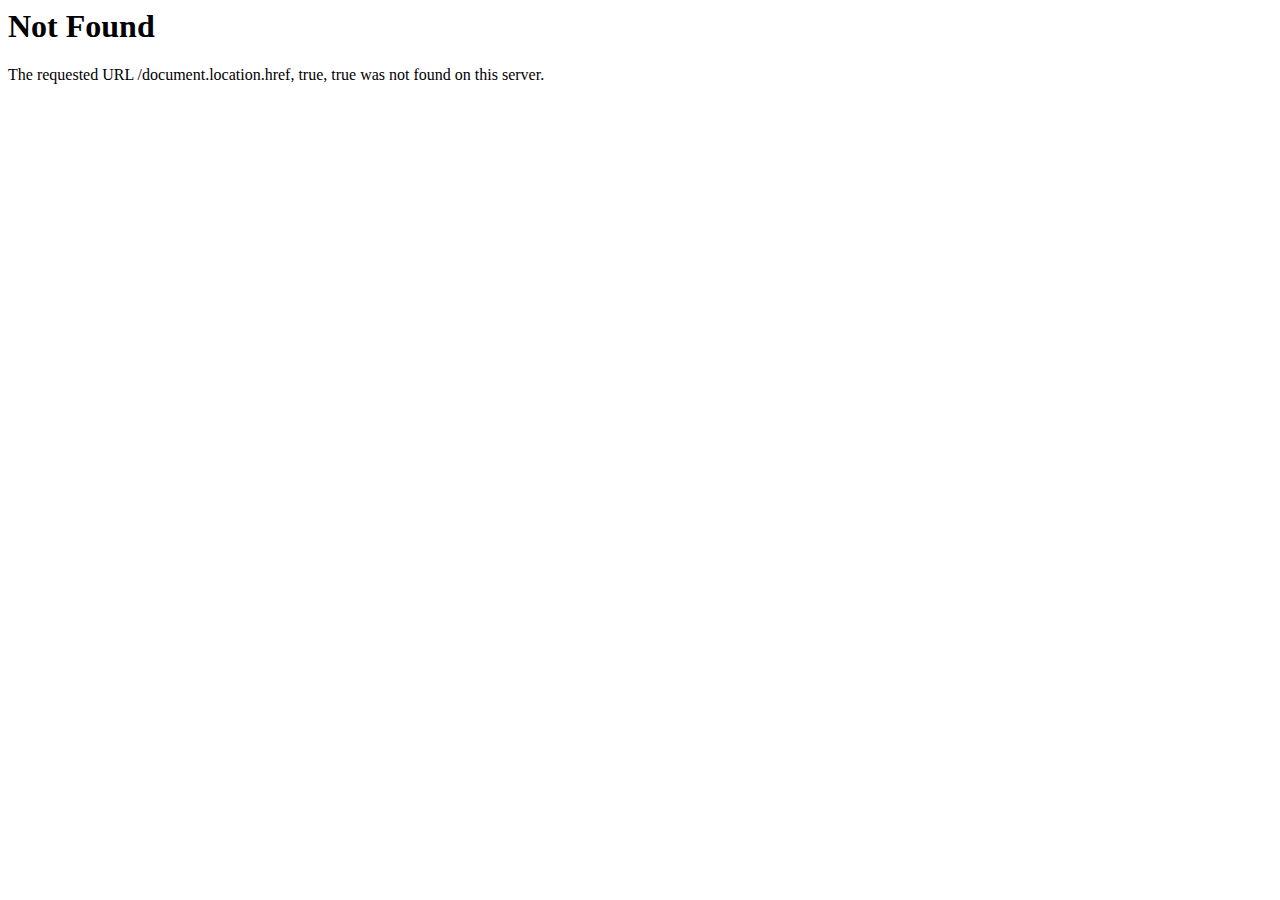
<file: bacco-alt/www.pizzeriabacco.de/document.location.html>
<!DOCTYPE HTML PUBLIC "-//IETF//DTD HTML 2.0//EN">
<html><head>
<title>404 Not Found</title>
</head><body>
<h1>Not Found</h1>
<p>The requested URL /document.location.href, true, true was not found on this server.</p>
</body></html>
</file>
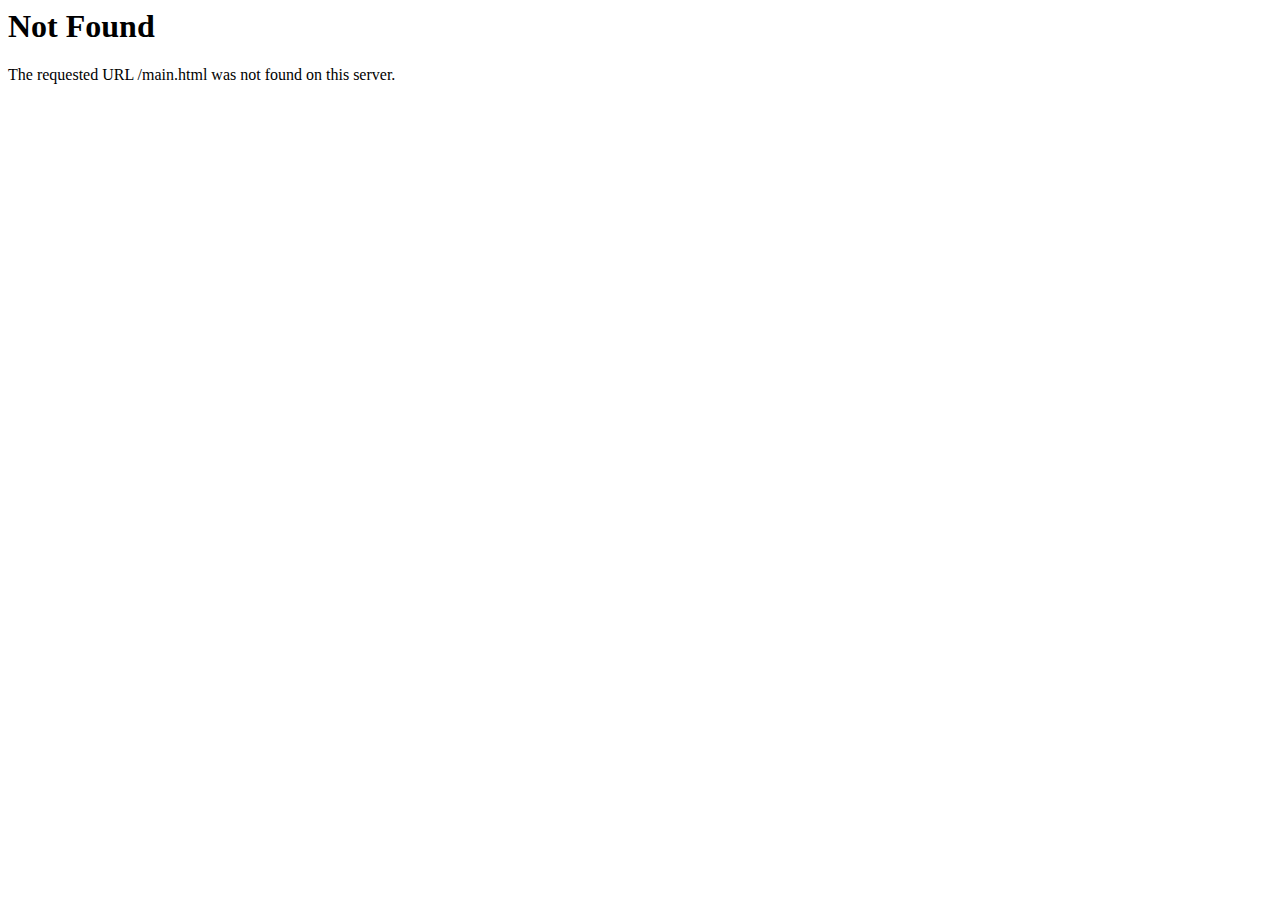
<file: bacco-alt/www.pizzeriabacco.de/main.html>
<!DOCTYPE HTML PUBLIC "-//IETF//DTD HTML 2.0//EN">
<html><head>
<title>404 Not Found</title>
</head><body>
<h1>Not Found</h1>
<p>The requested URL /main.html was not found on this server.</p>
</body></html>
</file>
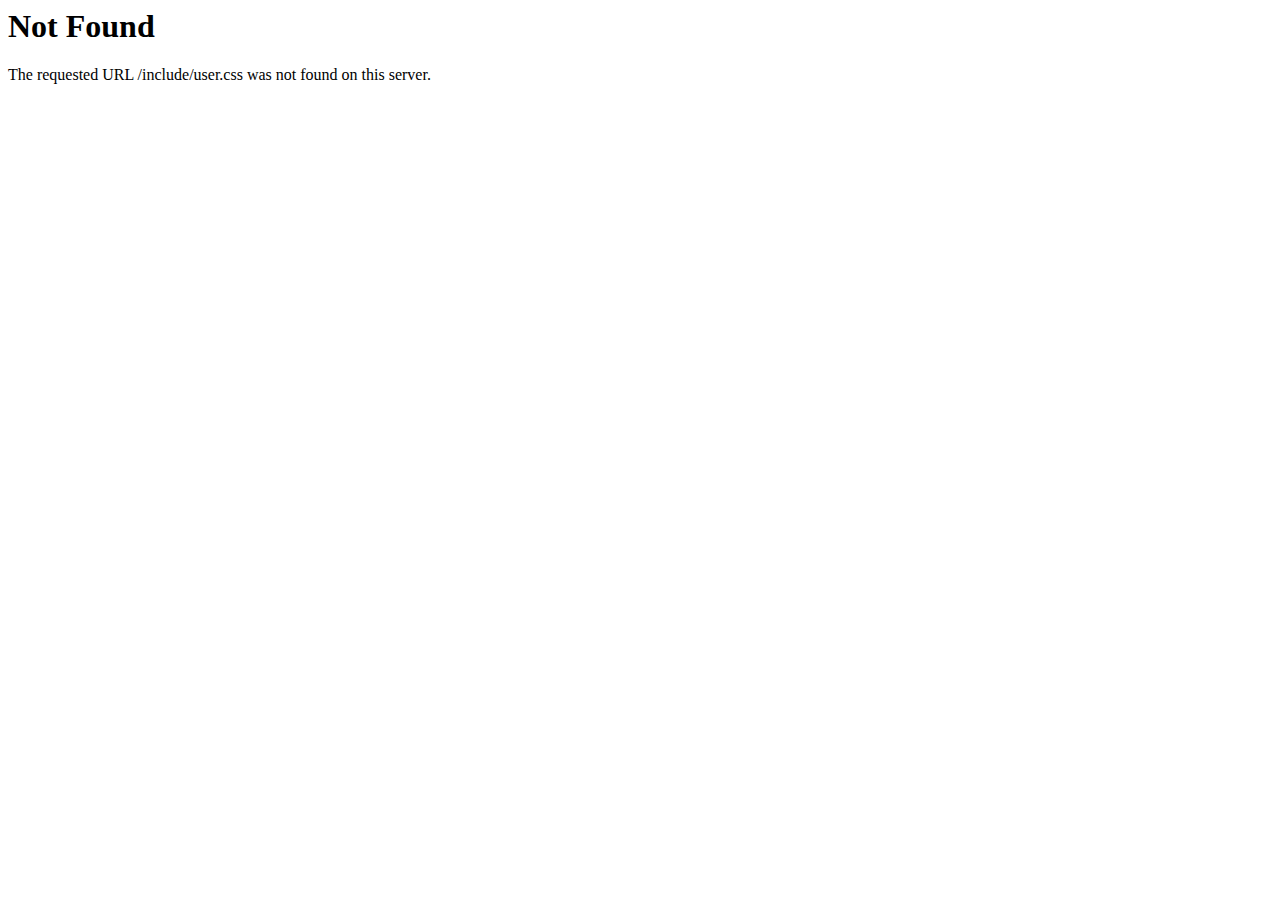
<file: bacco-alt/www.pizzeriabacco.de/include/user.html>
<!DOCTYPE HTML PUBLIC "-//IETF//DTD HTML 2.0//EN">
<html><head>
<title>404 Not Found</title>
</head><body>
<h1>Not Found</h1>
<p>The requested URL /include/user.css was not found on this server.</p>
</body></html>
</file>
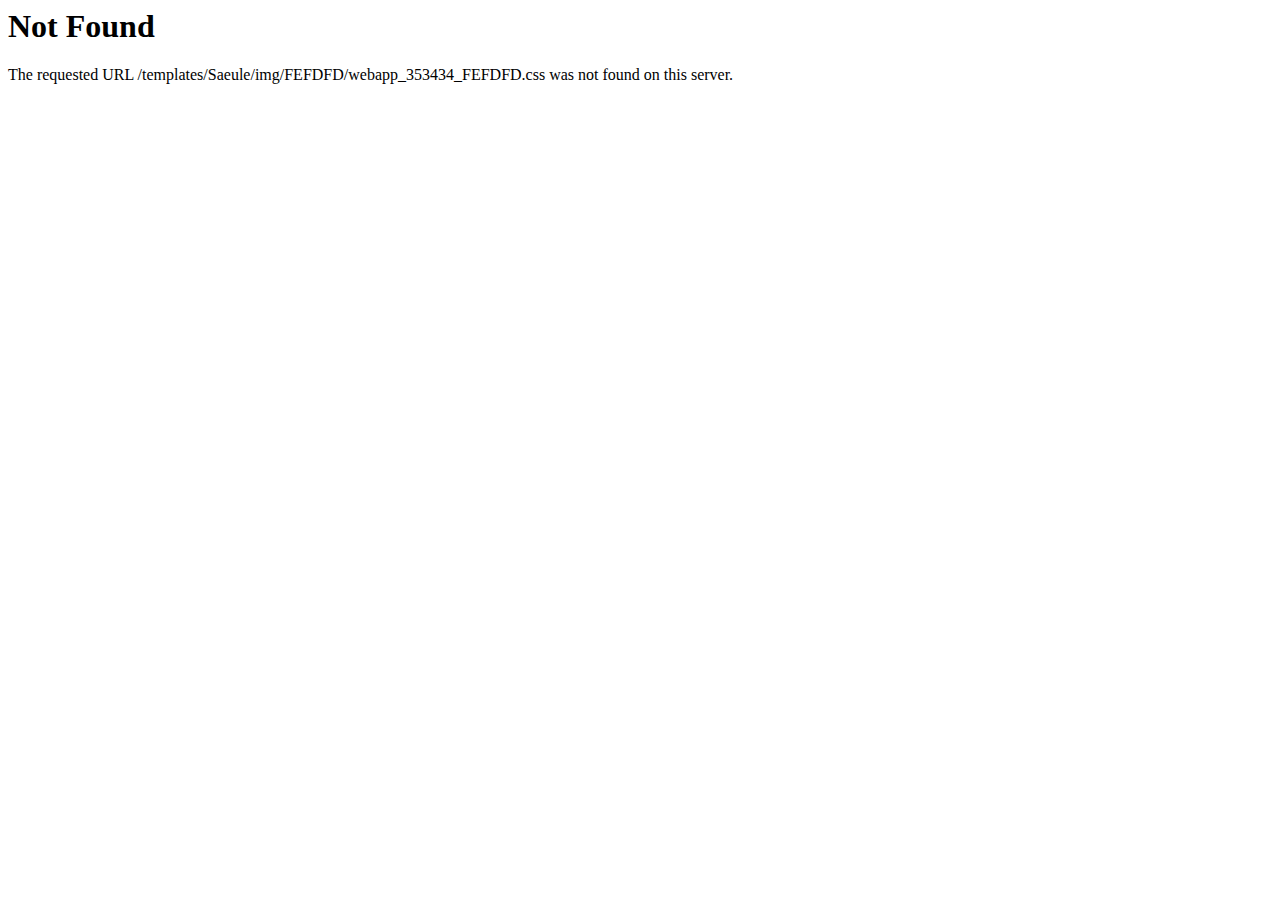
<file: bacco-alt/www.pizzeriabacco.de/templates/Saeule/img/FEFDFD/webapp_353434_FEFDFD.html>
<!DOCTYPE HTML PUBLIC "-//IETF//DTD HTML 2.0//EN">
<html><head>
<title>404 Not Found</title>
</head><body>
<h1>Not Found</h1>
<p>The requested URL /templates/Saeule/img/FEFDFD/webapp_353434_FEFDFD.css was not found on this server.</p>
</body></html>
</file>
<file: css/index.css>
* {
    margin: 0;
    padding: 0;
}

footer{
  color: #fff;
  padding: 5px 0;
  text-align: center;
}
/* APP DOWNLOAD LINK */
.app-symbol img{
  height: 150px;
  width: auto;
}

h1:after {
    display: block;
    height: 3px;
    background-color: #ed028c;
    content: " ";
    width: 100px;
    margin: 0 auto;
    margin-top: 15px;
}

.row main {
  padding-left: 25px;
}

.app-link {
    color: #fff;
    background-color: #ed028c;
    border-color: #ed028c;
}

.app-link:hover,
.app-link:focus,
.app-link:active{
    color: #fff;
    background-color: #cc087b;
    border-color: #cc087b;
}

.navbar-dark .navbar-brand {
    color: #ed028c;
}
.gericht .info {
  width: 85%;
  float: left;
}
.gericht .nummer{
  font-weight: bold;
  padding-right: 15px;
  padding-left: 5px;
}
.gericht .name{
  font-weight: bold;
  padding-right: 20px;
}
.gericht .zutaten{
  font-size: 70%;
}
.gericht .preis{
  float: left;
  width: 15%;
  text-align: center;
  font-weight: bold;
  font-size: 90%;
}

.gericht .preis2{
  float: left;
  width: 15%;
  text-align: center;
  font-weight: bold;
  font-size: 65%;
}
.gericht:nth-of-type(even){
    background-color: #f3f3f3;
}
.hoch {
  font-weight: normal;
  font-size: 50%;
  vertical-align: super;
}
.gericht::after {
  content: "";
  display: block;
  clear: both;
}
.card-body {
    padding: 10px;
}
.colored {
  color: #ed028c;
  font-size: 120%;
}
.headline {
  color: #ed028c;
  font-size: 120%;
  text-decoration: underline;
}
.colored-s {
  color: #ed028c;
}
.strike {
    font-weight: bold;
    text-decoration: line-through;
}
.zusatzstoffe {
    font-size: 70%;
}

.mindest-l {
  float: left;
  width: 10%;
}

.mindest-r {
  float: left;
  width: 90%;
}
.mindest::after {
  content: "";
  display: block;
  clear: both;
}
</file>
<file: bacco-alt/www.pizzeriabacco.de/templates/Saeule/img/FEFDFD/table.css>
.table_bg {
        background-color: #b1afb0;
}
.table_head{
        background-color: #FFFFFF;
        color: #353535;
}
.table_col_0{
        background-color: #e8e8e8;
        color: #353535;
}
.table_col_1{
        background-color: #FFFFFF;
        color: #353535;
}
</file>
